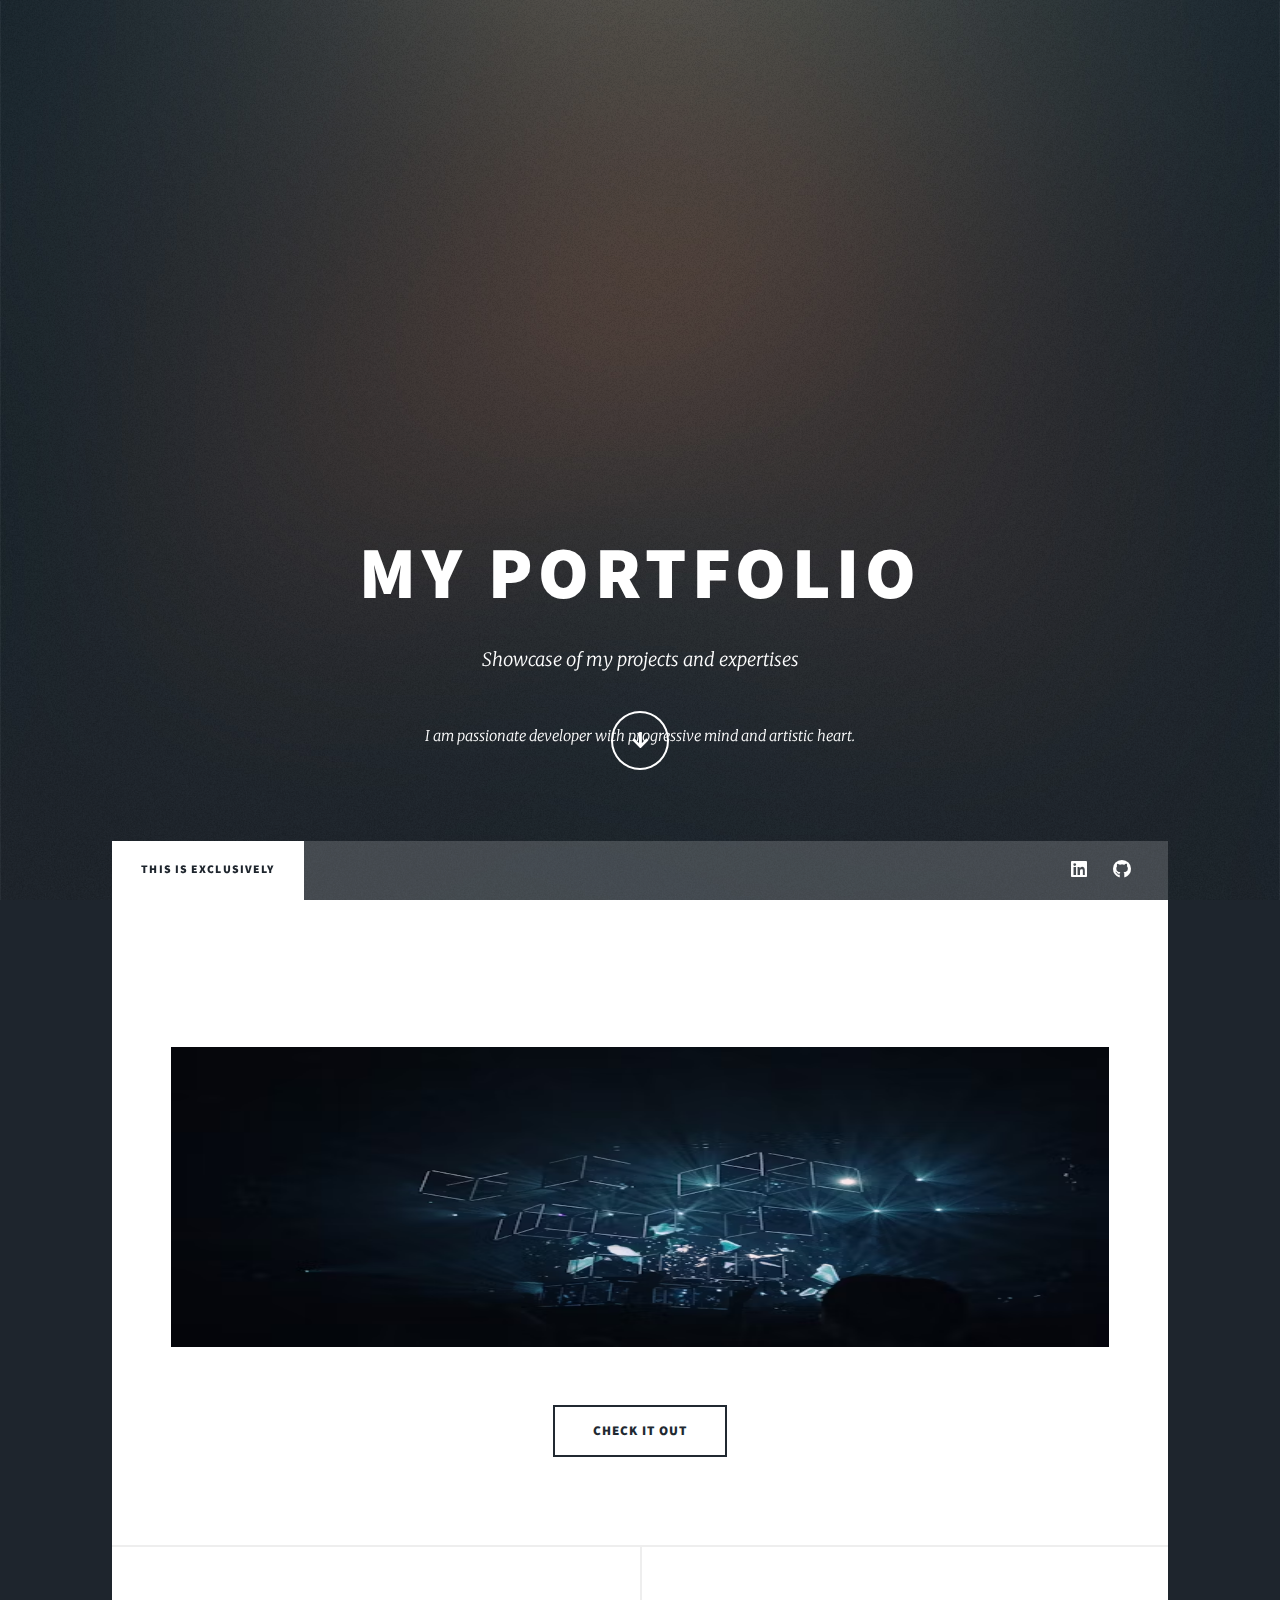
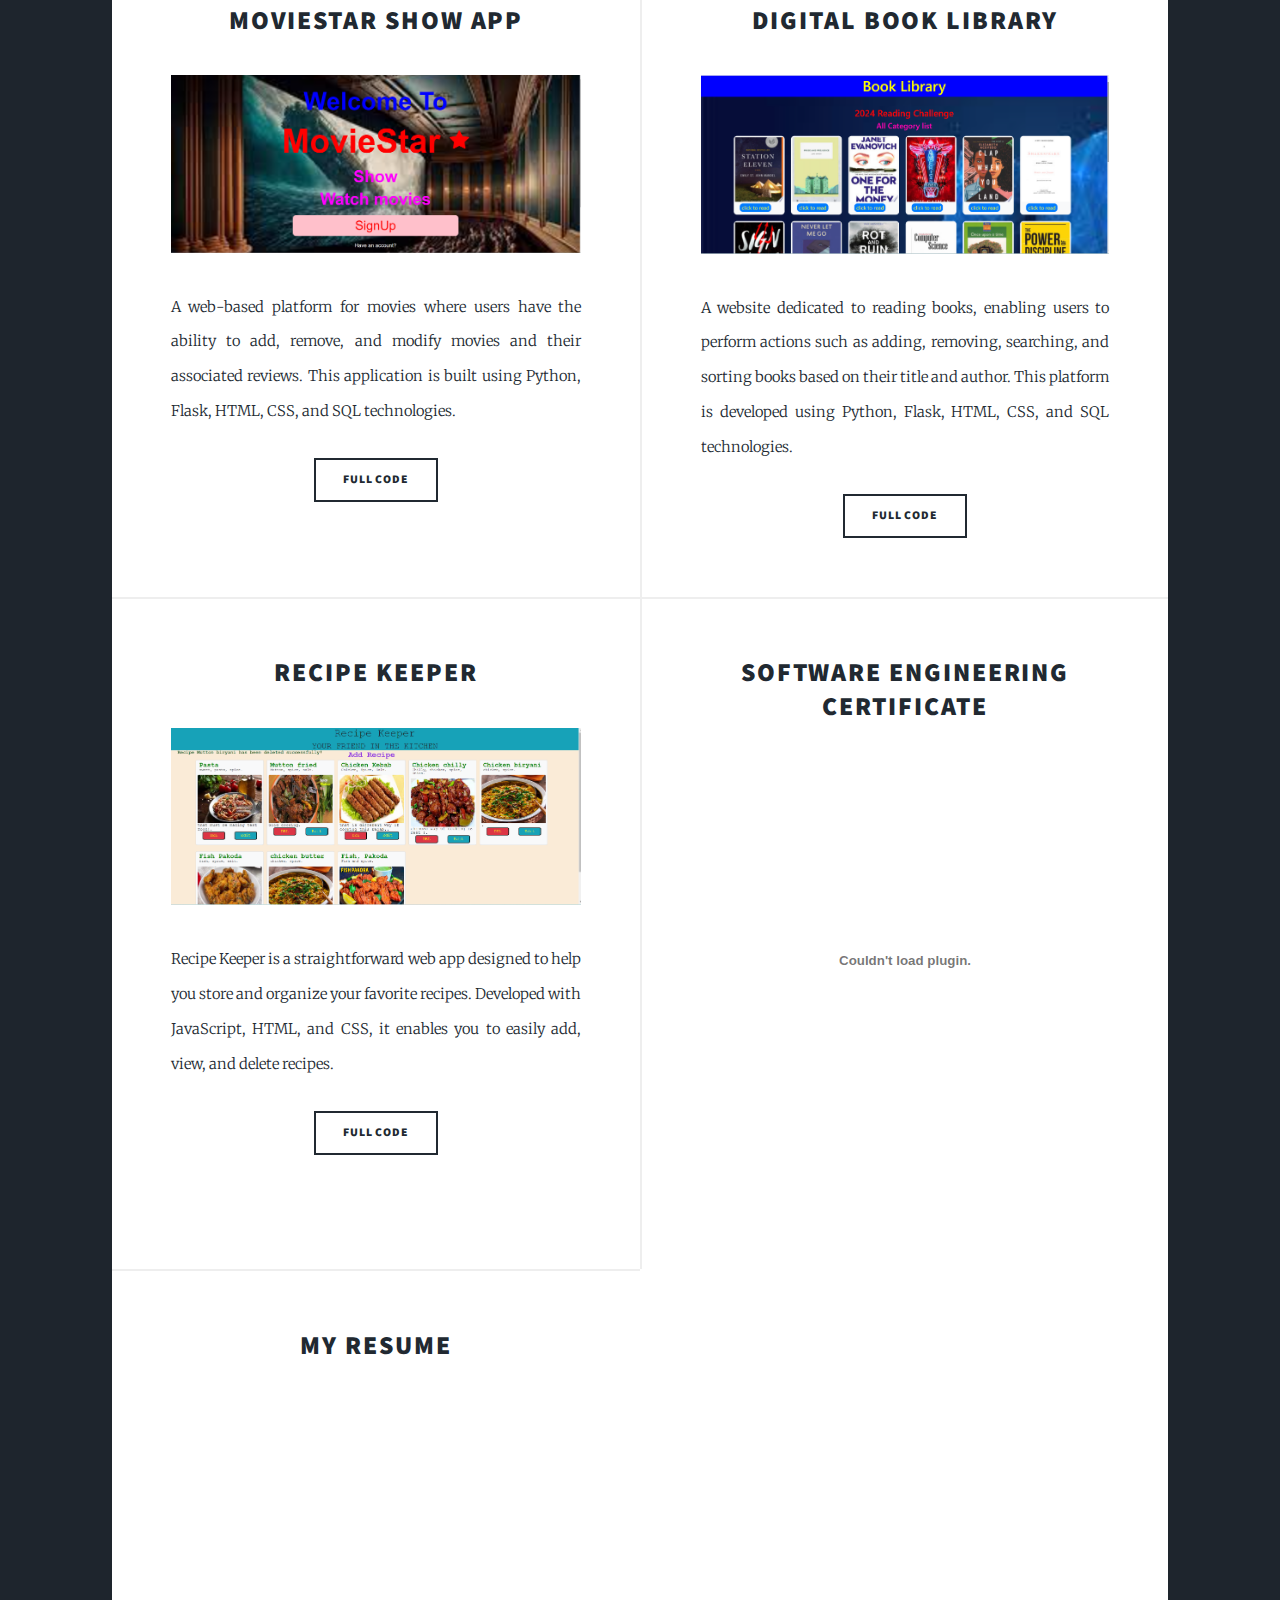
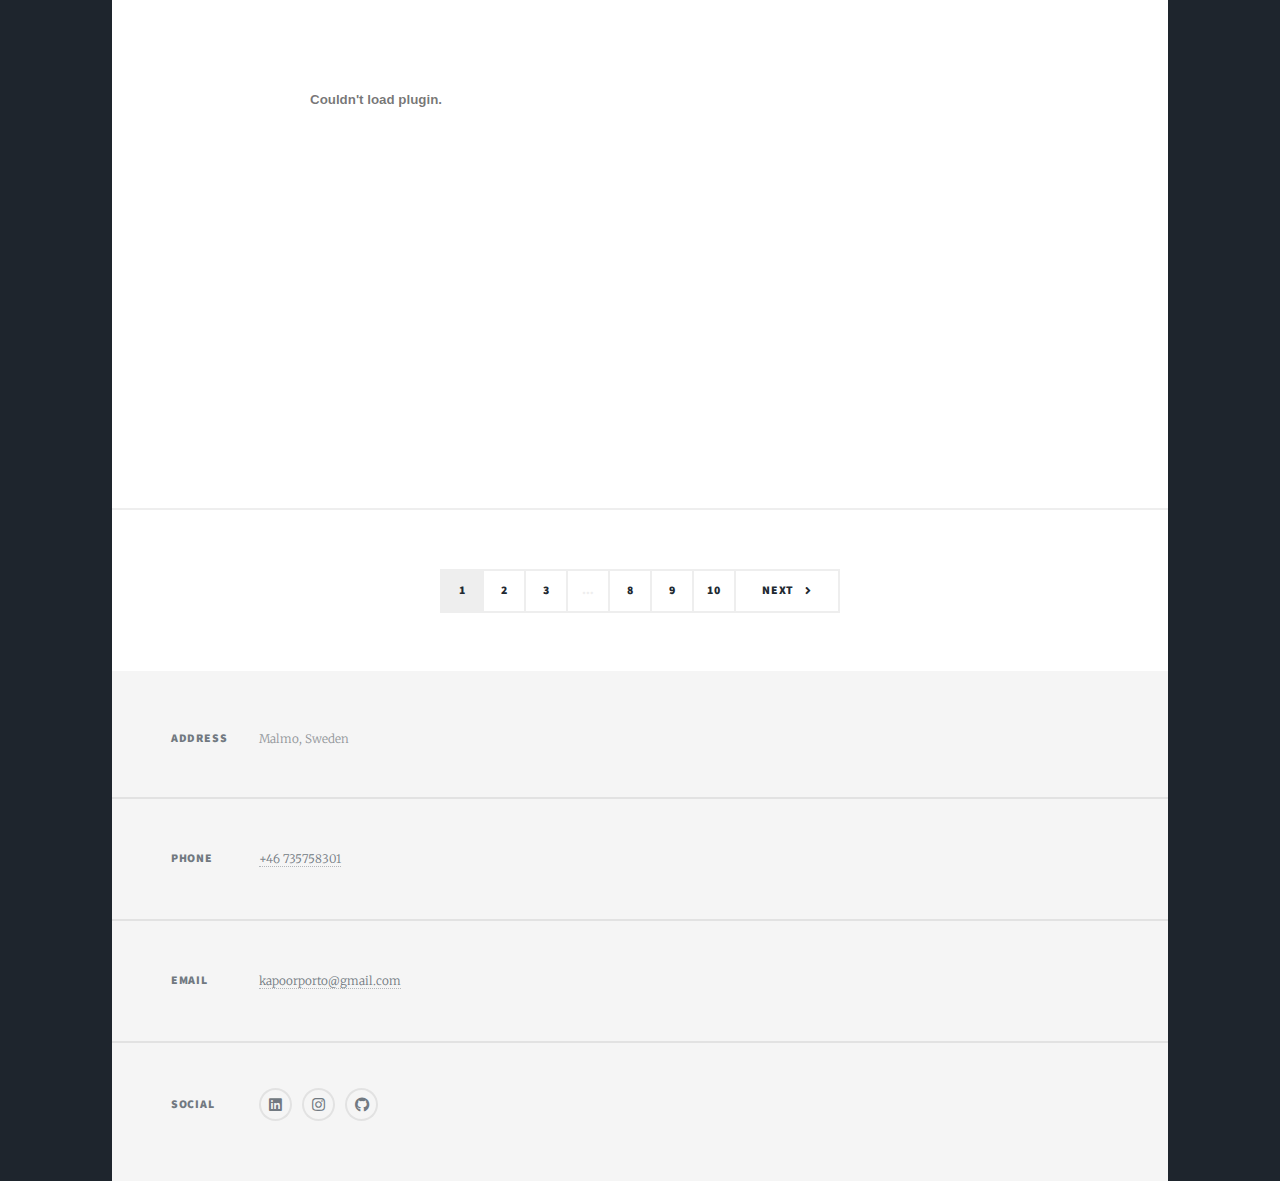
<file: index.html>
<!DOCTYPE HTML>
<!--
	Massively by HTML5 UP
	html5up.net | @ajlkn
	Free for personal and commercial use under the CCA 3.0 license (html5up.net/license)
-->
<html>
	<head>
		<title>Massively by HTML5 UP</title>
		<meta charset="utf-8" />
		<meta name="viewport" content="width=device-width, initial-scale=1, user-scalable=no" />
		<link rel="stylesheet" href="assets/css/main.css" />
		<noscript><link rel="stylesheet" href="assets/css/noscript.css" /></noscript>
	</head>
	<body class="is-preload">

		<!-- Wrapper -->
			<div id="wrapper" class="fade-in">

				<!-- Intro -->
					<div id="intro">
						<h1>My Portfolio </h1>
						<p>Showcase of my projects and expertises</p>
						<ul class="actions">
							<li><a href="#header" class="button icon solid solo fa-arrow-down scrolly">Continue</a></li>
						</ul>
					</div>

				<!-- Header -->
					<header id="header">
						<a href="index.html" class="logo">My name is Ashutosh Kapoor </a>
						<p>I am passionate developer with progressive mind and artistic heart.</p>
					</header>

				<!-- Nav -->
					<nav id="nav">
						<ul class="links">
							<li class="active"><a href="index.html">This is Exclusively</a></li>
							 
						</ul>
						<ul class="icons">
							 
							<li><a href="https://www.linkedin.com/in/ashutosh-kapoor/" class="icon brands fa-linkedin"><span class="label">Linkedin</span></a></li>
							<li><a href="https://github.com/SteffanSingh" class="icon brands fa-github"><span class="label">GitHub</span></a></li>
						</ul>
					</nav>

				<!-- Main -->
					<div id="main">

						<!-- Featured Post -->
							<article class="post featured">
								<header class="major">
									 
									 
								</header>
								<a href="#" class="image main"><img height="300px" width="250px" src="images/technology.jpg" alt="" /></a>
								<ul class="actions special">
									<li><a href="javascript:void(0);" onclick="scrollDown()" 
										class="button large">Check it out</a>

									</li>	</ul>
							</article>

						<!-- Posts -->
							<section class="posts">
								<article>
									<header>
										<!-- <span class="date">April 24, 2017</span> -->
										<h2><a href="https://www.youtube.com/watch?v=aiZVlWMnHu8">MovieStar Show app
										 </a></h2>
									</header>
									<a href="https://moviestarshow.pythonanywhere.com/" class="image fit">
										<img src="images/MovieStarHomepage.png" alt="" /></a>
									<p>A web-based platform for movies where users have the ability to add, remove, 
										and modify movies and their associated reviews.
										 This application is built using Python, Flask, HTML, CSS, and SQL technologies.
									<ul class="actions special">
										<li><a href="https://github.com/SteffanSingh/MovieStar-Show" class="button">Full Code</a></li>
									</ul>
								</article>
								<article>
									<header>
										 
										<h2><a href="https://www.youtube.com/watch?v=gKQUCXWRmWI">Digital Book Library 
										 </a></h2>
									</header>
									<a href="http://steffan.pythonanywhere.com/" class="image fit">
										<img src="images/book-library-home-page.png" alt="" /></a>
									<p>A website dedicated to reading books, enabling users to perform actions 
										such as adding, removing, searching, and sorting books based on their title and author. 
										This platform is developed using Python, Flask, HTML, CSS, and SQL technologies.</p>
									<ul class="actions special">
										<li><a href="https://github.com/SteffanSingh/BookAlchemy" class="button">Full Code</a></li>
									</ul>
								</article>
								<article>
									<header>
										<!-- <span class="date">April 24, 2017</span> -->
										<h2><a href="https://www.youtube.com/watch?v=_8MNUsq_Ako">
											Recipe Keeper
										 </a></h2>
									</header>
									<a href="https://recipe-keeper-livid.vercel.app/" class="image fit">
										<img src="images/RecipeKeeperHome.png"   alt="Recipe keeper home page" />
												</a>
									<p> Recipe Keeper is a straightforward web app designed to help 
										you store and organize your favorite recipes. Developed with JavaScript, HTML, and CSS,
										 it enables you to easily add, view, and delete recipes.
									</p>
									<ul class="actions special">
										<li><a href="https://github.com/SteffanSingh/RecipeKeeper" class="button">Full Code</a></li>
									</ul>
								</article>

								<article>
									<header>
										<!-- <span class="date">April 24, 2017</span> -->
										<h2><a href="https://1drv.ms/b/s!AhoLEc6fClnVv0G4-jiqbJXCIUyh?e=qLmYRy">
											Software Engineering Certificate
										 </a></h2>
									</header>
									<a href="https://1drv.ms/b/s!AhoLEc6fClnVv0G4-jiqbJXCIUyh?e=qLmYRy" class="image fit">
										<embed src="images/Masterschool-certificate.pdf" type="application/pdf" width="100%" height="400px" />
												</a>
									<p> 
									</p>
									 
								</article>
								
								<article>
									<header>
										<!-- <span class="date">April 24, 2017</span> -->
										<h2><a href="https://1drv.ms/b/s!AhoLEc6fClnVv0Lxuw81Tv5ObOb1?e=LJe0fw">
											My Resume
										 </a></h2>
									</header>
									<a href="https://1drv.ms/b/s!AhoLEc6fClnVv0Lxuw81Tv5ObOb1?e=LJe0fw" class="image fit">
										<embed src="images/AshutoshKapoorResume.pdf" type="application/pdf" width="100%" height="600px" />
												</a>
									<p> 
									</p>
									 
								</article>
								 
								 
							</section>

						<!-- Footer -->
							<footer>
								<div class="pagination">
									<!--<a href="#" class="previous">Prev</a>-->
									<a href="#" class="page active">1</a>
									<a href="#" class="page">2</a>
									<a href="#" class="page">3</a>
									<span class="extra">&hellip;</span>
									<a href="#" class="page">8</a>
									<a href="#" class="page">9</a>
									<a href="#" class="page">10</a>
									<a href="#" class="next">Next</a>
								</div>
							</footer>

					</div>

				<!-- Footer -->
					<footer id="footer">
						 
						<section class="split contact">
							<section class="alt">
								<h3>Address</h3>
								<p>Malmo, Sweden </p>
							</section>
							<section>
								<h3>Phone</h3>
								<p><a href="#">+46 735758301</a></p>
							</section>
							<section>
								<h3>Email</h3>
								<p><a href="#">kapoorporto@gmail.com</a></p>
							</section>
							<section>
								<h3>Social</h3>
								<ul class="icons alt">
									<li><a href="https://www.linkedin.com/in/ashutosh-kapoor/" class="icon brands alt fa-linkedin"><span class="label">Linkedin</span></a></li>
									 
									<li><a href="https://www.instagram.com/king.ashutosh_/" class="icon brands alt fa-instagram"><span class="label">Instagram</span></a></li>
									<li><a href="https://github.com/SteffanSingh" class="icon brands alt fa-github"><span class="label">GitHub</span></a></li>
								</ul>
							</section>
						</section>
					</footer>

				<!-- Copyright -->
					 

			</div>

		<!-- Scripts -->
			<script src="assets/js/check.js"></script>
			<script src="assets/js/jquery.min.js"></script>
			<script src="assets/js/jquery.scrollex.min.js"></script>
			<script src="assets/js/jquery.scrolly.min.js"></script>
			<script src="assets/js/browser.min.js"></script>
			<script src="assets/js/breakpoints.min.js"></script>
			<script src="assets/js/util.js"></script>
			<script src="assets/js/main.js"></script>

	</body>
</html>
</file>
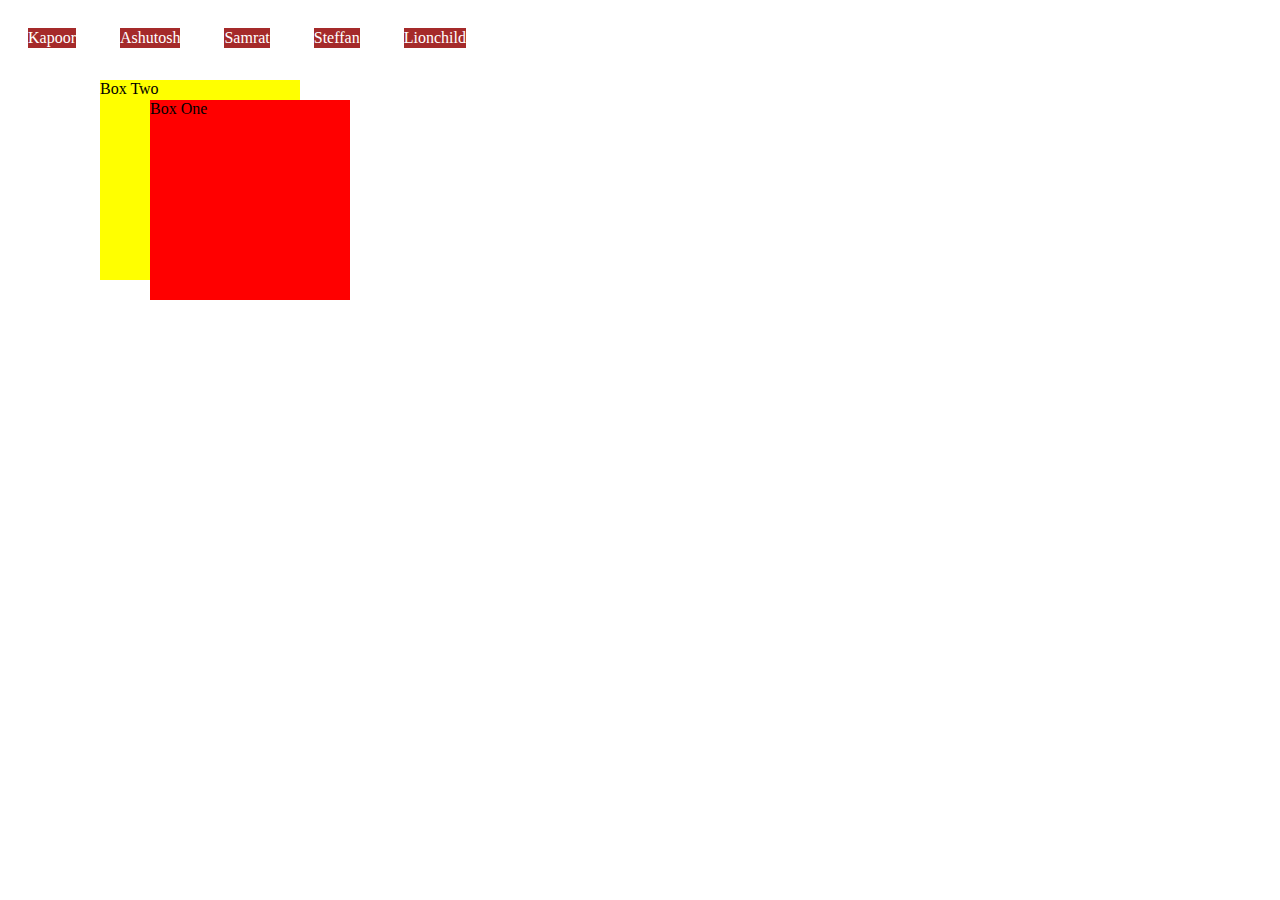
<file: images/HTML-CSS-PRACTICE/index.html>
<!DOCTYPE html>
<html lang="en">
<head>
    <meta charset="UTF-8">
    <meta name="viewport" content="width=device-width, initial-scale=1.0">
    <title>Document</title>
    <style>
    .box{
        margin: 20px;
        background-color:brown;
        color:white;
          display: inline-block;  
         /*display: block; */ 
         /* display: inline;  */
        line-height: 20px;
      }
       
.box1 {
  width: 200px;
   height: 200px;
  position: absolute;
}

#one {
  background: red;
  top: 100px;
  left: 150px;
  z-index:1;
}

#two {
    
  background: yellow;
  top: 80px;
  left: 100px;
  z-index:-1;

}
 

      </style>
</head>
<body>
    
     
        <div id="one" class ="box1"> Box One </div>
        <div id="two" class ="box1"> Box Two </div>
       

    <div class="box">Kapoor</div>
    <div class="box">Ashutosh</div>
    <div class="box">Samrat</div>
    <div class="box">Steffan</div>
    <div class="box">Lionchild</div>
 
</body>
</html>
</file>
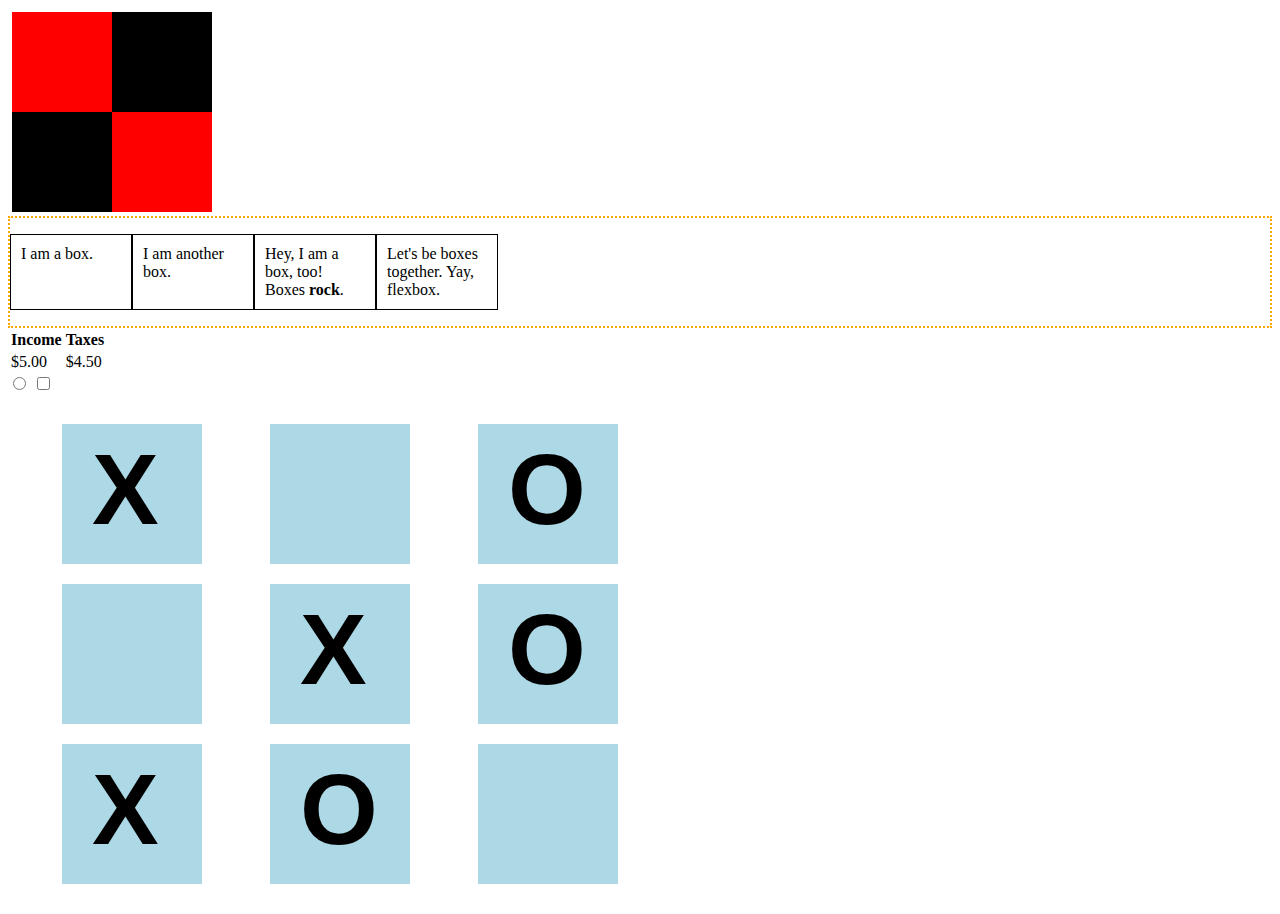
<file: images/HTML-CSS-PRACTICE/Exercises/index.html>
<!DOCTYPE html>
<html lang="en">
<head>
    <meta charset="UTF-8">
    <meta name="viewport" content="width=device-width, initial-scale=1.0">
    <title> Personal Blog  </title>
    <link rel="stylesheet" href="style.css">
    <link rel="stylesheet" href="tictactoe.css">
</head>
<body>

    <div class="container">
        <div class="box red"> </div>

        <div class="box black"> </div>
        <div class="box black"> </div>
        <div class="box red"> </div>

      </div>

      <div class="outer">
        <p class="inner"> I am a box. </p>
        <p class="inner"> I am another box. </p>
        <p class="inner"> Hey, I am a box, too! Boxes <strong>rock</strong>. </p>
        <p class="inner"> Let's be boxes together. Yay, flexbox. </p>
     </div>
    <table>
        <thead>
            <tr>
                <th scope="col">Income</th>
                <th scope="col">Taxes</th>
            </tr>
        </thead>
        <tbody>
            <tr>
                <td>$5.00</td>
                <td>$4.50</td>
            </tr>
        </tbody>
    </table>

    <div>
        <input type="radio" value="choose" >
        <input type="checkbox" value="checkbox">
    </div>


    <ul>
        <div class="container">
            <li>X
            <li>
            <li>X

            </div>

       <div class="container" >
            <li>
            <li>X
            <li>O
                 
       </div>

       <div class="container">
            <li>O
            <li>O
            <li>
       </div>
    </ul>

</body>
</html>
</file>
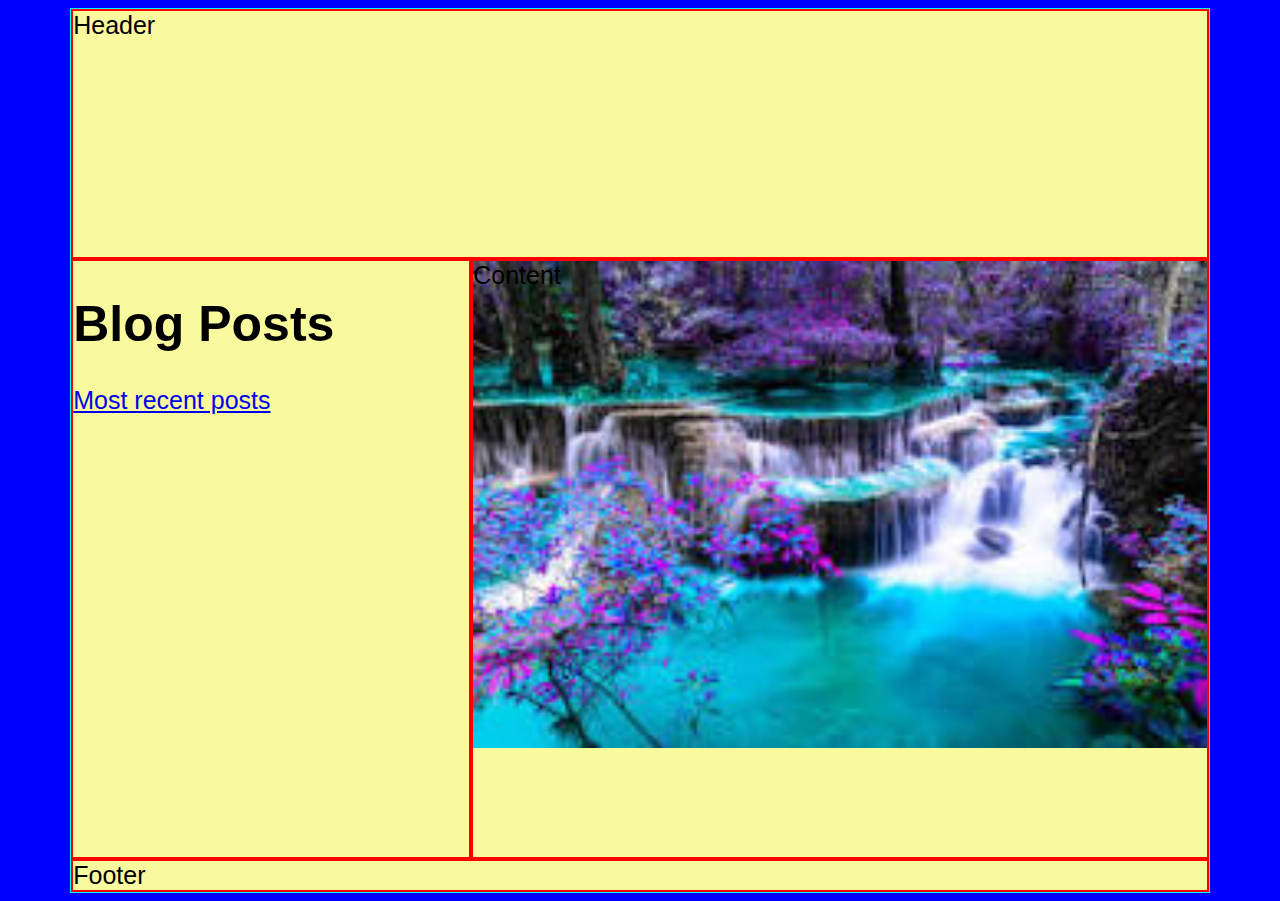
<file: images/HTML-CSS-PRACTICE/MediaQuery/index.html>
<!DOCTYPE html>
<html lang="en">
<head>
    <meta charset="UTF-8">
    <meta name="viewport" content="width=device-width, initial-scale=1.0">
    <title>Personal Blog</title>
    <link rel="stylesheet" href="style.css">
</head>
<body>

    <div class="container">

        <div class="header box"> Header 

        </div>

        <div class="sidebar box">

            <h1>Blog Posts</h1> <a href="post.html">Most recent posts</a>

        </div>

        <div class="content box">
                Content
            
        </div>

        <div class="footer box">
                Footer
        </div>


    </div>


    
</body>
</html>
</file>
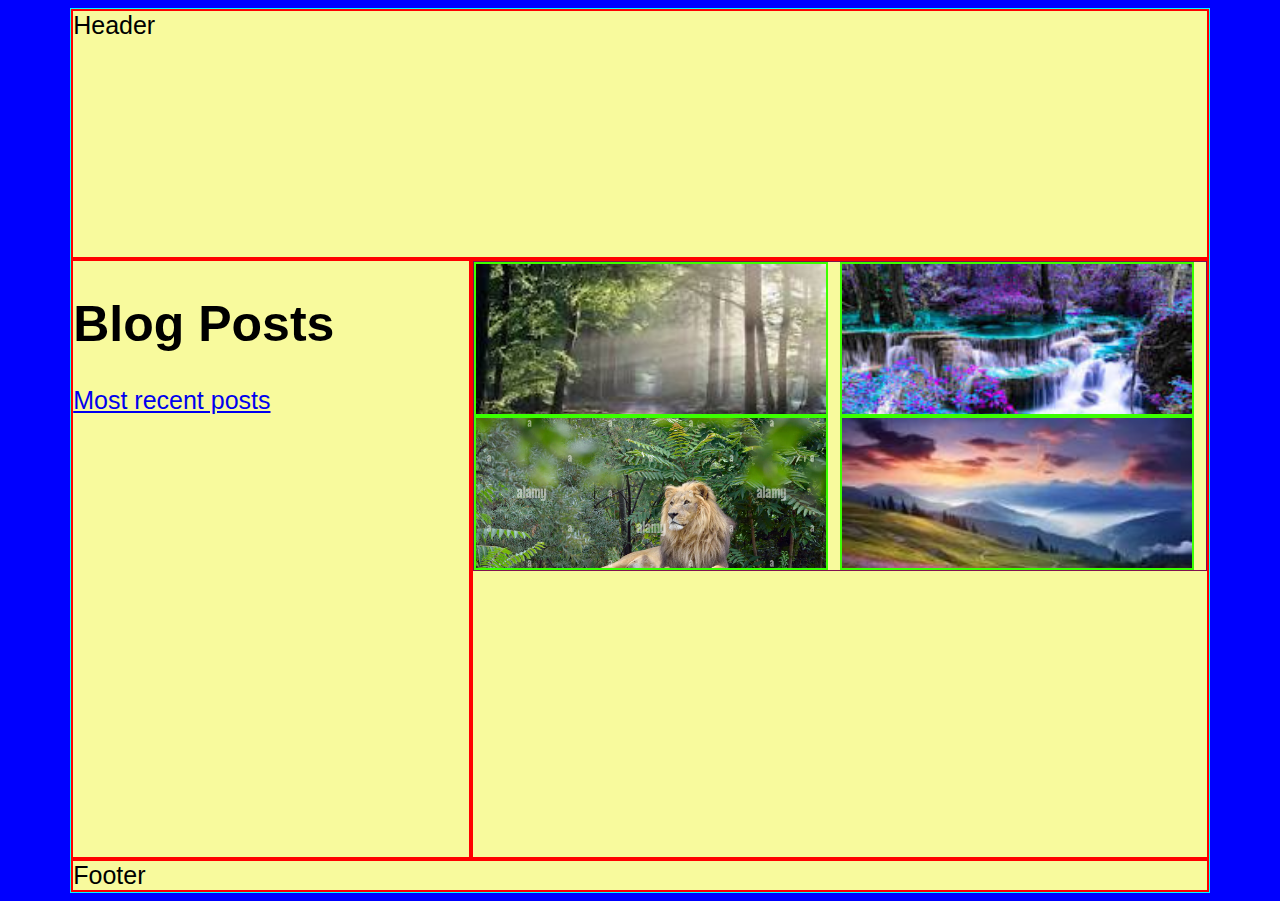
<file: images/HTML-CSS-PRACTICE/NestedGrid/index.html>
<!DOCTYPE html>
<html lang="en">
<head>
    <meta charset="UTF-8">
    <meta name="viewport" content="width=device-width, initial-scale=1.0">
    <title>Personal Blog</title>
    <link rel="stylesheet" href="style.css">
</head>
<body>

    <div class="container">

        <div class="header box"> Header 

        </div>

        <div class="sidebar box">

            <h1>Blog Posts</h1> <a href="post.html">Most recent posts</a>

        </div>

        <div class="content box">
                 

                <div class="nestedGrid" >


                    <div id="one" class="photoBox"></div>
                    <div id="three" class="photoBox"></div>

                    <div id="two" class="photoBox"></div>

                    <div id="four" class="photoBox"></div>

                </div>
            
        </div>

        <div class="footer box">
                Footer
        </div>


    </div>


    
</body>
</html>
</file>
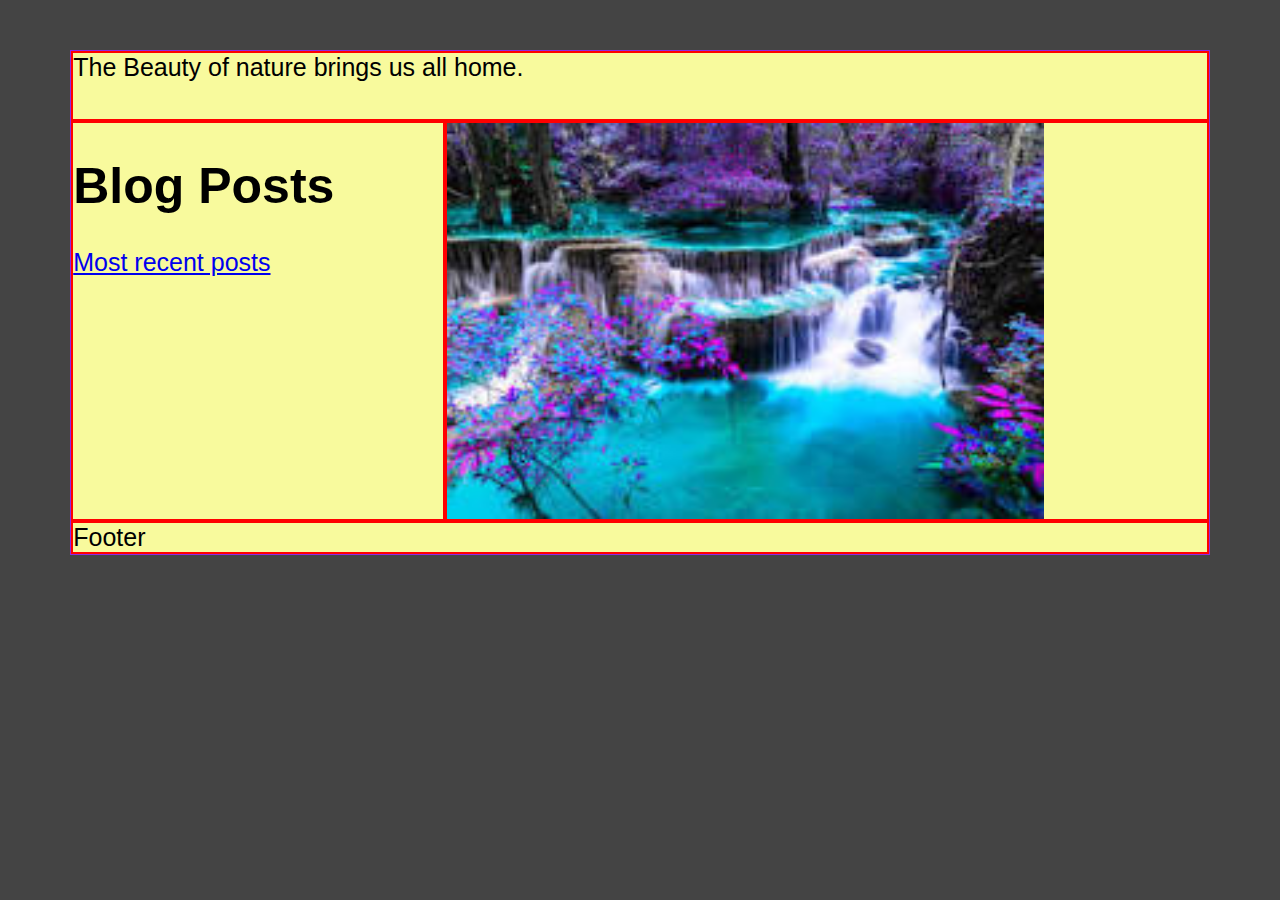
<file: images/HTML-CSS-PRACTICE/Responsive/index.html>
<!DOCTYPE html>
<html lang="en">
<head>
    <meta charset="UTF-8">
    <meta name="viewport" content="width=device-width, initial-scale=1.0">
    <title>Personal Blog</title>
    <link rel="stylesheet" href="style.css">
</head>
<body>

    <div class="container">

        <div class="header box"> The Beauty of nature brings us all home. 

        </div>

        <div class="sidebar box">

            <h1>Blog Posts</h1> <a href="post.html">Most recent posts</a>

        </div>

        <div class="content box">

            
        </div>

        <div class="footer box">
                Footer
        </div>


    </div>


    
</body>
</html>
</file>
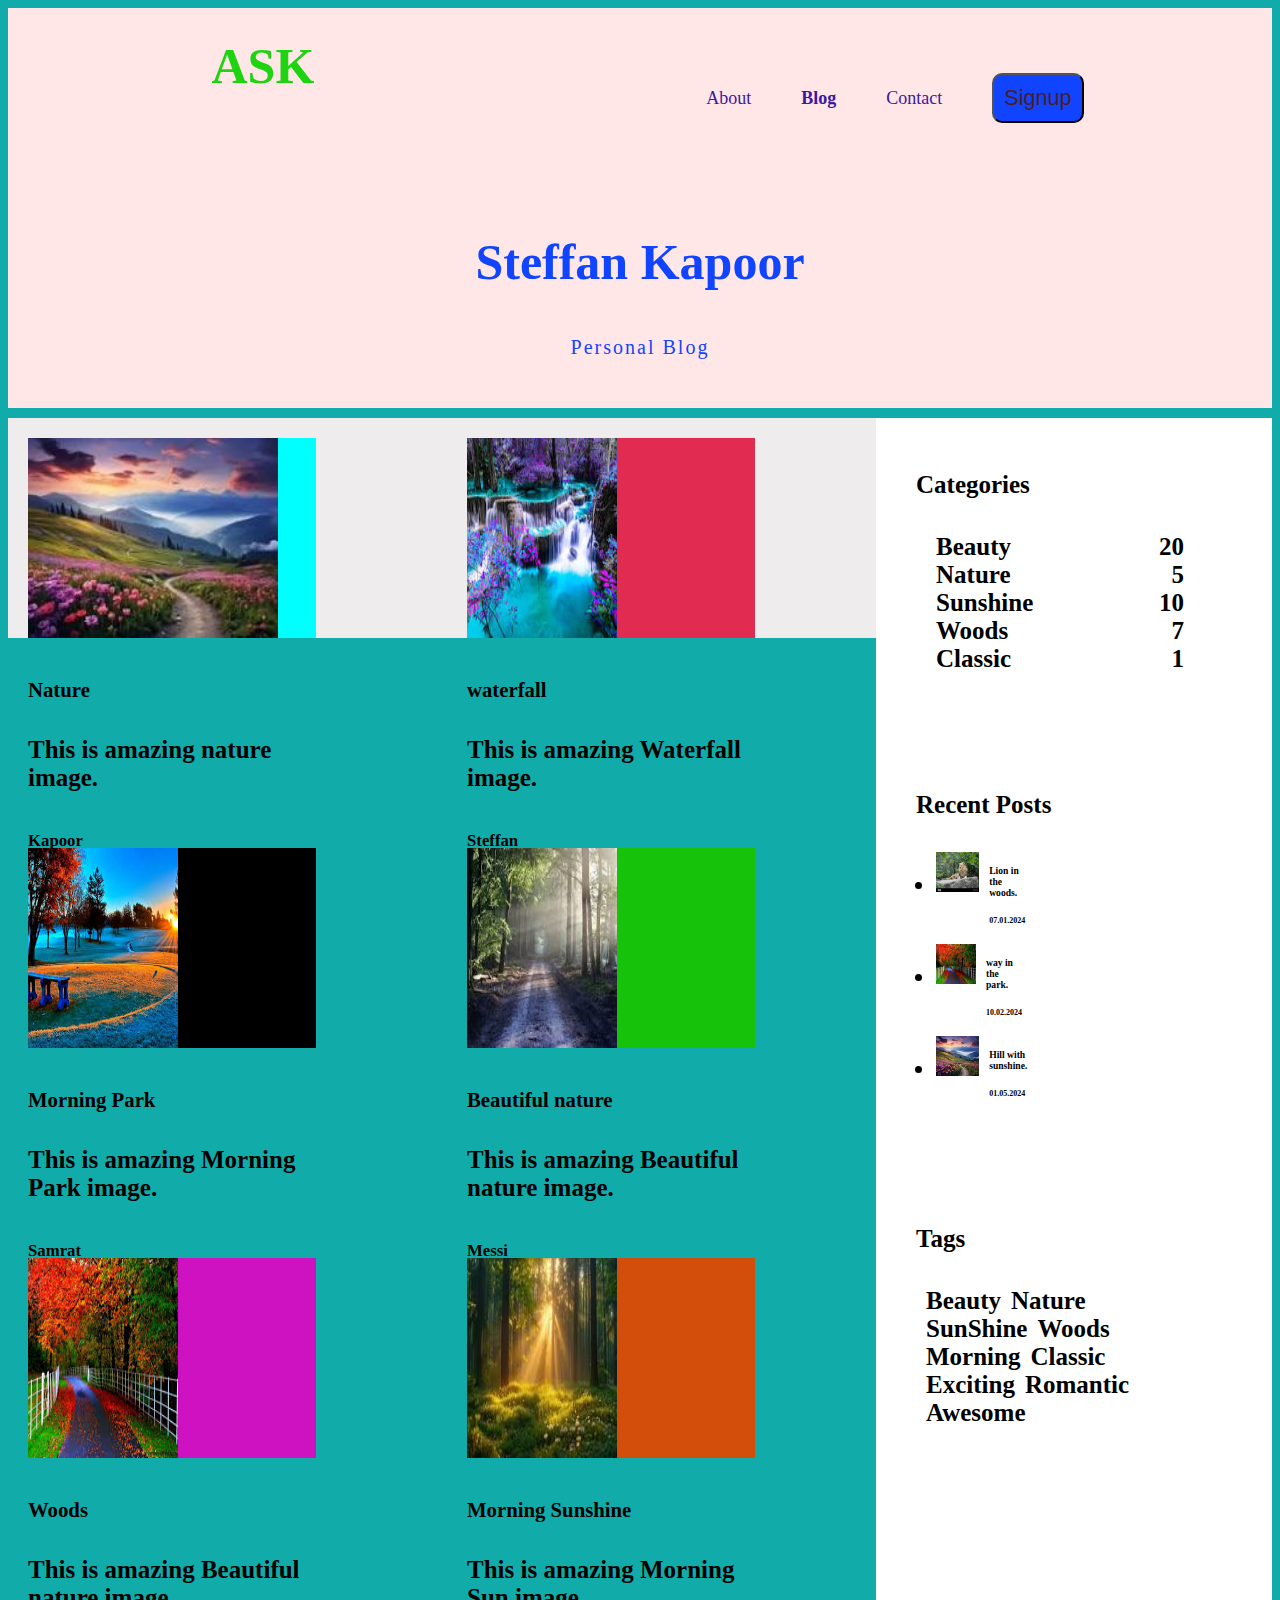
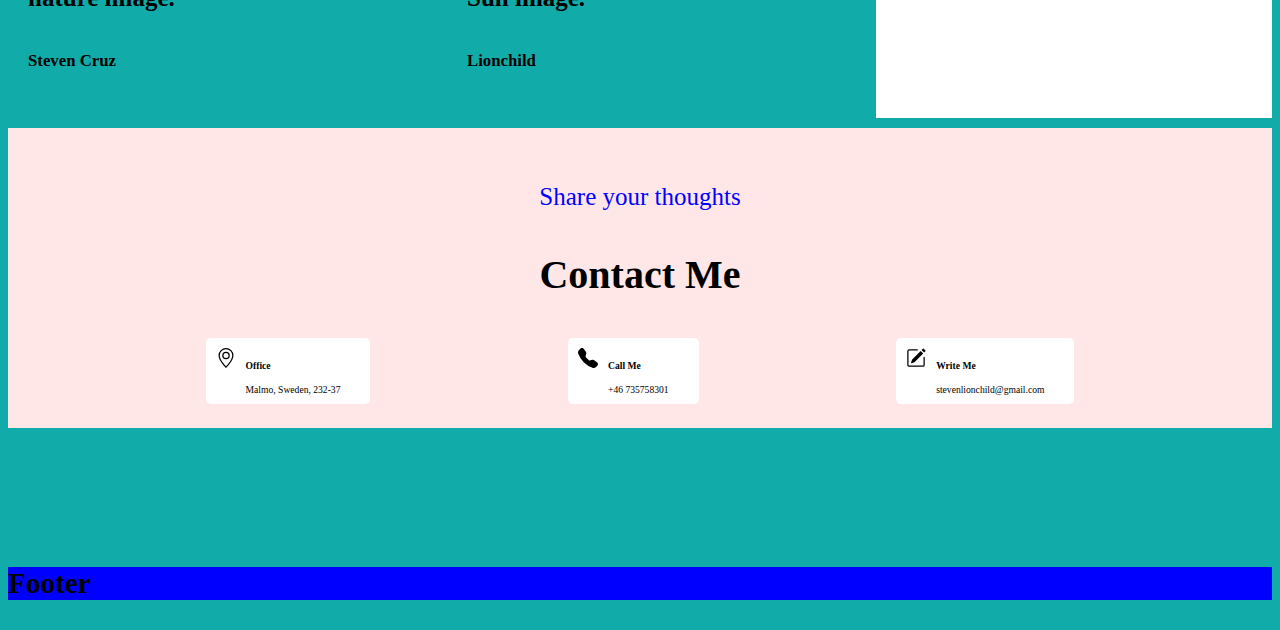
<file: images/HTML-CSS-PRACTICE/PersonalBlog/Blog-website/index.html>
<!DOCTYPE html>
<html lang="en">

<head>
    <meta charset="UTF-8">
    <meta name="viewport" content="width=device-width, initial-scale=1.0">
    <title>Personal Blog</title>
    <link rel="stylesheet" href="../CSS/style.css">
    <link rel="stylesheet" href="https://cdn.jsdelivr.net/npm/bootstrap@4.6.2/dist/css/bootstrap.min.css"
        integrity="sha384-xOolHFLEh07PJGoPkLv1IbcEPTNtaed2xpHsD9ESMhqIYd0nLMwNLD69Npy4HI+N" crossorigin="anonymous">

</head>

<body>

    <div class="container">
        <header class="header">

            <nav id="nav-bar">
                <h3 class="logo"> <a href="#">ASK</a> </h3>
                <div class="navigation">
                    <input type="checkbox" class="toggle-menu">
                    <div class="hamburger"> </div>
                    <ul class="menu">
                        <li> <a href="#">About </a></li>
                        <li id="blog"><a href="#">Blog</a></li>
                        <li><a href="#">Contact</a></li>
                        <li><a href="#"><button id="signup">Signup</button></a></li>
                    </ul>

                </div>
            </nav>

            <h1 class="name"> Steffan Kapoor </h1>
            <h3 id="personal"> Personal Blog </h3>

        </header>

        <article class="article">

            <!-- <h1>Images Section</h1> -->


            <div class="card" style="width: 18rem; margin-bottom: 250px;" id="image1">
                <img src="../images/nature.jpeg" class="card-img-top" alt="..." width="250px" height="200px">
                <div class="card-body">
                    <h5 class="card-title">Nature</h5>
                    <h4 class="card-text">This is amazing nature image.</h4>
                    <h6>Kapoor</h6>
                </div>
            </div>

            <div class="card" style="width: 18rem; margin-bottom: 250px;" id="image2">
                <img src="../images/waterfall.jpeg" class="card-img-top" alt="..." width="150px" height="200px">
                <div class="card-body">
                    <h5 class="card-title">waterfall</h5>
                    <h4 class="card-text">This is amazing Waterfall image.</h4>

                    <h6>Steffan</h6>

                </div>
            </div>
            <div class="card" style="width: 18rem;margin-bottom: 250px;" id="image3">
                <img src="../images/morningPArk.jpeg" class="card-img-top" alt="..." width="150px" height="200px">
                <div class="card-body">
                    <h5 class="card-title">Morning Park</h5>
                    <h4 class="card-text">This is amazing Morning Park image.</h4>

                    <h6>Samrat</h6>
                </div>
            </div>
            <div class="card" style="width: 18rem;margin-bottom: 250px;" id="image4">
                <img src="../images/beautifulNature.jpeg" class="card-img-top" alt="..." width="150px" height="200px">
                <div class="card-body">
                    <h5 class="card-title">Beautiful nature</h5>
                    <h4 class="card-text">This is amazing Beautiful nature image.</h4>

                    <h6>Messi</h6>
                </div>
            </div>
            <div class="card" style="width: 18rem;margin-bottom: 250px; " id="image5">
                <img src="../images/woods.jpeg" class="card-img-top" alt="..." width="150px" height="200px">
                <div class="card-body">
                    <h5 class="card-title">Woods</h5>
                    <h4 class="card-text">This is amazing Beautiful nature image.</h4>

                    <h6>Steven Cruz</h6>
                </div>
            </div>
            <div class="card" style="width: 18rem;margin-bottom: 250px; " id="image6">
                <img src="../images/mornnigSun.jpeg" class="card-img-top" alt="..." width="150px" height="200px">
                <div class="card-body">
                    <h5 class="card-title">Morning Sunshine</h5>
                    <h4 class="card-text">This is amazing Morning Sun image.</h4>

                    <h6>Lionchild</h6>
                </div>
            </div>

        </article>

        <main class="content-menu">
            <div class="card" style="width: 18rem; padding: 20px;">
                <h4 style="margin-left: 20px;">Categories</h4>

                <ul class="list-group list-group-flush">
                    <li class="list-group-item" style="font-weight: 700;display: flex; justify-content: space-between;">
                        <div>Beauty</div>
                        <div>20</div>
                    </li>
                    <li class="list-group-item" style="font-weight: 700;display: flex; justify-content: space-between;">
                        <div>Nature</div>
                        <div>5</div>
                    </li>
                    <li class="list-group-item" style="font-weight: 700;display: flex; justify-content: space-between;">
                        <div>Sunshine</div>
                        <div>10</div>
                    </li>
                    <li class="list-group-item" style="font-weight: 700;display: flex; justify-content: space-between;">
                        <div>Woods</div>
                        <div>7</div>
                    </li>
                    <li class="list-group-item" style="font-weight: 700;display: flex; justify-content: space-between;">
                        <div>Classic</div>
                        <div>1</div>
                    </li>

                </ul>

            </div>

            <div class="card" style="width: 18rem;margin-top: 20px;padding: 20px;  ">
                <h4 style="margin-left: 20px;">Recent Posts</h4>

                <ul class="list-group list-group-flush" style="width: 100%;">
                    <li class="list-group-item">
                        <div style="width: 30%;display: flex;flex-direction: row;">
                            <img src="../images/lion.jpg" class="card-img-top" alt="..." width="50%" height="40rem">
                            <div style="margin-left: 10px;">

                                <h4 style="font-size: .6rem;width: 100%; ">Lion in the woods.</h4>

                                <h6 style="font-size: .5rem;width: 100%;">07.01.2024</h6>
                            </div>
                    </li>
                    <li class="list-group-item">
                        <div style="width: 30%;display: flex;flex-direction: row;">
                            <img src="../images/woods.jpeg" class="card-img-top" alt="..." width="40rem" height="40rem">
                            <div style="margin-left: 10px;">

                                <h4 style="font-size: .6rem;width: 100%; ">way in the park.</h4>

                                <h6 style="font-size: .5rem;width: 100%;">10.02.2024</h6>
                            </div>
                    </li>
                    <li class="list-group-item">
                        <div style="width: 30%;display: flex;flex-direction: row;">
                            <img src="../images/nature.jpeg" class="card-img-top" alt="..." width="50%" height="40rem">
                            <div style="margin-left: 10px;">

                                <h4 style="font-size: .6rem;  ">Hill with sunshine.</h4>

                                <h6 style="font-size: .5rem; ">01.05.2024</h6>
                            </div>
                    </li>


                </ul>

            </div>

            <div class="card" style="width: 18rem;margin-top: 20px; padding: 10px;">
                <h4 style="margin-left: 30px;">Tags</h4>

                <ul style="display: flex;flex-wrap: wrap;list-style: none; ">
                    <li style="margin-right: 10px; font-weight: 700;">Beauty </li>
                    <li style="margin-right: 10px;font-weight: 700;">Nature </li>
                    <li style="margin-right: 10px;font-weight: 700;">SunShine </li>
                    <li style="margin-right: 10px;font-weight: 700;">Woods </li>
                    <li style="margin-right: 10px;font-weight: 700;">Morning </li>
                    <li style="margin-right: 10px;font-weight: 700;">Classic</li>
                    <li style="margin-right: 10px;font-weight: 700;">Exciting </li>
                    <li style="margin-right: 10px;font-weight: 700;">Romantic</li>
                    <li style="margin-right: 10px;font-weight: 700;">Awesome</li>

                </ul>

            </div>


        </main>


        <section class="section">
            <div class="contact-heading">
                <p>Share your thoughts</p>
                <h3>Contact Me</h3>

            </div>
            <div class="contact-mode">

                <div class="contact">
                    <svg xmlns="http://www.w3.org/2000/svg" width="16" height="16" fill="currentColor"
                        class="bi bi-geo-alt" viewBox="0 0 16 16">
                        <path
                            d="M12.166 8.94c-.524 1.062-1.234 2.12-1.96 3.07A32 32 0 0 1 8 14.58a32 32 0 0 1-2.206-2.57c-.726-.95-1.436-2.008-1.96-3.07C3.304 7.867 3 6.862 3 6a5 5 0 0 1 10 0c0 .862-.305 1.867-.834 2.94M8 16s6-5.686 6-10A6 6 0 0 0 2 6c0 4.314 6 10 6 10" />
                        <path d="M8 8a2 2 0 1 1 0-4 2 2 0 0 1 0 4m0 1a3 3 0 1 0 0-6 3 3 0 0 0 0 6" />
                    </svg>
                    <div class="office">
                        <h4>Office</h4>
                        <p>Malmo, Sweden, 232-37</p>
                    </div>
                </div>
                <div class="contact">

                    <svg xmlns="http://www.w3.org/2000/svg" width="16" height="16" fill="currentColor"
                        class="bi bi-telephone-fill" viewBox="0 0 16 16">
                        <path fill-rule="evenodd"
                            d="M1.885.511a1.745 1.745 0 0 1 2.61.163L6.29 2.98c.329.423.445.974.315 1.494l-.547 2.19a.68.68 0 0 0 .178.643l2.457 2.457a.68.68 0 0 0 .644.178l2.189-.547a1.75 1.75 0 0 1 1.494.315l2.306 1.794c.829.645.905 1.87.163 2.611l-1.034 1.034c-.74.74-1.846 1.065-2.877.702a18.6 18.6 0 0 1-7.01-4.42 18.6 18.6 0 0 1-4.42-7.009c-.362-1.03-.037-2.137.703-2.877z" />
                    </svg>
                    <div class="call">
                        <h4>Call Me</h4>
                        <p>+46 735758301</p>
                    </div>
                </div>

                <div class="contact ">
                    <svg xmlns="http://www.w3.org/2000/svg" width="16" height="16" fill="currentColor"
                        class="bi bi-pencil-square" viewBox="0 0 16 16">
                        <path
                            d="M15.502 1.94a.5.5 0 0 1 0 .706L14.459 3.69l-2-2L13.502.646a.5.5 0 0 1 .707 0l1.293 1.293zm-1.75 2.456-2-2L4.939 9.21a.5.5 0 0 0-.121.196l-.805 2.414a.25.25 0 0 0 .316.316l2.414-.805a.5.5 0 0 0 .196-.12l6.813-6.814z" />
                        <path fill-rule="evenodd"
                            d="M1 13.5A1.5 1.5 0 0 0 2.5 15h11a1.5 1.5 0 0 0 1.5-1.5v-6a.5.5 0 0 0-1 0v6a.5.5 0 0 1-.5.5h-11a.5.5 0 0 1-.5-.5v-11a.5.5 0 0 1 .5-.5H9a.5.5 0 0 0 0-1H2.5A1.5 1.5 0 0 0 1 2.5z" />
                    </svg>
                    <div class="write">
                        <h4>Write Me</h4>
                        <p>stevenlionchild@gmail.com</p>
                    </div>
                </div>
            </div>
    </div>
    </section>







    <footer class="footer">
        <h3>Footer</h3>

    </footer>
    </div>

</body>

</html>
</file>
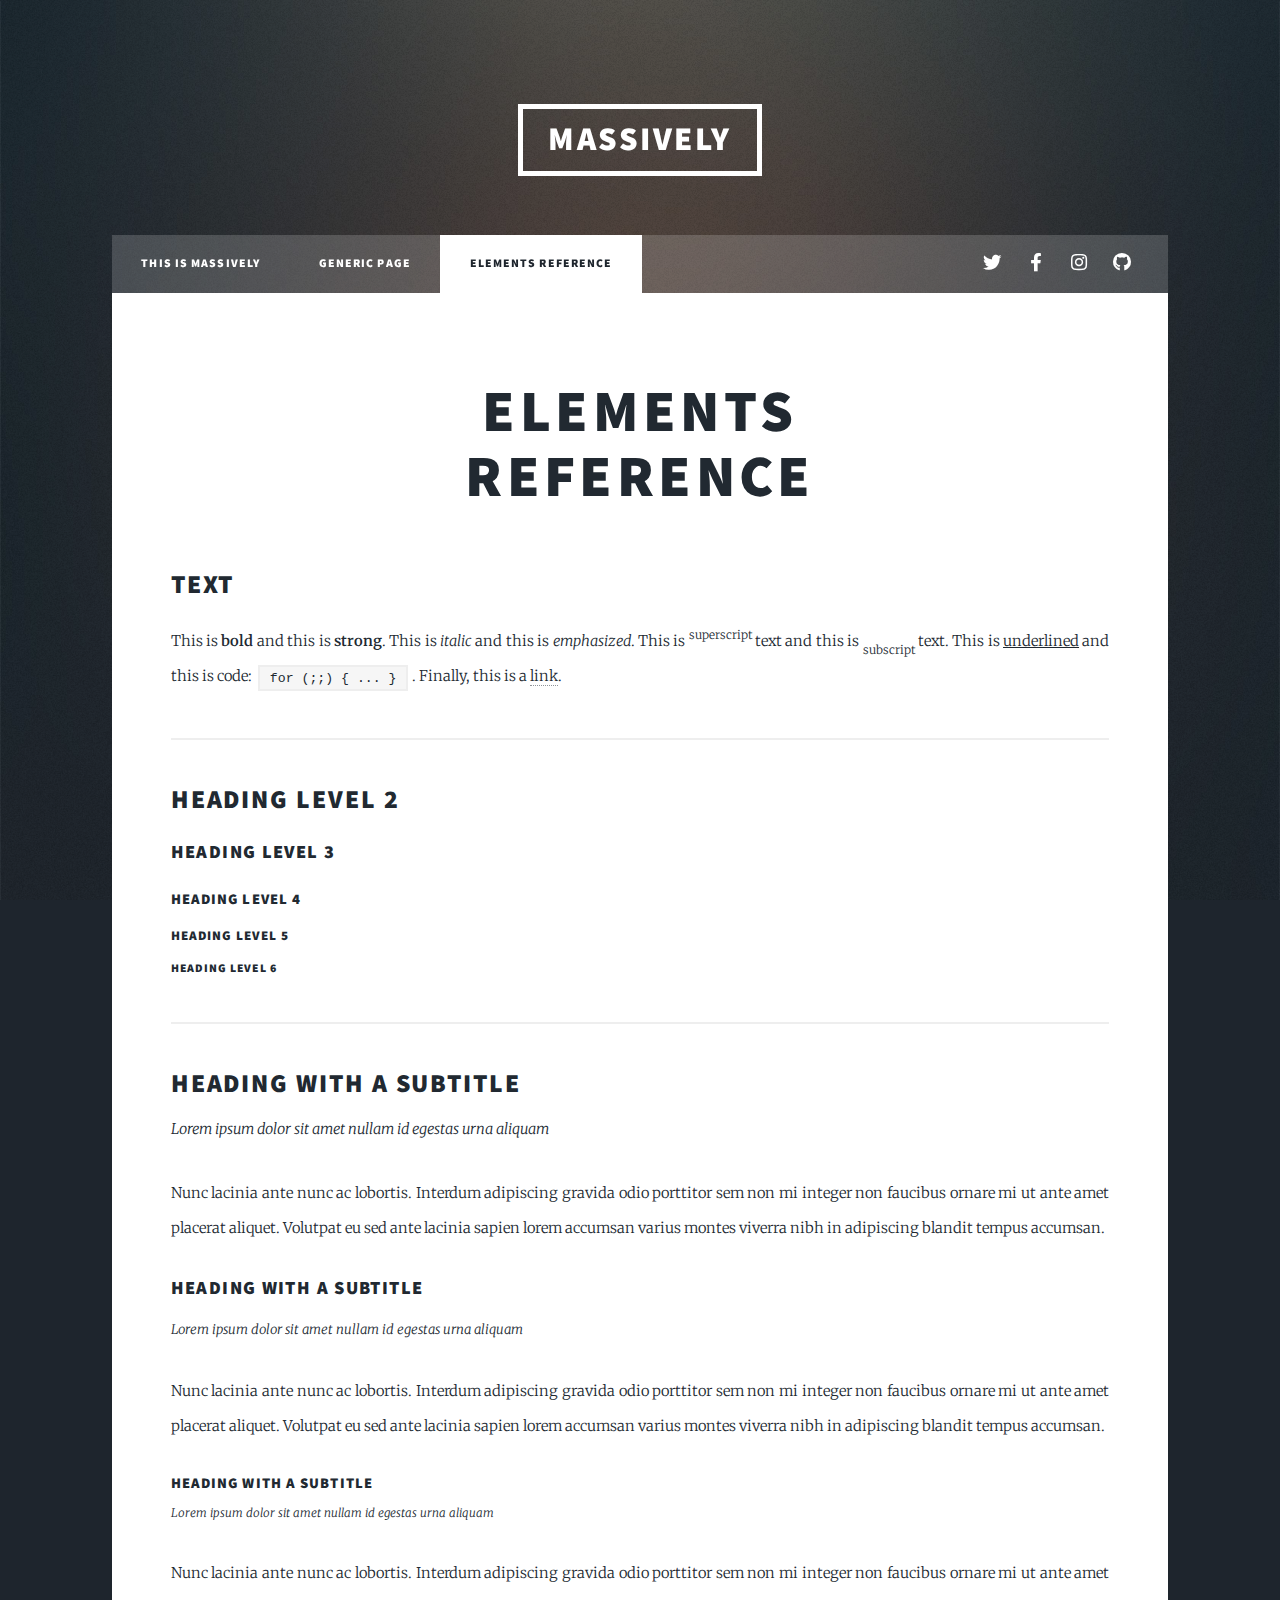
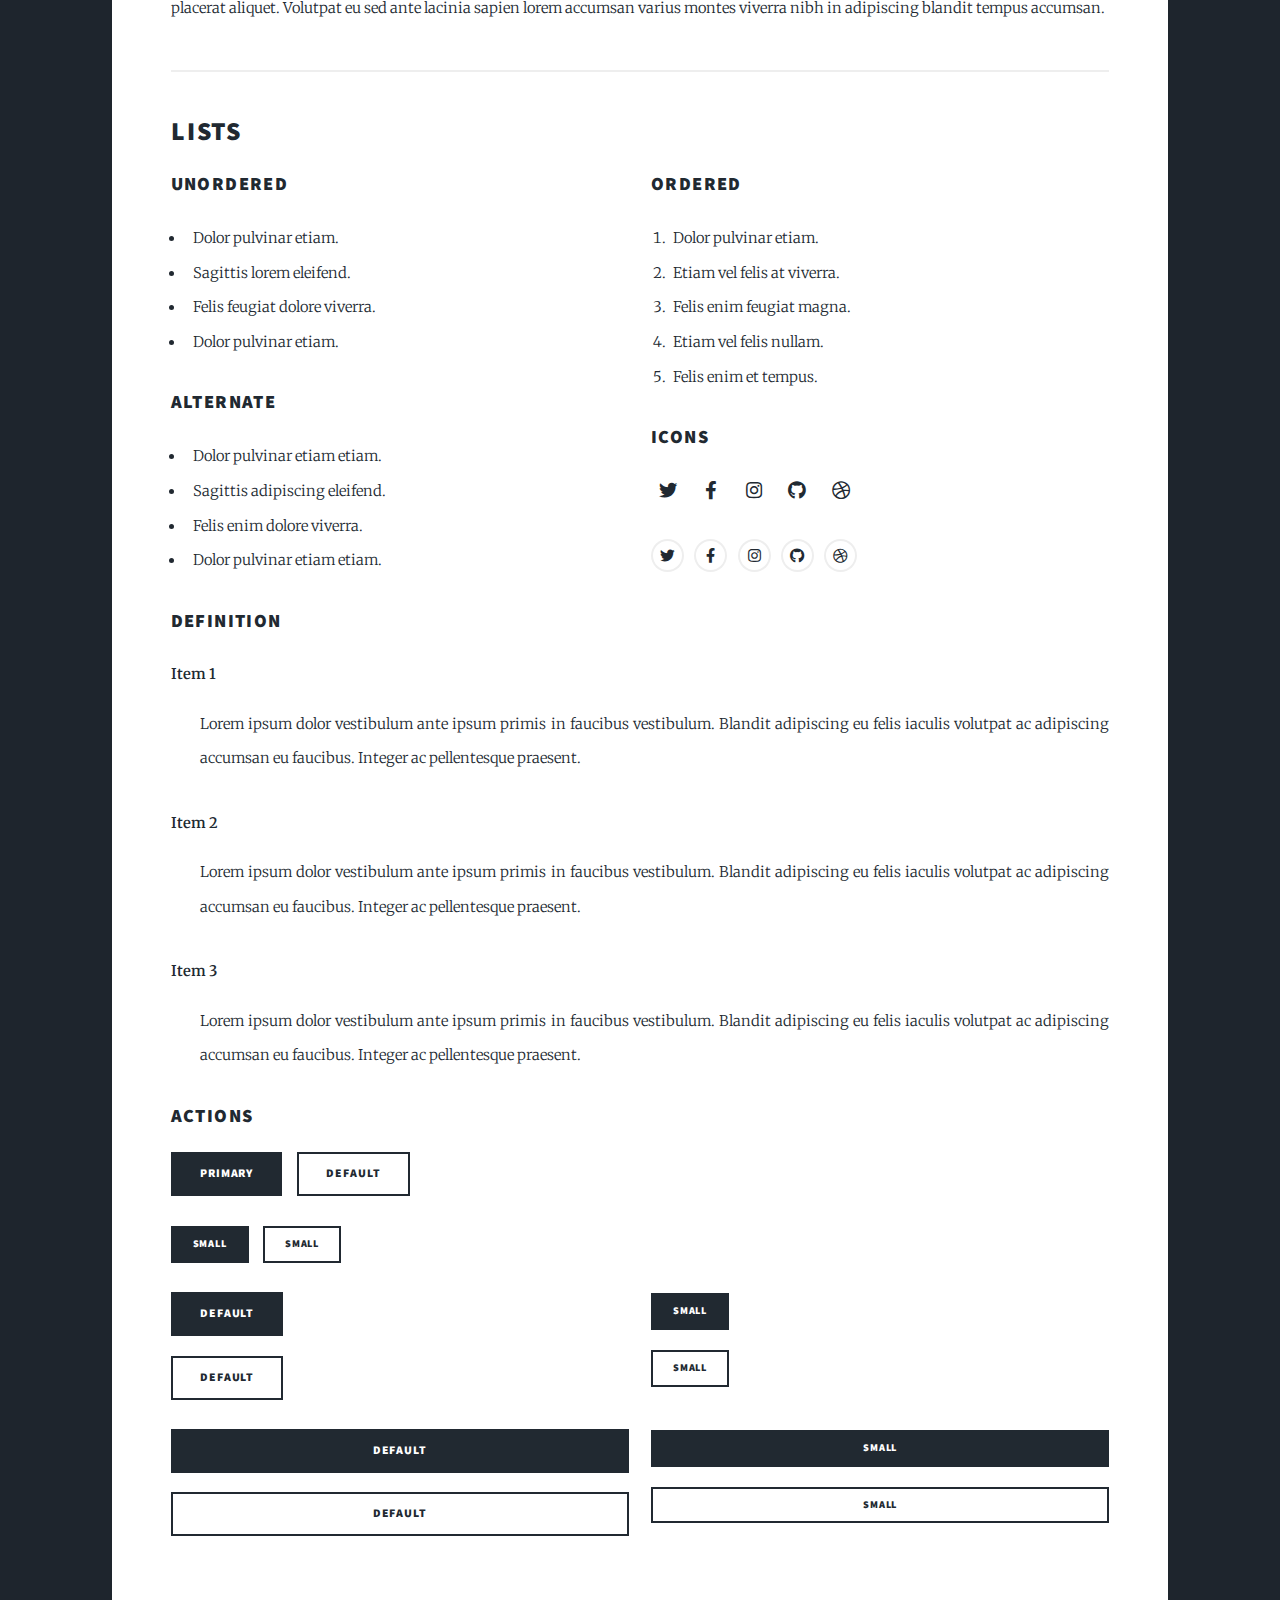
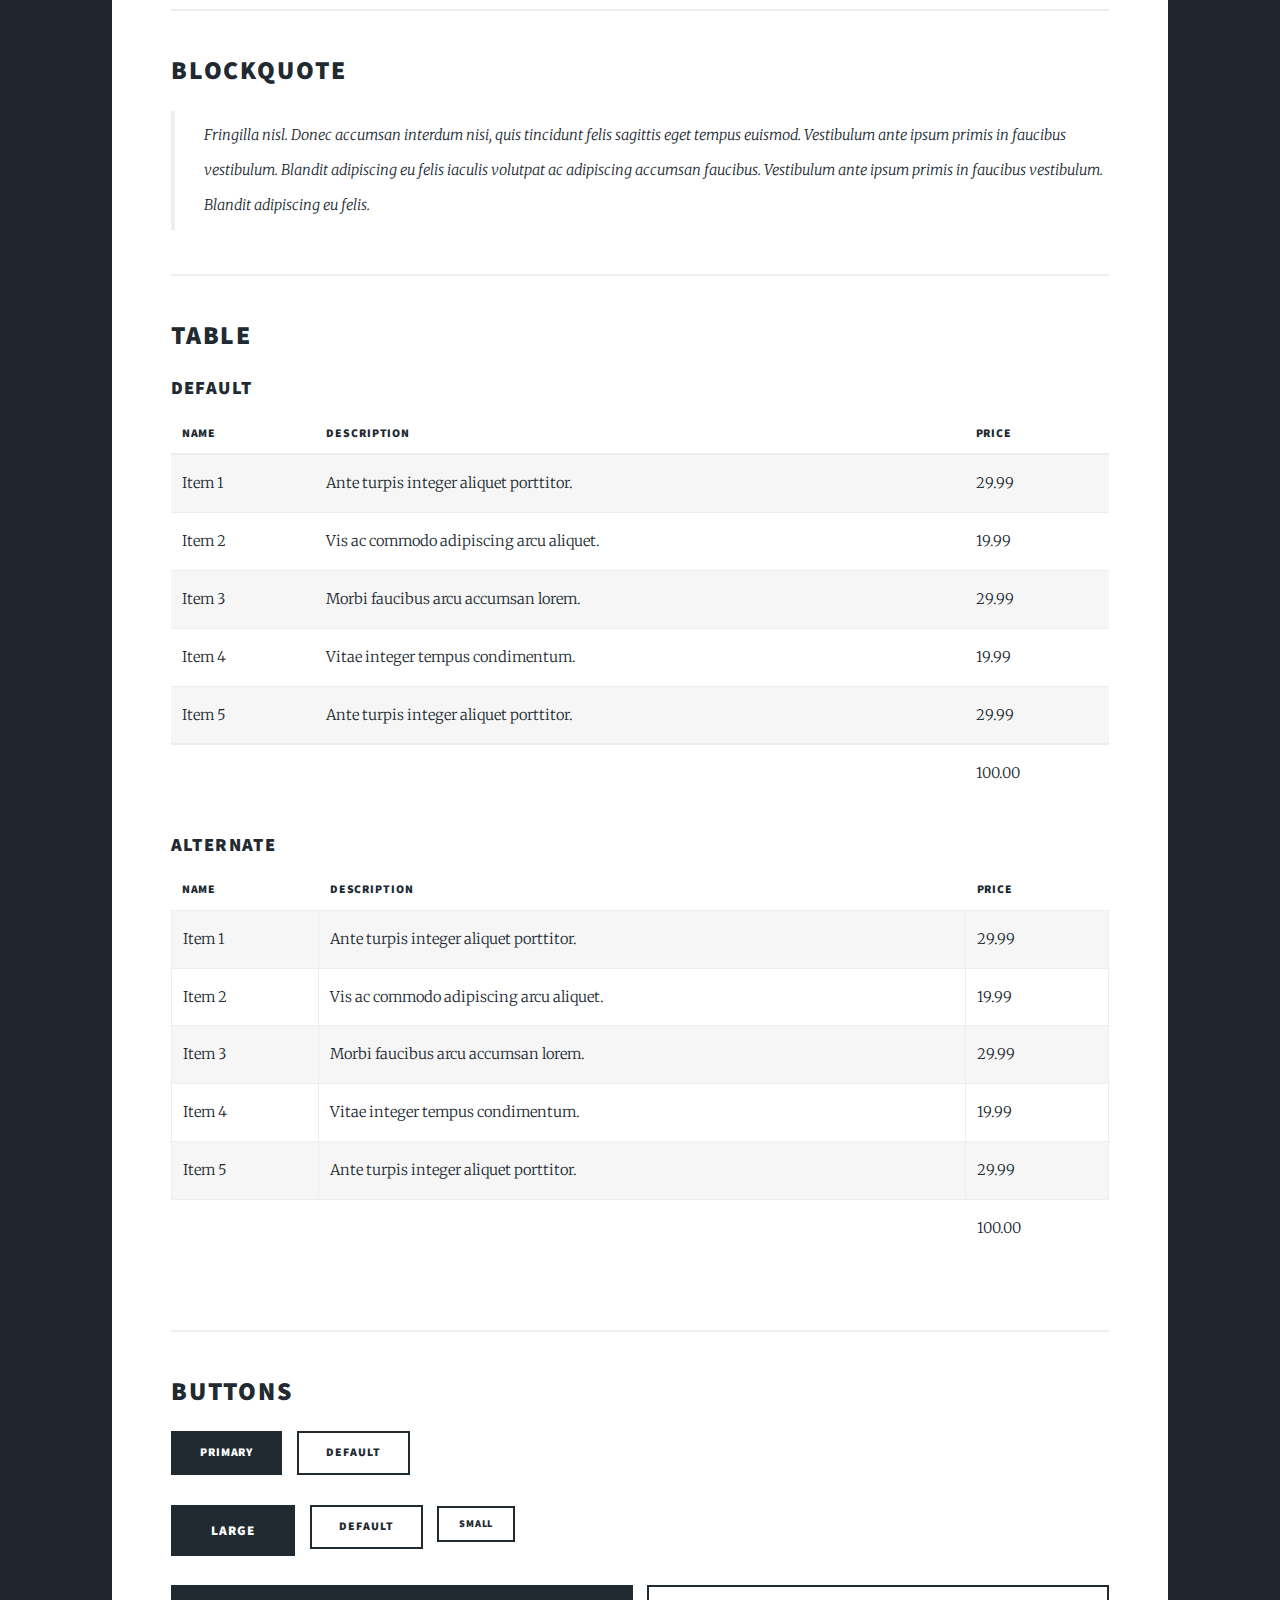
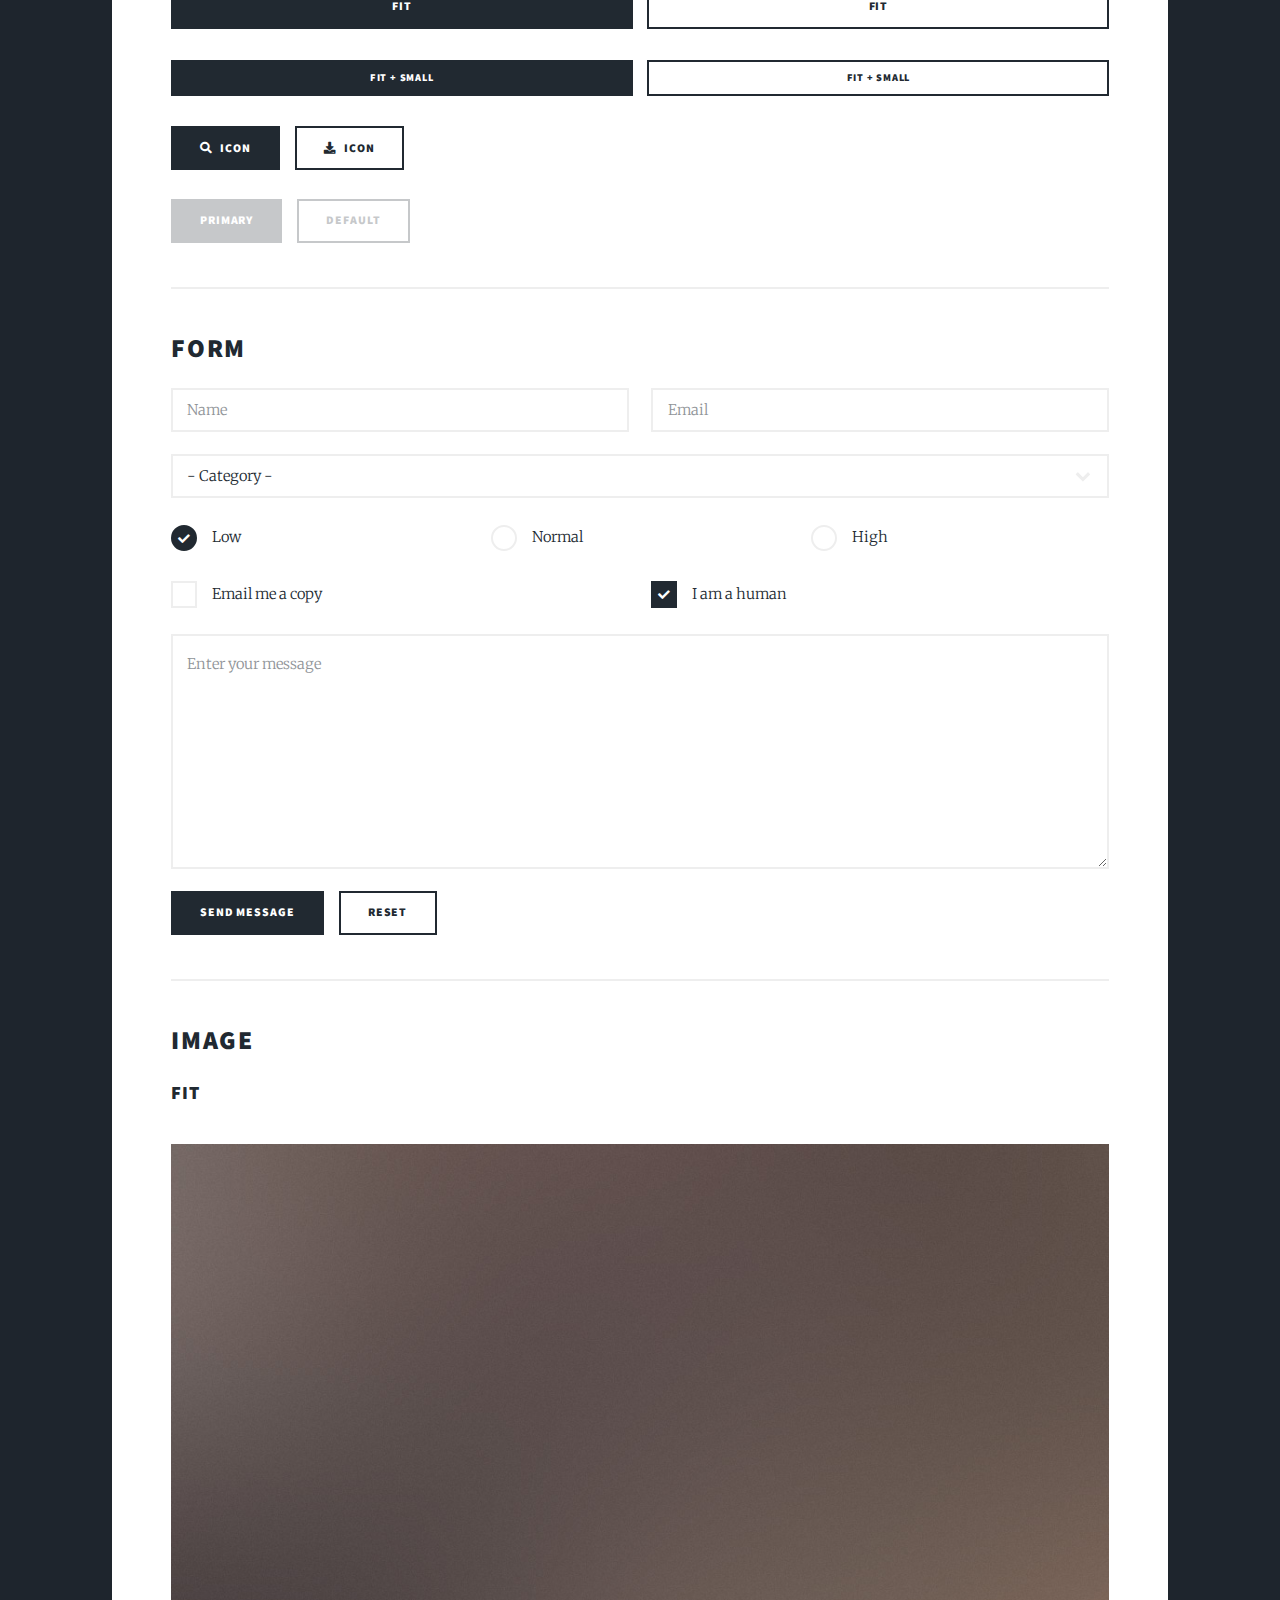
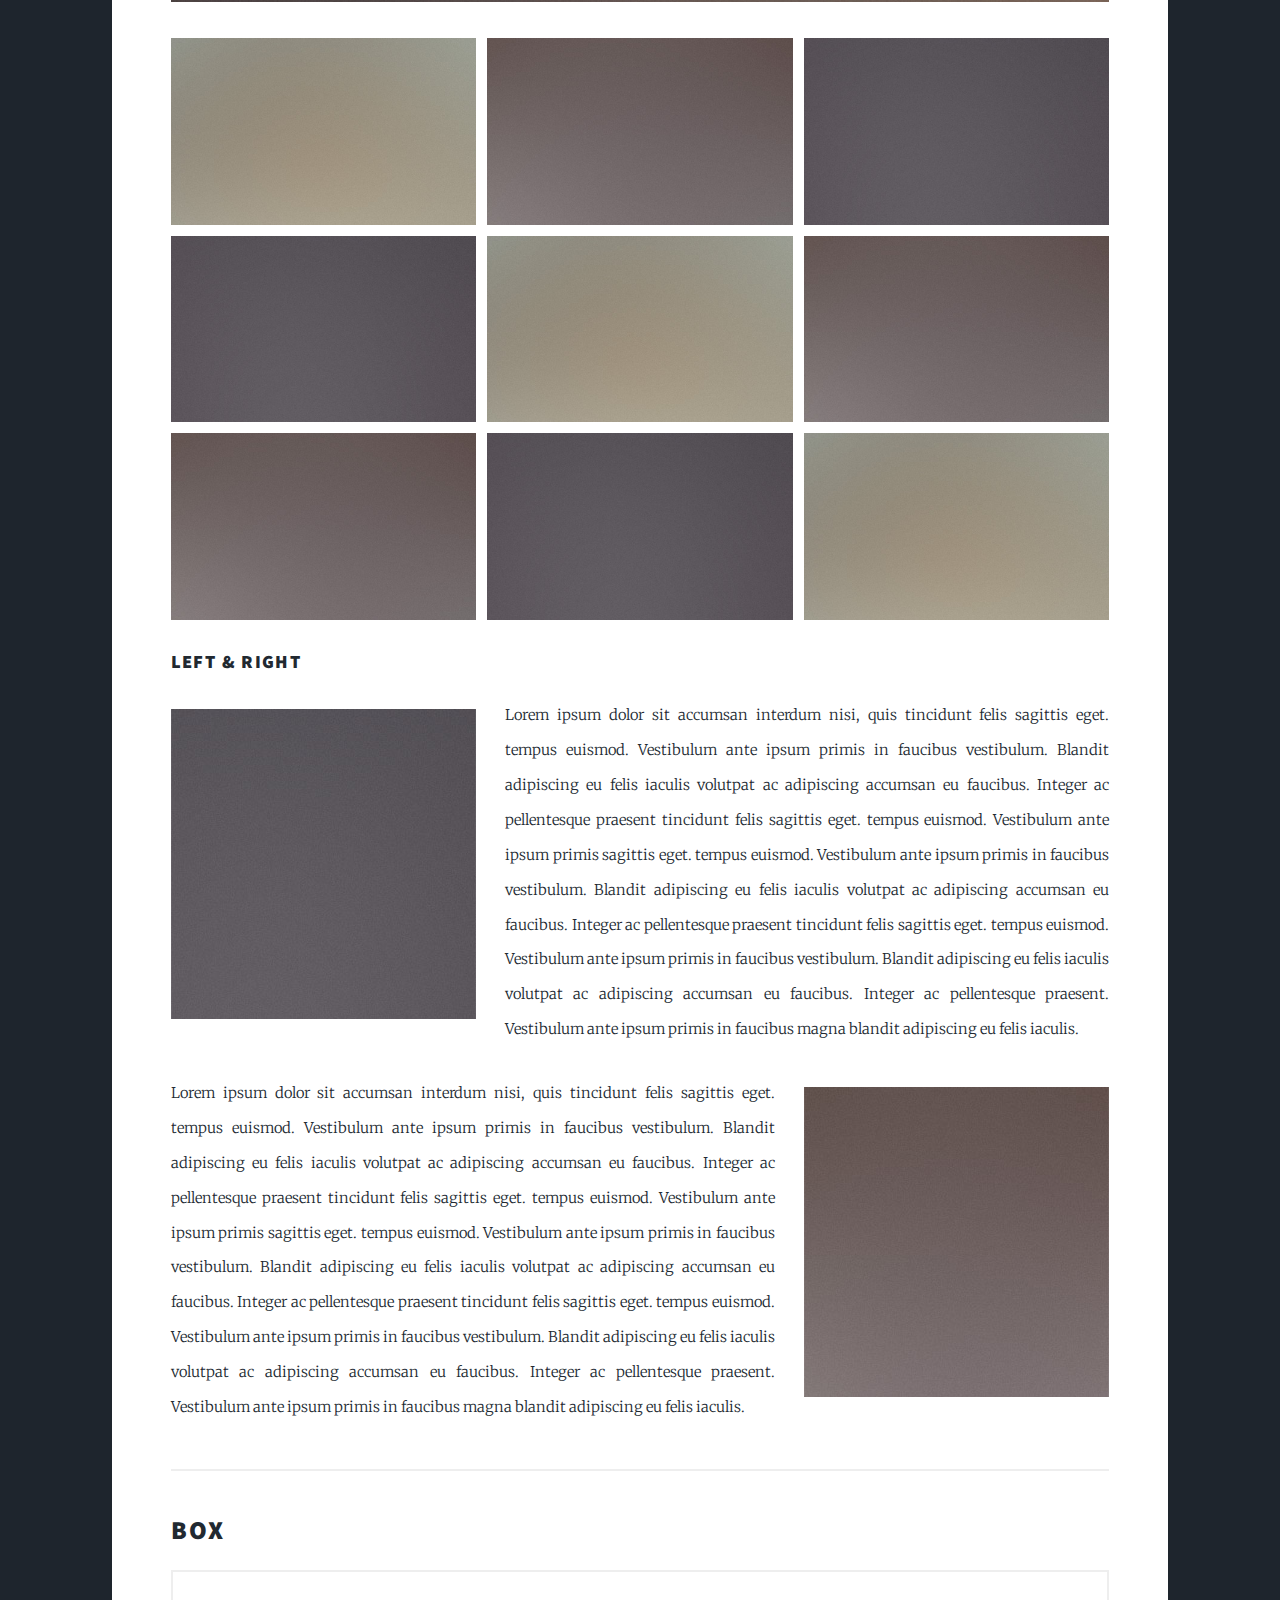
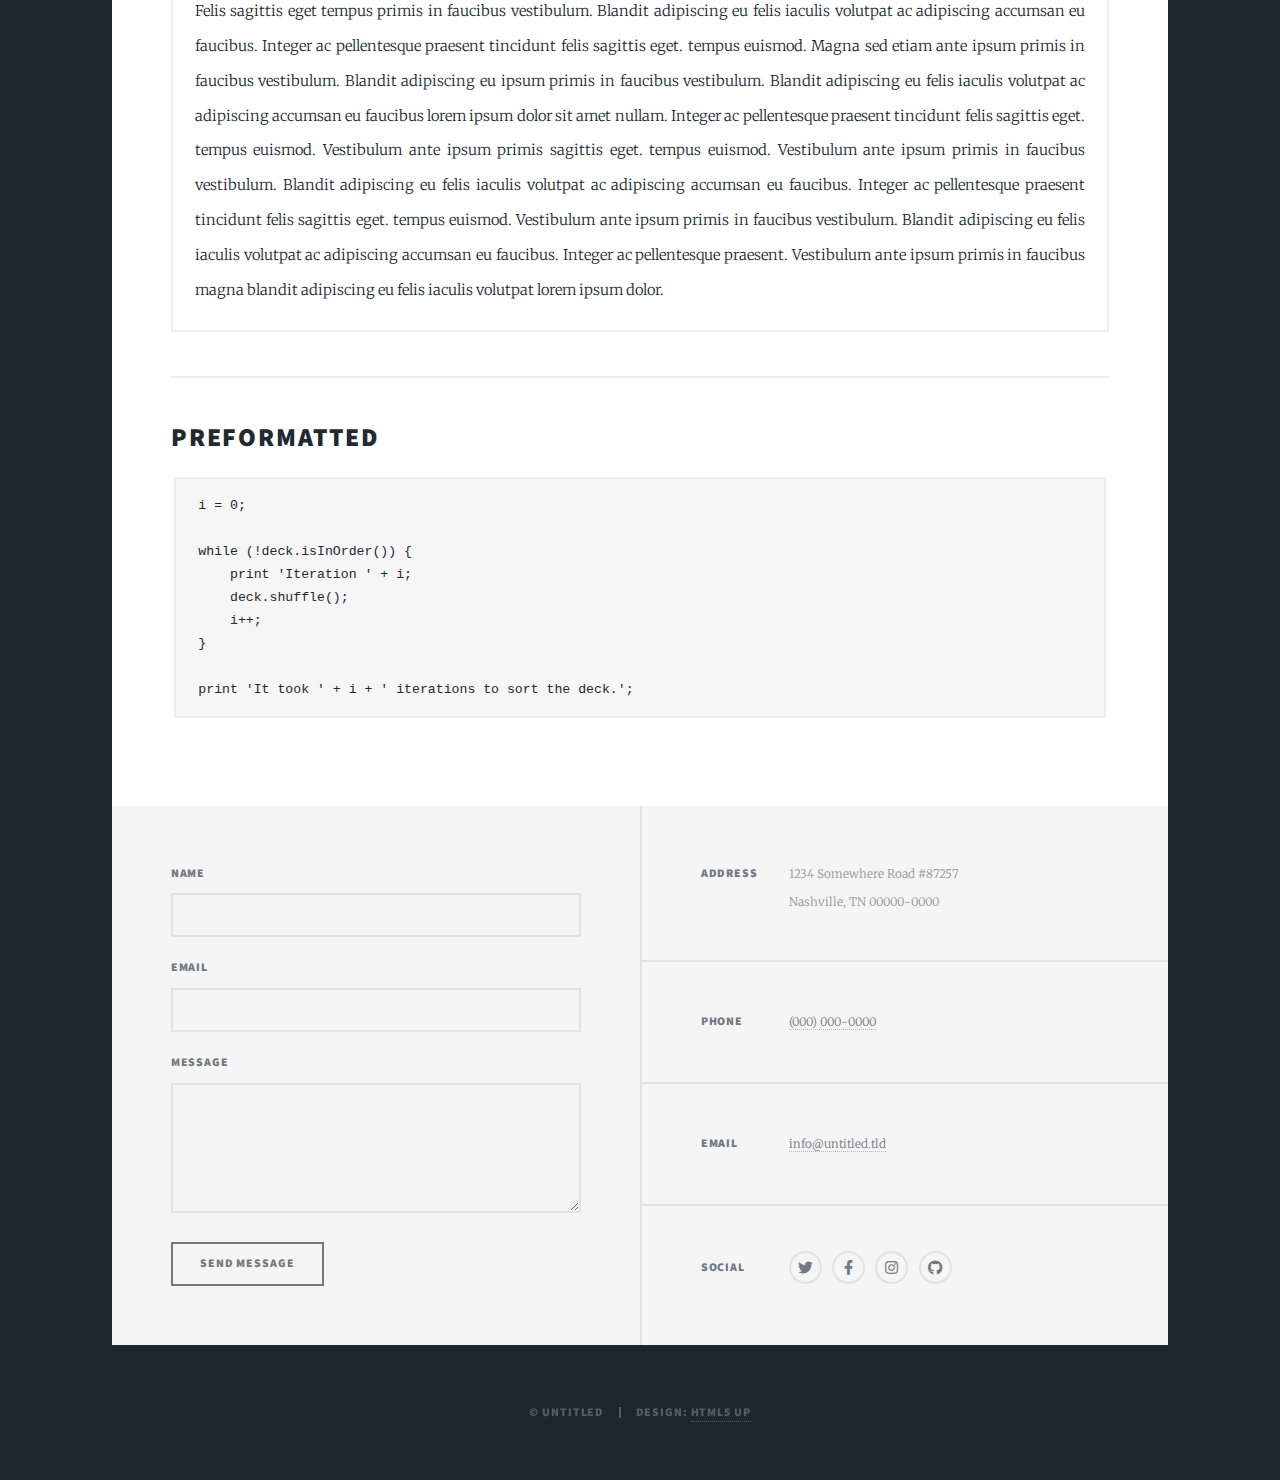
<file: elements.html>
<!DOCTYPE HTML>
<!--
	Massively by HTML5 UP
	html5up.net | @ajlkn
	Free for personal and commercial use under the CCA 3.0 license (html5up.net/license)
-->
<html>
	<head>
		<title>Elements Reference - Massively by HTML5 UP</title>
		<meta charset="utf-8" />
		<meta name="viewport" content="width=device-width, initial-scale=1, user-scalable=no" />
		<link rel="stylesheet" href="assets/css/main.css" />
		<noscript><link rel="stylesheet" href="assets/css/noscript.css" /></noscript>
	</head>
	<body class="is-preload">

		<!-- Wrapper -->
			<div id="wrapper">

				<!-- Header -->
					<header id="header">
						<a href="index.html" class="logo">Massively</a>
					</header>

				<!-- Nav -->
					<nav id="nav">
						<ul class="links">
							<li><a href="index.html">This is Massively</a></li>
							<li><a href="generic.html">Generic Page</a></li>
							<li class="active"><a href="elements.html">Elements Reference</a></li>
						</ul>
						<ul class="icons">
							<li><a href="#" class="icon brands fa-twitter"><span class="label">Twitter</span></a></li>
							<li><a href="#" class="icon brands fa-facebook-f"><span class="label">Facebook</span></a></li>
							<li><a href="#" class="icon brands fa-instagram"><span class="label">Instagram</span></a></li>
							<li><a href="#" class="icon brands fa-github"><span class="label">GitHub</span></a></li>
						</ul>
					</nav>

				<!-- Main -->
					<div id="main">

						<!-- Post -->
							<section class="post">
								<header class="major">
									<h1>Elements<br />
									Reference</h1>
								</header>

								<!-- Text stuff -->
									<h2>Text</h2>
									<p>This is <b>bold</b> and this is <strong>strong</strong>. This is <i>italic</i> and this is <em>emphasized</em>.
									This is <sup>superscript</sup> text and this is <sub>subscript</sub> text.
									This is <u>underlined</u> and this is code: <code>for (;;) { ... }</code>.
									Finally, this is a <a href="#">link</a>.</p>
									<hr />
									<h2>Heading Level 2</h2>
									<h3>Heading Level 3</h3>
									<h4>Heading Level 4</h4>
									<h5>Heading Level 5</h5>
									<h6>Heading Level 6</h6>
									<hr />
									<header>
										<h2>Heading with a Subtitle</h2>
										<p>Lorem ipsum dolor sit amet nullam id egestas urna aliquam</p>
									</header>
									<p>Nunc lacinia ante nunc ac lobortis. Interdum adipiscing gravida odio porttitor sem non mi integer non faucibus ornare mi ut ante amet placerat aliquet. Volutpat eu sed ante lacinia sapien lorem accumsan varius montes viverra nibh in adipiscing blandit tempus accumsan.</p>
									<header>
										<h3>Heading with a Subtitle</h3>
										<p>Lorem ipsum dolor sit amet nullam id egestas urna aliquam</p>
									</header>
									<p>Nunc lacinia ante nunc ac lobortis. Interdum adipiscing gravida odio porttitor sem non mi integer non faucibus ornare mi ut ante amet placerat aliquet. Volutpat eu sed ante lacinia sapien lorem accumsan varius montes viverra nibh in adipiscing blandit tempus accumsan.</p>
									<header>
										<h4>Heading with a Subtitle</h4>
										<p>Lorem ipsum dolor sit amet nullam id egestas urna aliquam</p>
									</header>
									<p>Nunc lacinia ante nunc ac lobortis. Interdum adipiscing gravida odio porttitor sem non mi integer non faucibus ornare mi ut ante amet placerat aliquet. Volutpat eu sed ante lacinia sapien lorem accumsan varius montes viverra nibh in adipiscing blandit tempus accumsan.</p>

									<hr />

								<!-- Lists -->
									<h2>Lists</h2>
									<div class="row">
										<div class="col-6 col-12-small">

											<h3>Unordered</h3>
											<ul>
												<li>Dolor pulvinar etiam.</li>
												<li>Sagittis lorem eleifend.</li>
												<li>Felis feugiat dolore viverra.</li>
												<li>Dolor pulvinar etiam.</li>
											</ul>

											<h3>Alternate</h3>
											<ul class="alt">
												<li>Dolor pulvinar etiam etiam.</li>
												<li>Sagittis adipiscing eleifend.</li>
												<li>Felis enim dolore viverra.</li>
												<li>Dolor pulvinar etiam etiam.</li>
											</ul>

										</div>
										<div class="col-6 col-12-small">

											<h3>Ordered</h3>
											<ol>
												<li>Dolor pulvinar etiam.</li>
												<li>Etiam vel felis at viverra.</li>
												<li>Felis enim feugiat magna.</li>
												<li>Etiam vel felis nullam.</li>
												<li>Felis enim et tempus.</li>
											</ol>

											<h3>Icons</h3>
											<ul class="icons">
												<li><a href="#" class="icon brands fa-twitter"><span class="label">Twitter</span></a></li>
												<li><a href="#" class="icon brands fa-facebook-f"><span class="label">Facebook</span></a></li>
												<li><a href="#" class="icon brands fa-instagram"><span class="label">Instagram</span></a></li>
												<li><a href="#" class="icon brands fa-github"><span class="label">Github</span></a></li>
												<li><a href="#" class="icon brands fa-dribbble"><span class="label">Dribbble</span></a></li>
											</ul>
											<ul class="icons alt">
												<li><a href="#" class="icon brands alt fa-twitter"><span class="label">Twitter</span></a></li>
												<li><a href="#" class="icon brands alt fa-facebook-f"><span class="label">Facebook</span></a></li>
												<li><a href="#" class="icon brands alt fa-instagram"><span class="label">Instagram</span></a></li>
												<li><a href="#" class="icon brands alt fa-github"><span class="label">Github</span></a></li>
												<li><a href="#" class="icon brands alt fa-dribbble"><span class="label">Dribbble</span></a></li>
											</ul>

										</div>
									</div>
									<h3>Definition</h3>
									<dl>
										<dt>Item 1</dt>
										<dd>
											<p>Lorem ipsum dolor vestibulum ante ipsum primis in faucibus vestibulum. Blandit adipiscing eu felis iaculis volutpat ac adipiscing accumsan eu faucibus. Integer ac pellentesque praesent.</p>
										</dd>
										<dt>Item 2</dt>
										<dd>
											<p>Lorem ipsum dolor vestibulum ante ipsum primis in faucibus vestibulum. Blandit adipiscing eu felis iaculis volutpat ac adipiscing accumsan eu faucibus. Integer ac pellentesque praesent.</p>
										</dd>
										<dt>Item 3</dt>
										<dd>
											<p>Lorem ipsum dolor vestibulum ante ipsum primis in faucibus vestibulum. Blandit adipiscing eu felis iaculis volutpat ac adipiscing accumsan eu faucibus. Integer ac pellentesque praesent.</p>
										</dd>
									</dl>

									<h3>Actions</h3>
									<ul class="actions">
										<li><a href="#" class="button primary">Primary</a></li>
										<li><a href="#" class="button">Default</a></li>
									</ul>
									<ul class="actions small">
										<li><a href="#" class="button primary small">Small</a></li>
										<li><a href="#" class="button small">Small</a></li>
									</ul>
									<div class="row">
										<div class="col-6 col-12-small">
											<ul class="actions stacked">
												<li><a href="#" class="button primary">Default</a></li>
												<li><a href="#" class="button">Default</a></li>
											</ul>
										</div>
										<div class="col-6 col-12-small">
											<ul class="actions stacked">
												<li><a href="#" class="button primary small">Small</a></li>
												<li><a href="#" class="button small">Small</a></li>
											</ul>
										</div>
									</div>
									<div class="row">
										<div class="col-6 col-12-small">
											<ul class="actions stacked">
												<li><a href="#" class="button primary fit">Default</a></li>
												<li><a href="#" class="button fit">Default</a></li>
											</ul>
										</div>
										<div class="col-6 col-12-small">
											<ul class="actions stacked">
												<li><a href="#" class="button primary small fit">Small</a></li>
												<li><a href="#" class="button small fit">Small</a></li>
											</ul>
										</div>
									</div>

									<hr />

								<!-- Blockquote -->
									<h2>Blockquote</h2>
									<blockquote>Fringilla nisl. Donec accumsan interdum nisi, quis tincidunt felis sagittis eget tempus euismod. Vestibulum ante ipsum primis in faucibus vestibulum. Blandit adipiscing eu felis iaculis volutpat ac adipiscing accumsan faucibus. Vestibulum ante ipsum primis in faucibus vestibulum. Blandit adipiscing eu felis.</blockquote>

									<hr />

								<!-- Table -->
									<h2>Table</h2>

									<h3>Default</h3>
									<div class="table-wrapper">
										<table>
											<thead>
												<tr>
													<th>Name</th>
													<th>Description</th>
													<th>Price</th>
												</tr>
											</thead>
											<tbody>
												<tr>
													<td>Item 1</td>
													<td>Ante turpis integer aliquet porttitor.</td>
													<td>29.99</td>
												</tr>
												<tr>
													<td>Item 2</td>
													<td>Vis ac commodo adipiscing arcu aliquet.</td>
													<td>19.99</td>
												</tr>
												<tr>
													<td>Item 3</td>
													<td> Morbi faucibus arcu accumsan lorem.</td>
													<td>29.99</td>
												</tr>
												<tr>
													<td>Item 4</td>
													<td>Vitae integer tempus condimentum.</td>
													<td>19.99</td>
												</tr>
												<tr>
													<td>Item 5</td>
													<td>Ante turpis integer aliquet porttitor.</td>
													<td>29.99</td>
												</tr>
											</tbody>
											<tfoot>
												<tr>
													<td colspan="2"></td>
													<td>100.00</td>
												</tr>
											</tfoot>
										</table>
									</div>

									<h3>Alternate</h3>
									<div class="table-wrapper">
										<table class="alt">
											<thead>
												<tr>
													<th>Name</th>
													<th>Description</th>
													<th>Price</th>
												</tr>
											</thead>
											<tbody>
												<tr>
													<td>Item 1</td>
													<td>Ante turpis integer aliquet porttitor.</td>
													<td>29.99</td>
												</tr>
												<tr>
													<td>Item 2</td>
													<td>Vis ac commodo adipiscing arcu aliquet.</td>
													<td>19.99</td>
												</tr>
												<tr>
													<td>Item 3</td>
													<td> Morbi faucibus arcu accumsan lorem.</td>
													<td>29.99</td>
												</tr>
												<tr>
													<td>Item 4</td>
													<td>Vitae integer tempus condimentum.</td>
													<td>19.99</td>
												</tr>
												<tr>
													<td>Item 5</td>
													<td>Ante turpis integer aliquet porttitor.</td>
													<td>29.99</td>
												</tr>
											</tbody>
											<tfoot>
												<tr>
													<td colspan="2"></td>
													<td>100.00</td>
												</tr>
											</tfoot>
										</table>
									</div>

									<hr />

								<!-- Buttons -->
									<h2>Buttons</h2>
									<ul class="actions">
										<li><a href="#" class="button primary">Primary</a></li>
										<li><a href="#" class="button">Default</a></li>
									</ul>
									<ul class="actions">
										<li><a href="#" class="button primary large">Large</a></li>
										<li><a href="#" class="button">Default</a></li>
										<li><a href="#" class="button small">Small</a></li>
									</ul>
									<ul class="actions fit">
										<li><a href="#" class="button primary fit">Fit</a></li>
										<li><a href="#" class="button fit">Fit</a></li>
									</ul>
									<ul class="actions fit small">
										<li><a href="#" class="button primary fit small">Fit + Small</a></li>
										<li><a href="#" class="button fit small">Fit + Small</a></li>
									</ul>
									<ul class="actions">
										<li><a href="#" class="button primary icon solid fa-search">Icon</a></li>
										<li><a href="#" class="button icon solid fa-download">Icon</a></li>
									</ul>
									<ul class="actions">
										<li><span class="button primary disabled">Primary</span></li>
										<li><span class="button disabled">Default</span></li>
									</ul>

									<hr />

								<!-- Form -->
									<h2>Form</h2>

									<form method="post" action="#">
										<div class="row gtr-uniform">
											<div class="col-6 col-12-xsmall">
												<input type="text" name="demo-name" id="demo-name" value="" placeholder="Name" />
											</div>
											<div class="col-6 col-12-xsmall">
												<input type="email" name="demo-email" id="demo-email" value="" placeholder="Email" />
											</div>
											<!-- Break -->
											<div class="col-12">
												<select name="demo-category" id="demo-category">
													<option value="">- Category -</option>
													<option value="1">Manufacturing</option>
													<option value="1">Shipping</option>
													<option value="1">Administration</option>
													<option value="1">Human Resources</option>
												</select>
											</div>
											<!-- Break -->
											<div class="col-4 col-12-small">
												<input type="radio" id="demo-priority-low" name="demo-priority" checked>
												<label for="demo-priority-low">Low</label>
											</div>
											<div class="col-4 col-12-small">
												<input type="radio" id="demo-priority-normal" name="demo-priority">
												<label for="demo-priority-normal">Normal</label>
											</div>
											<div class="col-4 col-12-small">
												<input type="radio" id="demo-priority-high" name="demo-priority">
												<label for="demo-priority-high">High</label>
											</div>
											<!-- Break -->
											<div class="col-6 col-12-small">
												<input type="checkbox" id="demo-copy" name="demo-copy">
												<label for="demo-copy">Email me a copy</label>
											</div>
											<div class="col-6 col-12-small">
												<input type="checkbox" id="demo-human" name="demo-human" checked>
												<label for="demo-human">I am a human</label>
											</div>
											<!-- Break -->
											<div class="col-12">
												<textarea name="demo-message" id="demo-message" placeholder="Enter your message" rows="6"></textarea>
											</div>
											<!-- Break -->
											<div class="col-12">
												<ul class="actions">
													<li><input type="submit" value="Send Message" class="primary" /></li>
													<li><input type="reset" value="Reset" /></li>
												</ul>
											</div>
										</div>
									</form>

									<hr />

								<!-- Image -->
									<h2>Image</h2>

									<h3>Fit</h3>
									<span class="image fit"><img src="images/pic01.jpg" alt="" /></span>
									<div class="box alt">
										<div class="row gtr-50 gtr-uniform">
											<div class="col-4"><span class="image fit"><img src="images/pic02.jpg" alt="" /></span></div>
											<div class="col-4"><span class="image fit"><img src="images/pic03.jpg" alt="" /></span></div>
											<div class="col-4"><span class="image fit"><img src="images/pic04.jpg" alt="" /></span></div>
											<!-- Break -->
											<div class="col-4"><span class="image fit"><img src="images/pic04.jpg" alt="" /></span></div>
											<div class="col-4"><span class="image fit"><img src="images/pic02.jpg" alt="" /></span></div>
											<div class="col-4"><span class="image fit"><img src="images/pic03.jpg" alt="" /></span></div>
											<!-- Break -->
											<div class="col-4"><span class="image fit"><img src="images/pic03.jpg" alt="" /></span></div>
											<div class="col-4"><span class="image fit"><img src="images/pic04.jpg" alt="" /></span></div>
											<div class="col-4"><span class="image fit"><img src="images/pic02.jpg" alt="" /></span></div>
										</div>
									</div>

									<h3>Left &amp; Right</h3>
									<p><span class="image left"><img src="images/pic08.jpg" alt="" /></span>Lorem ipsum dolor sit accumsan interdum nisi, quis tincidunt felis sagittis eget. tempus euismod. Vestibulum ante ipsum primis in faucibus vestibulum. Blandit adipiscing eu felis iaculis volutpat ac adipiscing accumsan eu faucibus. Integer ac pellentesque praesent tincidunt felis sagittis eget. tempus euismod. Vestibulum ante ipsum primis sagittis eget. tempus euismod. Vestibulum ante ipsum primis in faucibus vestibulum. Blandit adipiscing eu felis iaculis volutpat ac adipiscing accumsan eu faucibus. Integer ac pellentesque praesent tincidunt felis sagittis eget. tempus euismod. Vestibulum ante ipsum primis in faucibus vestibulum. Blandit adipiscing eu felis iaculis volutpat ac adipiscing accumsan eu faucibus. Integer ac pellentesque praesent. Vestibulum ante ipsum primis in faucibus magna blandit adipiscing eu felis iaculis.</p>
									<p><span class="image right"><img src="images/pic09.jpg" alt="" /></span>Lorem ipsum dolor sit accumsan interdum nisi, quis tincidunt felis sagittis eget. tempus euismod. Vestibulum ante ipsum primis in faucibus vestibulum. Blandit adipiscing eu felis iaculis volutpat ac adipiscing accumsan eu faucibus. Integer ac pellentesque praesent tincidunt felis sagittis eget. tempus euismod. Vestibulum ante ipsum primis sagittis eget. tempus euismod. Vestibulum ante ipsum primis in faucibus vestibulum. Blandit adipiscing eu felis iaculis volutpat ac adipiscing accumsan eu faucibus. Integer ac pellentesque praesent tincidunt felis sagittis eget. tempus euismod. Vestibulum ante ipsum primis in faucibus vestibulum. Blandit adipiscing eu felis iaculis volutpat ac adipiscing accumsan eu faucibus. Integer ac pellentesque praesent. Vestibulum ante ipsum primis in faucibus magna blandit adipiscing eu felis iaculis.</p>

									<hr />

								<!-- Box -->
									<h2>Box</h2>
									<div class="box">
										<p>Felis sagittis eget tempus primis in faucibus vestibulum. Blandit adipiscing eu felis iaculis volutpat ac adipiscing accumsan eu faucibus. Integer ac pellentesque praesent tincidunt felis sagittis eget. tempus euismod. Magna sed etiam ante ipsum primis in faucibus vestibulum. Blandit adipiscing eu ipsum primis in faucibus vestibulum. Blandit adipiscing eu felis iaculis volutpat ac adipiscing accumsan eu faucibus lorem ipsum dolor sit amet nullam. Integer ac pellentesque praesent tincidunt felis sagittis eget. tempus euismod. Vestibulum ante ipsum primis sagittis eget. tempus euismod. Vestibulum ante ipsum primis in faucibus vestibulum. Blandit adipiscing eu felis iaculis volutpat ac adipiscing accumsan eu faucibus. Integer ac pellentesque praesent tincidunt felis sagittis eget. tempus euismod. Vestibulum ante ipsum primis in faucibus vestibulum. Blandit adipiscing eu felis iaculis volutpat ac adipiscing accumsan eu faucibus. Integer ac pellentesque praesent. Vestibulum ante ipsum primis in faucibus magna blandit adipiscing eu felis iaculis volutpat lorem ipsum dolor.</p>
									</div>

									<hr />

								<!-- Preformatted Code -->
									<h2>Preformatted</h2>
									<pre><code>i = 0;

while (!deck.isInOrder()) {
    print 'Iteration ' + i;
    deck.shuffle();
    i++;
}

print 'It took ' + i + ' iterations to sort the deck.';
</code></pre>

							</section>

					</div>

				<!-- Footer -->
					<footer id="footer">
						<section>
							<form method="post" action="#">
								<div class="fields">
									<div class="field">
										<label for="name">Name</label>
										<input type="text" name="name" id="name" />
									</div>
									<div class="field">
										<label for="email">Email</label>
										<input type="text" name="email" id="email" />
									</div>
									<div class="field">
										<label for="message">Message</label>
										<textarea name="message" id="message" rows="3"></textarea>
									</div>
								</div>
								<ul class="actions">
									<li><input type="submit" value="Send Message" /></li>
								</ul>
							</form>
						</section>
						<section class="split contact">
							<section class="alt">
								<h3>Address</h3>
								<p>1234 Somewhere Road #87257<br />
								Nashville, TN 00000-0000</p>
							</section>
							<section>
								<h3>Phone</h3>
								<p><a href="#">(000) 000-0000</a></p>
							</section>
							<section>
								<h3>Email</h3>
								<p><a href="#">info@untitled.tld</a></p>
							</section>
							<section>
								<h3>Social</h3>
								<ul class="icons alt">
									<li><a href="#" class="icon brands alt fa-twitter"><span class="label">Twitter</span></a></li>
									<li><a href="#" class="icon brands alt fa-facebook-f"><span class="label">Facebook</span></a></li>
									<li><a href="#" class="icon brands alt fa-instagram"><span class="label">Instagram</span></a></li>
									<li><a href="#" class="icon brands alt fa-github"><span class="label">GitHub</span></a></li>
								</ul>
							</section>
						</section>
					</footer>

				<!-- Copyright -->
					<div id="copyright">
						<ul><li>&copy; Untitled</li><li>Design: <a href="https://html5up.net">HTML5 UP</a></li></ul>
					</div>

			</div>

		<!-- Scripts -->
			<script src="assets/js/jquery.min.js"></script>
			<script src="assets/js/jquery.scrollex.min.js"></script>
			<script src="assets/js/jquery.scrolly.min.js"></script>
			<script src="assets/js/browser.min.js"></script>
			<script src="assets/js/breakpoints.min.js"></script>
			<script src="assets/js/util.js"></script>
			<script src="assets/js/main.js"></script>

	</body>
</html>
</file>
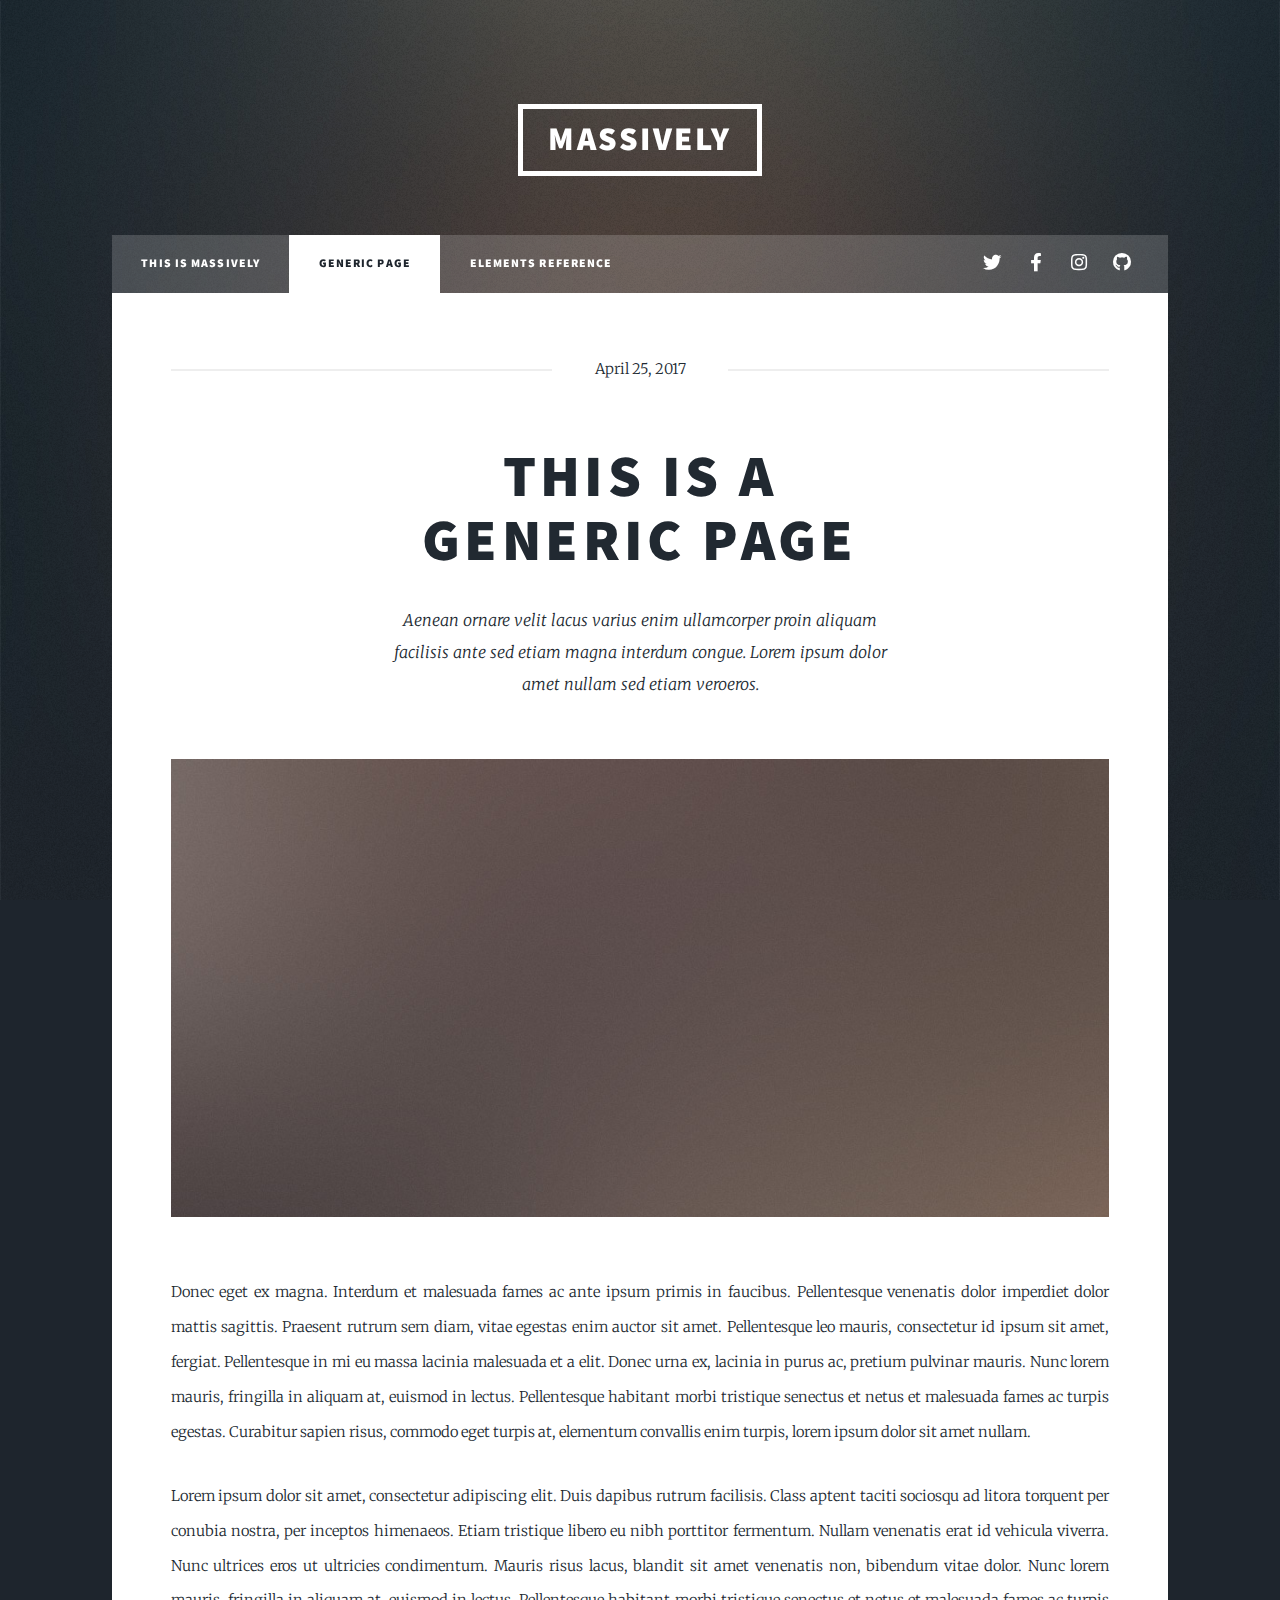
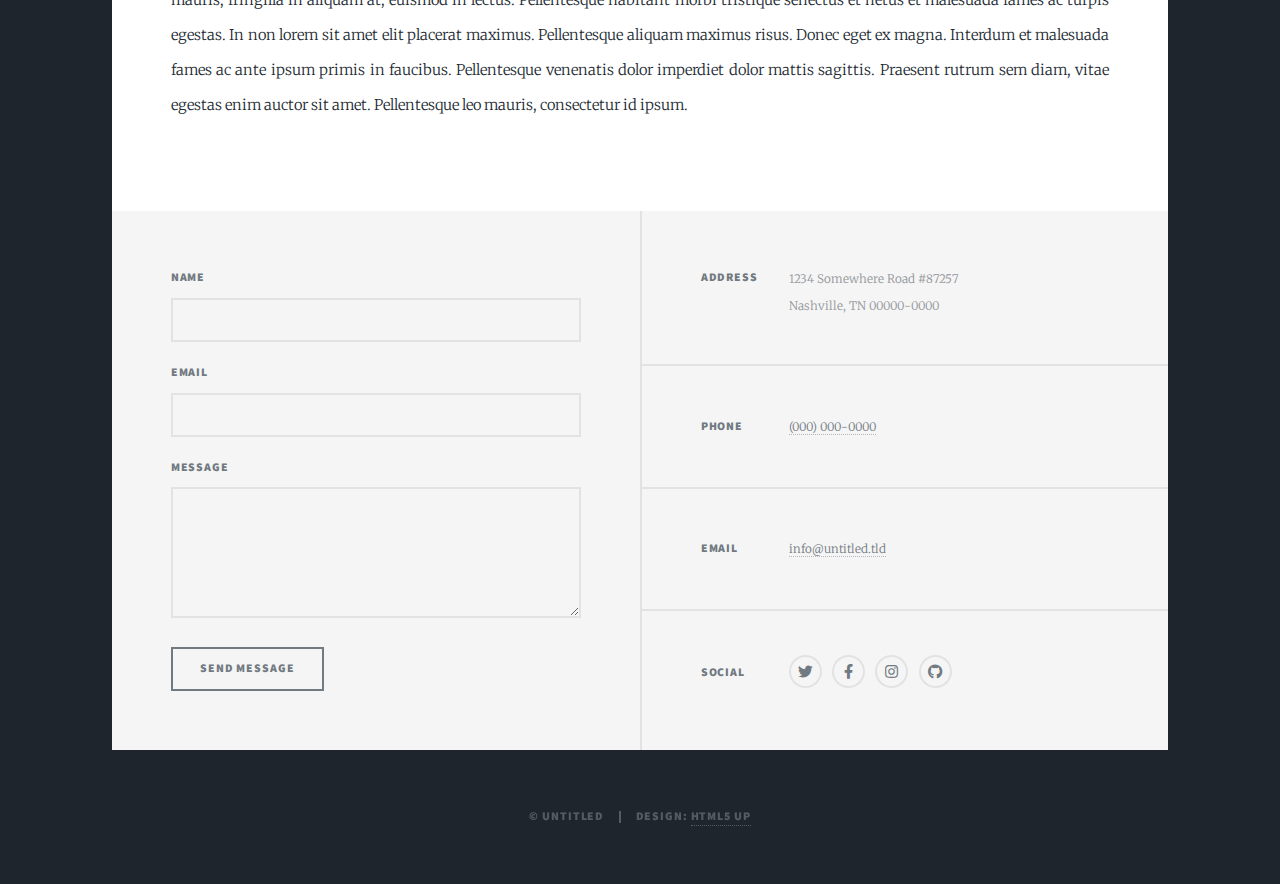
<file: generic.html>
<!DOCTYPE HTML>
<!--
	Massively by HTML5 UP
	html5up.net | @ajlkn
	Free for personal and commercial use under the CCA 3.0 license (html5up.net/license)
-->
<html>
	<head>
		<title>Generic Page - Massively by HTML5 UP</title>
		<meta charset="utf-8" />
		<meta name="viewport" content="width=device-width, initial-scale=1, user-scalable=no" />
		<link rel="stylesheet" href="assets/css/main.css" />
		<noscript><link rel="stylesheet" href="assets/css/noscript.css" /></noscript>
	</head>
	<body class="is-preload">

		<!-- Wrapper -->
			<div id="wrapper">

				<!-- Header -->
					<header id="header">
						<a href="index.html" class="logo">Massively</a>
					</header>

				<!-- Nav -->
					<nav id="nav">
						<ul class="links">
							<li><a href="index.html">This is Massively</a></li>
							<li class="active"><a href="generic.html">Generic Page</a></li>
							<li><a href="elements.html">Elements Reference</a></li>
						</ul>
						<ul class="icons">
							<li><a href="#" class="icon brands fa-twitter"><span class="label">Twitter</span></a></li>
							<li><a href="#" class="icon brands fa-facebook-f"><span class="label">Facebook</span></a></li>
							<li><a href="#" class="icon brands fa-instagram"><span class="label">Instagram</span></a></li>
							<li><a href="#" class="icon brands fa-github"><span class="label">GitHub</span></a></li>
						</ul>
					</nav>

				<!-- Main -->
					<div id="main">

						<!-- Post -->
							<section class="post">
								<header class="major">
									<span class="date">April 25, 2017</span>
									<h1>This is a<br />
									Generic Page</h1>
									<p>Aenean ornare velit lacus varius enim ullamcorper proin aliquam<br />
									facilisis ante sed etiam magna interdum congue. Lorem ipsum dolor<br />
									amet nullam sed etiam veroeros.</p>
								</header>
								<div class="image main"><img src="images/pic01.jpg" alt="" /></div>
								<p>Donec eget ex magna. Interdum et malesuada fames ac ante ipsum primis in faucibus. Pellentesque venenatis dolor imperdiet dolor mattis sagittis. Praesent rutrum sem diam, vitae egestas enim auctor sit amet. Pellentesque leo mauris, consectetur id ipsum sit amet, fergiat. Pellentesque in mi eu massa lacinia malesuada et a elit. Donec urna ex, lacinia in purus ac, pretium pulvinar mauris. Nunc lorem mauris, fringilla in aliquam at, euismod in lectus. Pellentesque habitant morbi tristique senectus et netus et malesuada fames ac turpis egestas. Curabitur sapien risus, commodo eget turpis at, elementum convallis enim turpis, lorem ipsum dolor sit amet nullam.</p>
								<p>Lorem ipsum dolor sit amet, consectetur adipiscing elit. Duis dapibus rutrum facilisis. Class aptent taciti sociosqu ad litora torquent per conubia nostra, per inceptos himenaeos. Etiam tristique libero eu nibh porttitor fermentum. Nullam venenatis erat id vehicula viverra. Nunc ultrices eros ut ultricies condimentum. Mauris risus lacus, blandit sit amet venenatis non, bibendum vitae dolor. Nunc lorem mauris, fringilla in aliquam at, euismod in lectus. Pellentesque habitant morbi tristique senectus et netus et malesuada fames ac turpis egestas. In non lorem sit amet elit placerat maximus. Pellentesque aliquam maximus risus. Donec eget ex magna. Interdum et malesuada fames ac ante ipsum primis in faucibus. Pellentesque venenatis dolor imperdiet dolor mattis sagittis. Praesent rutrum sem diam, vitae egestas enim auctor sit amet. Pellentesque leo mauris, consectetur id ipsum.</p>
							</section>

					</div>

				<!-- Footer -->
					<footer id="footer">
						<section>
							<form method="post" action="#">
								<div class="fields">
									<div class="field">
										<label for="name">Name</label>
										<input type="text" name="name" id="name" />
									</div>
									<div class="field">
										<label for="email">Email</label>
										<input type="text" name="email" id="email" />
									</div>
									<div class="field">
										<label for="message">Message</label>
										<textarea name="message" id="message" rows="3"></textarea>
									</div>
								</div>
								<ul class="actions">
									<li><input type="submit" value="Send Message" /></li>
								</ul>
							</form>
						</section>
						<section class="split contact">
							<section class="alt">
								<h3>Address</h3>
								<p>1234 Somewhere Road #87257<br />
								Nashville, TN 00000-0000</p>
							</section>
							<section>
								<h3>Phone</h3>
								<p><a href="#">(000) 000-0000</a></p>
							</section>
							<section>
								<h3>Email</h3>
								<p><a href="#">info@untitled.tld</a></p>
							</section>
							<section>
								<h3>Social</h3>
								<ul class="icons alt">
									<li><a href="#" class="icon brands alt fa-twitter"><span class="label">Twitter</span></a></li>
									<li><a href="#" class="icon brands alt fa-facebook-f"><span class="label">Facebook</span></a></li>
									<li><a href="#" class="icon brands alt fa-instagram"><span class="label">Instagram</span></a></li>
									<li><a href="#" class="icon brands alt fa-github"><span class="label">GitHub</span></a></li>
								</ul>
							</section>
						</section>
					</footer>

				<!-- Copyright -->
					<div id="copyright">
						<ul><li>&copy; Untitled</li><li>Design: <a href="https://html5up.net">HTML5 UP</a></li></ul>
					</div>

			</div>

		<!-- Scripts -->
			<script src="assets/js/jquery.min.js"></script>
			<script src="assets/js/jquery.scrollex.min.js"></script>
			<script src="assets/js/jquery.scrolly.min.js"></script>
			<script src="assets/js/browser.min.js"></script>
			<script src="assets/js/breakpoints.min.js"></script>
			<script src="assets/js/util.js"></script>
			<script src="assets/js/main.js"></script>

	</body>
</html>
</file>
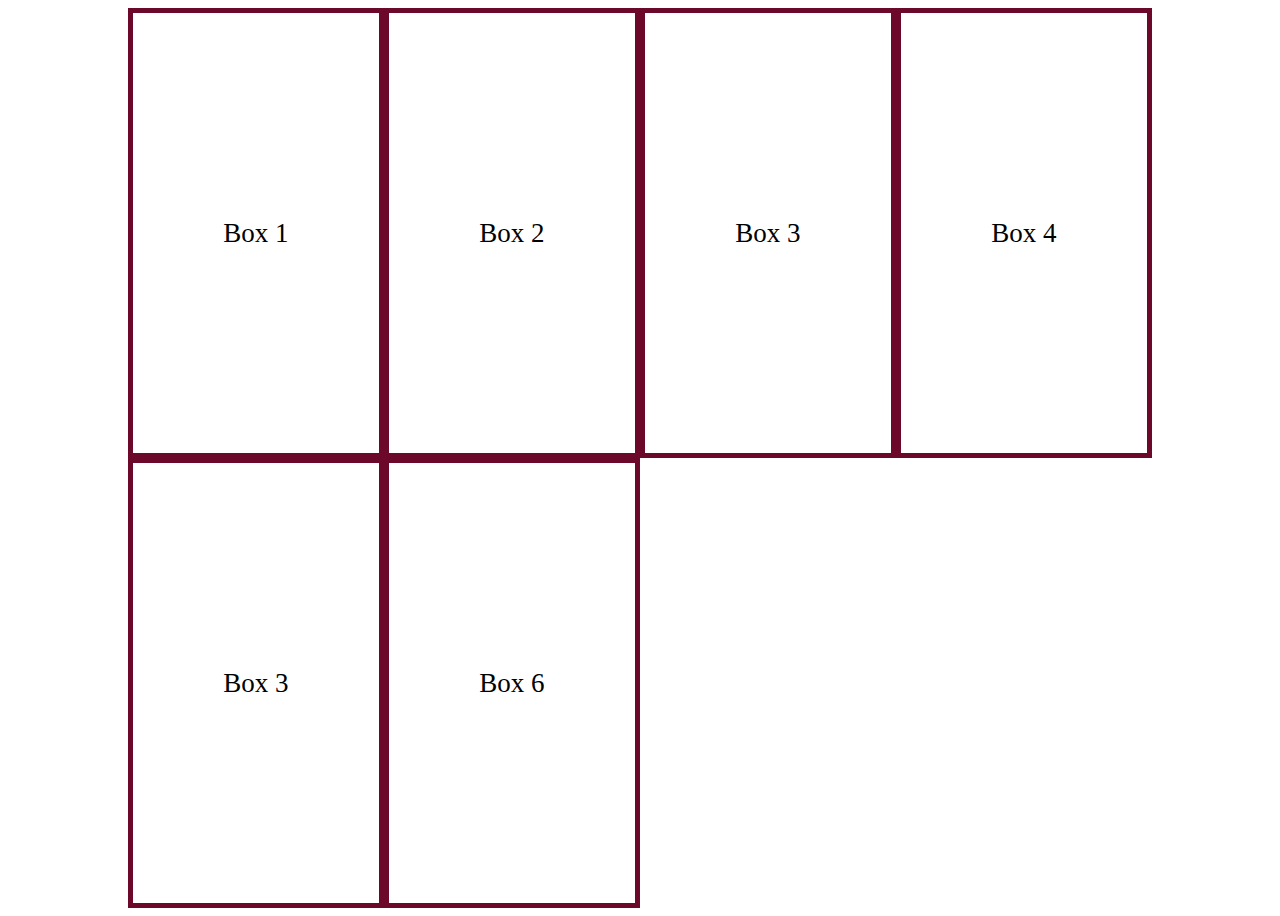
<file: images/HTML-CSS-PRACTICE/advance-grid.html>
<!DOCTYPE html>
<html lang="en">
  <head>
    <meta charset="utf-8" />
    <title>Advance Grid</title>
    <meta
      content="width=device-width, initial-scale=1, maximum-scale=1"
      name="viewport"
    />
    <link href="https://fonts.googleapis.com/css?family=Montserrat&display=swap" rel="stylesheet">
    <style>
        
        body {

            font-size: 27px;

        }
        /*  Edit z-index properties below */
     

  #typography 
  {
    text-align: center;
    font-family: 'Montserrat', sans-serif;
    
     
    position: relative;

    
   }
    



 
   .container {

      display:grid;
      width: 80vw;
      height: 100vh;
      margin: auto;
      grid-template-columns: 80vw;
      /* */ 
      
      grid-template-columns: repeat(4, 1fr);
      grid-auto-rows: minmax(100px, auto);

      justify-content: center;


  }

  

.box{
             
            padding: 20px;
            border: 5px solid rgb(108, 8, 41);
            display: flex;
            align-items: center;
            justify-content: center;
            

        }
     
#one{
        
    }

    #two{
        
   }

   #three {

     

   }


  </style>
</head>
  <body>
    


    <div class="container">

        <div id="one" class="box"> Box 1</div>
        <div id = "two" class="box"> Box 2</div>
        <div id="three" class="box"> Box 3</div> 
        <div id="four" class="box"> Box 4</div> 
        <div id="five" class="box"> Box 3</div> 
        <div id="six" class="box"> Box 6</div> 
    
        </div>
    
 




 

</body>
</html>
</file>
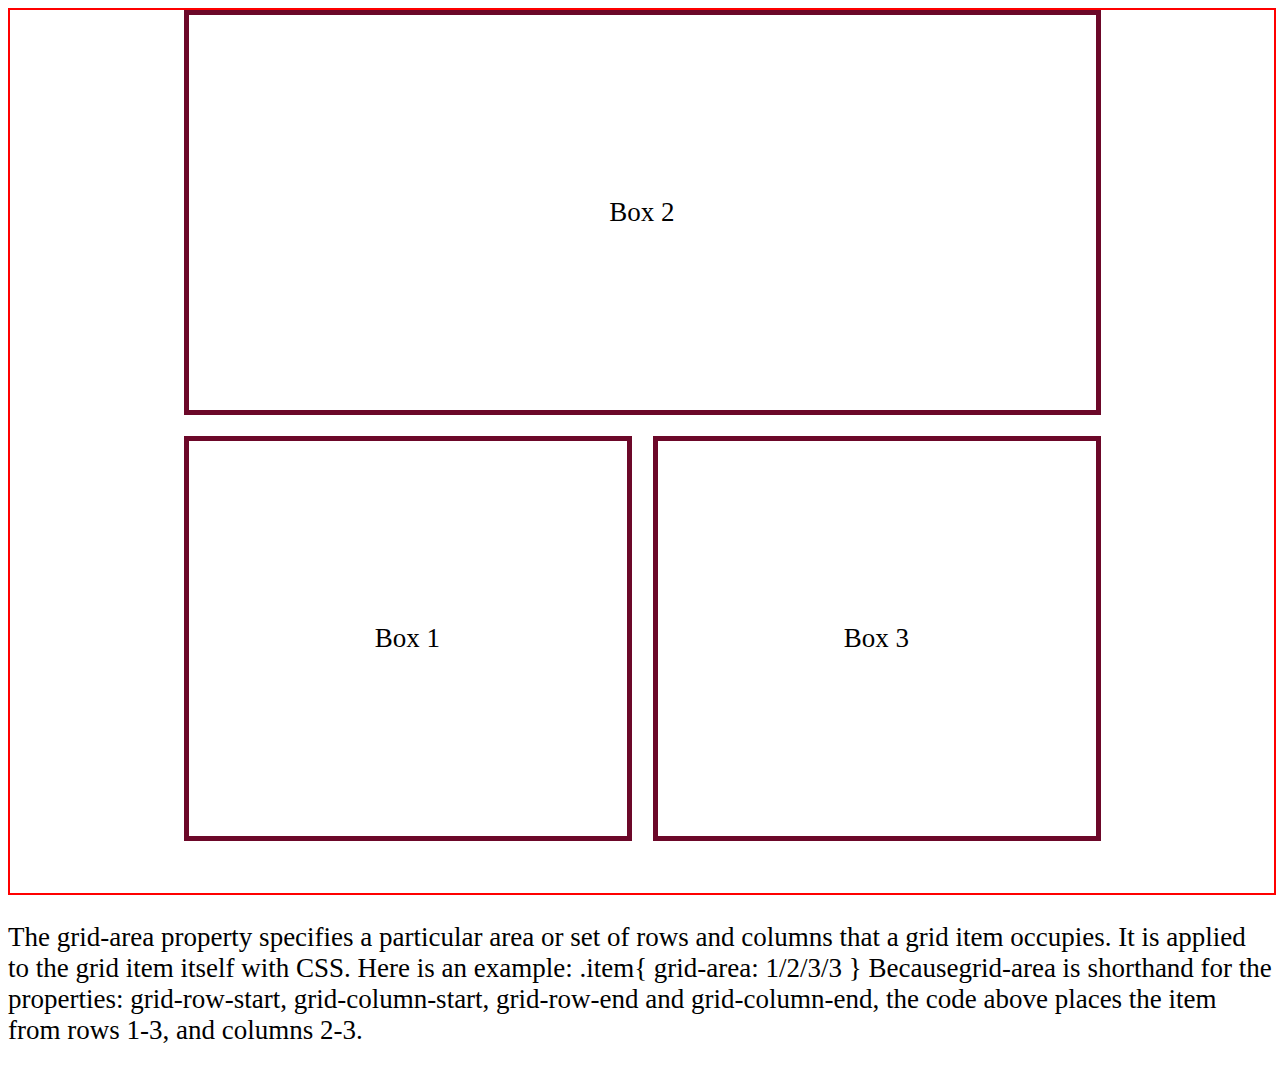
<file: images/HTML-CSS-PRACTICE/grid.html>
<!DOCTYPE html>
<html lang="en">
  <head>
    <meta charset="utf-8" />
    <title>Grid</title>
    <meta
      content="width=device-width, initial-scale=1, maximum-scale=1"
      name="viewport"
    />
    <link href="https://fonts.googleapis.com/css?family=Montserrat&display=swap" rel="stylesheet">
    <style>
        
        body {

            font-size: 27px;

        }
        /*  Edit z-index properties below */
     
  #typography{
    text-align: center;
    font-family: 'Montserrat', sans-serif;
    
     
    position: relative;

    
   }
   #flexbox{

    
   }



.container
{
display: grid;
width: 100%;
grid-template-rows: 45vh 45vh;
grid-template-columns: 35vw 35vw;

grid-gap: 21px;

grid-template-areas: "top top"
                    "bottomLeft bottomRight";
/*grid-template-columns: 100px 150px 200px;  */
justify-content: center;
border: 2px solid red;
margin: auto;


} 
.box{
             
            padding: 20px;
            border: 5px solid rgb(108, 8, 41);
            display: flex;
            align-items: center;
            justify-content: center;
            

        }
#one{
      grid-area: bottomLeft;
    }
    #two{
       grid-area: top;
   }
   #three{

    grid-area: bottomRight;
   }
  </style>
</head>
  <body>
    


    <div class="container">

    <div id="one" class="box"> Box 1</div>
    <div id = "two" class="box"> Box 2</div>
    <div id="three" class="box"> Box 3</div><br>

    </div>
    
<div>
    
     
</div>




<div id="flexbox">
 <p>
    The grid-area property specifies a particular area or set of rows and columns that a grid item occupies. It is applied to the grid item itself with CSS. Here is an example:

.item{
  grid-area: 1/2/3/3
}
Becausegrid-area is shorthand for the properties: grid-row-start, grid-column-start, grid-row-end and grid-column-end, the code above places the item from rows 1-3, and columns 2-3.


 </p>
                     
</div>

</body>
</html>
</file>
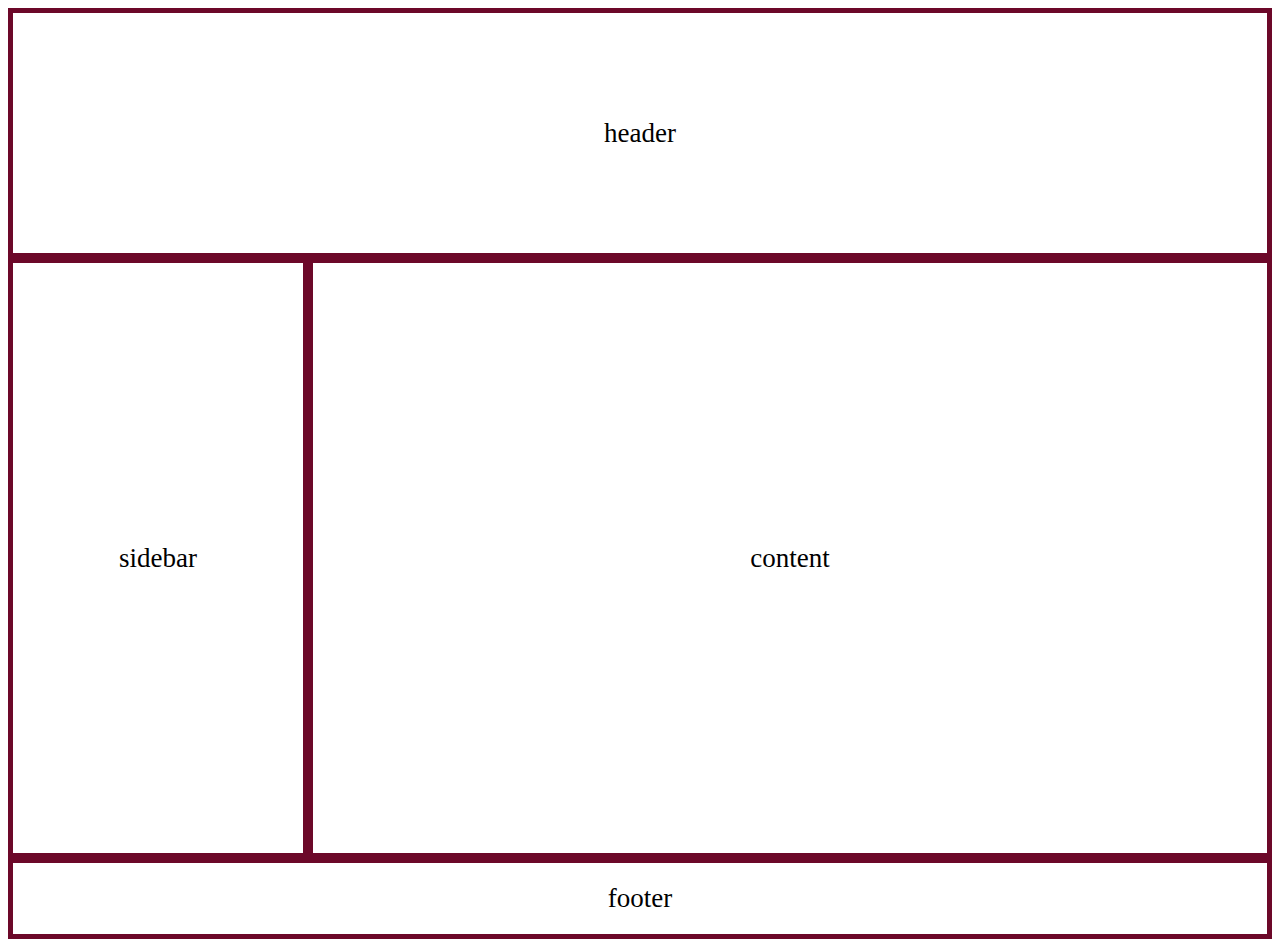
<file: images/HTML-CSS-PRACTICE/grid1.html>
<!DOCTYPE html>
<html lang="en">
  <head>
    <meta charset="utf-8" />
    <title>grid1</title>
    <meta
      content="width=device-width, initial-scale=1, maximum-scale=1"
      name="viewport"
    />
    <link href="https://fonts.googleapis.com/css?family=Montserrat&display=swap" rel="stylesheet">
    <style>
        
        body {

            font-size: 27px;

        }
        /*  Edit z-index properties below */
     
  #typography{
    text-align: center;
    font-family: 'Montserrat', sans-serif;
    
     
    position: relative;

    
   }
   #flexbox{

    
   }



 
   .container {
      display:grid;
      grid-template-columns: 300px 300px 300px;
      grid-template-rows: 250px 600px;
      grid-template-areas: 
      "hd hd hd hd hd hd hd hd"
      "sd main main main main main main main"
      "ft ft ft ft ft ft ft ft";
  }

  
.box{
             
            padding: 20px;
            border: 5px solid rgb(108, 8, 41);
            display: flex;
            align-items: center;
            justify-content: center;
            

        }
#header{
      grid-area: hd;
    }
    #sidebar{
       grid-area:sd  ;
   }
   #content{

    grid-area: main ;
   }
   #footer{

        grid-area: ft ;
}

  </style>
</head>
  <body>
    


    <div class="container">

    <div id="header" class="box"> header</div>
    <div id = "sidebar" class="box"> sidebar</div>
    <div id="content" class="box"> content</div> 
    <div id="footer" class="box"> footer</div> 

    </div>
    
 




 

</body>
</html>
</file>
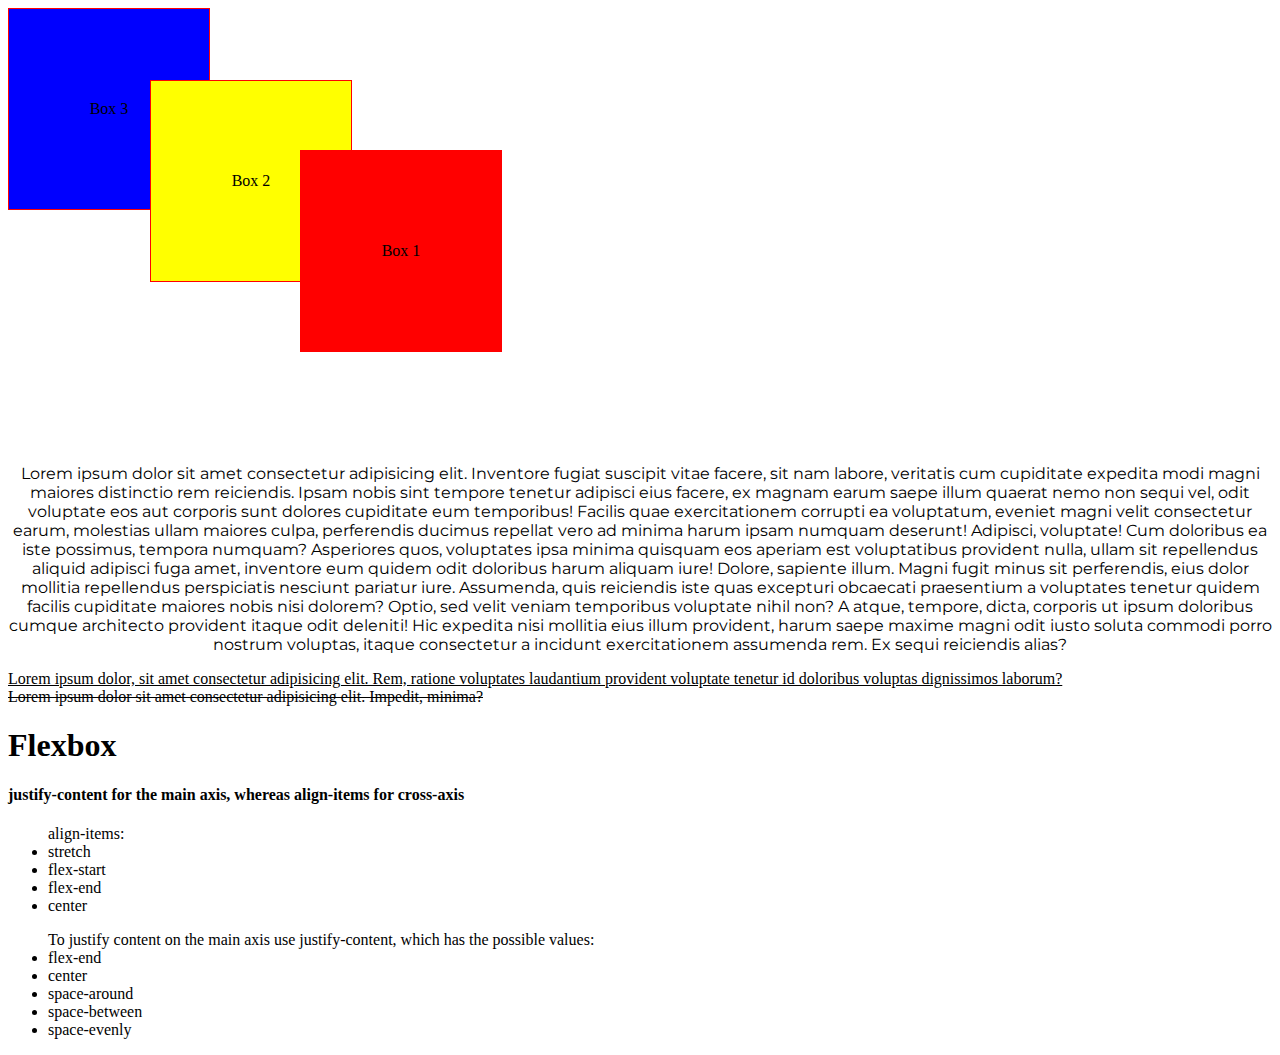
<file: images/HTML-CSS-PRACTICE/z-axis.html>
<!DOCTYPE html>
<html lang="en">
  <head>
    <meta charset="utf-8" />
    <title>Exercise 1</title>
    <meta
      content="width=device-width, initial-scale=1, maximum-scale=1"
      name="viewport"
    />
    <link href="https://fonts.googleapis.com/css?family=Montserrat&display=swap" rel="stylesheet">
    <style>
        .box{
            width: 200px;
            height: 200px;
            position: absolute;
            border: 1px solid red;
            display: flex;
            align-items: center;
            justify-content: center;
        }
        
        /*  Edit z-index properties below */
        
    #one{
      background: red;
      top: 150px;
      left: 300px;
      z-index:2;
    }
    #two{
      background: yellow;
      top: 80px;
      left: 150px;
      z-index: 1;
   }
   #three{

    margin-bottom: 200px;

      background: blue;
      z-index: -1;
      position: relative;
   }
  #typography{
    text-align: center;
    font-family: 'Montserrat', sans-serif;
    
     
    position: relative;

    
   }
   #flexbox{

    position: relative;
   }



.container{

display: grid;
grid-gap: 20px;

} 
  
  </style>
</head>
  <body>
    


    <div class="container">

      <div id="one" class="box"> Box 1</div>
    <div id = "two" class="box"> Box 2</div>
    <div id="three" class="box"> Box 3</div><br>

    </div>
    
<div>
    
    <p id="typography">Lorem ipsum dolor sit amet consectetur adipisicing elit. Inventore fugiat suscipit vitae facere, sit nam labore, veritatis cum cupiditate expedita modi magni maiores distinctio rem reiciendis. Ipsam nobis sint tempore tenetur adipisci eius facere, ex magnam earum saepe illum quaerat nemo non sequi vel, odit voluptate eos aut corporis sunt dolores cupiditate eum temporibus! Facilis quae exercitationem corrupti ea voluptatum, eveniet magni velit consectetur earum, molestias ullam maiores culpa, perferendis ducimus repellat vero ad minima harum ipsam numquam deserunt! Adipisci, voluptate! Cum doloribus ea iste possimus, tempora numquam? Asperiores quos, voluptates ipsa minima quisquam eos aperiam est voluptatibus provident nulla, ullam sit repellendus aliquid adipisci fuga amet, inventore eum quidem odit doloribus harum aliquam iure! Dolore, sapiente illum. Magni fugit minus sit perferendis, eius dolor mollitia repellendus perspiciatis nesciunt pariatur iure. Assumenda, quis reiciendis iste quas excepturi obcaecati praesentium a voluptates tenetur quidem facilis cupiditate maiores nobis nisi dolorem? Optio, sed velit veniam temporibus voluptate nihil non? A atque, tempore, dicta, corporis ut ipsum doloribus cumque architecto provident itaque odit deleniti! Hic expedita nisi mollitia eius illum provident, harum saepe maxime magni odit iusto soluta commodi porro nostrum voluptas, itaque consectetur a incidunt exercitationem assumenda rem. Ex sequi reiciendis alias? </p>
  
</div>


<div>
<ins>
    Lorem ipsum dolor, sit amet consectetur adipisicing elit. Rem, ratione voluptates laudantium provident voluptate tenetur id doloribus voluptas dignissimos laborum?

</ins>
<br>

<del>
Lorem ipsum dolor sit amet consectetur adipisicing elit. Impedit, minima?

</del>
</div>




<div id="flexbox">

    <h1>Flexbox</h1>
            <h4>justify-content for the main axis, whereas align-items for cross-axis</h4>
                <ul>align-items:
                    <li>stretch</li>
                    <li>flex-start</li>
                    <li>flex-end </li>
                    <li>center</li>
                </ul>
                    <ul>
                        To justify content on the main axis use justify-content, which has the possible values:
                            <li>flex-end</li>
                            <li>center</li>
                            <li>space-around</li>
                            <li>space-between</li>
                            <li>space-evenly</li>




                    </ul>
</div>

</body>
</html>
</file>
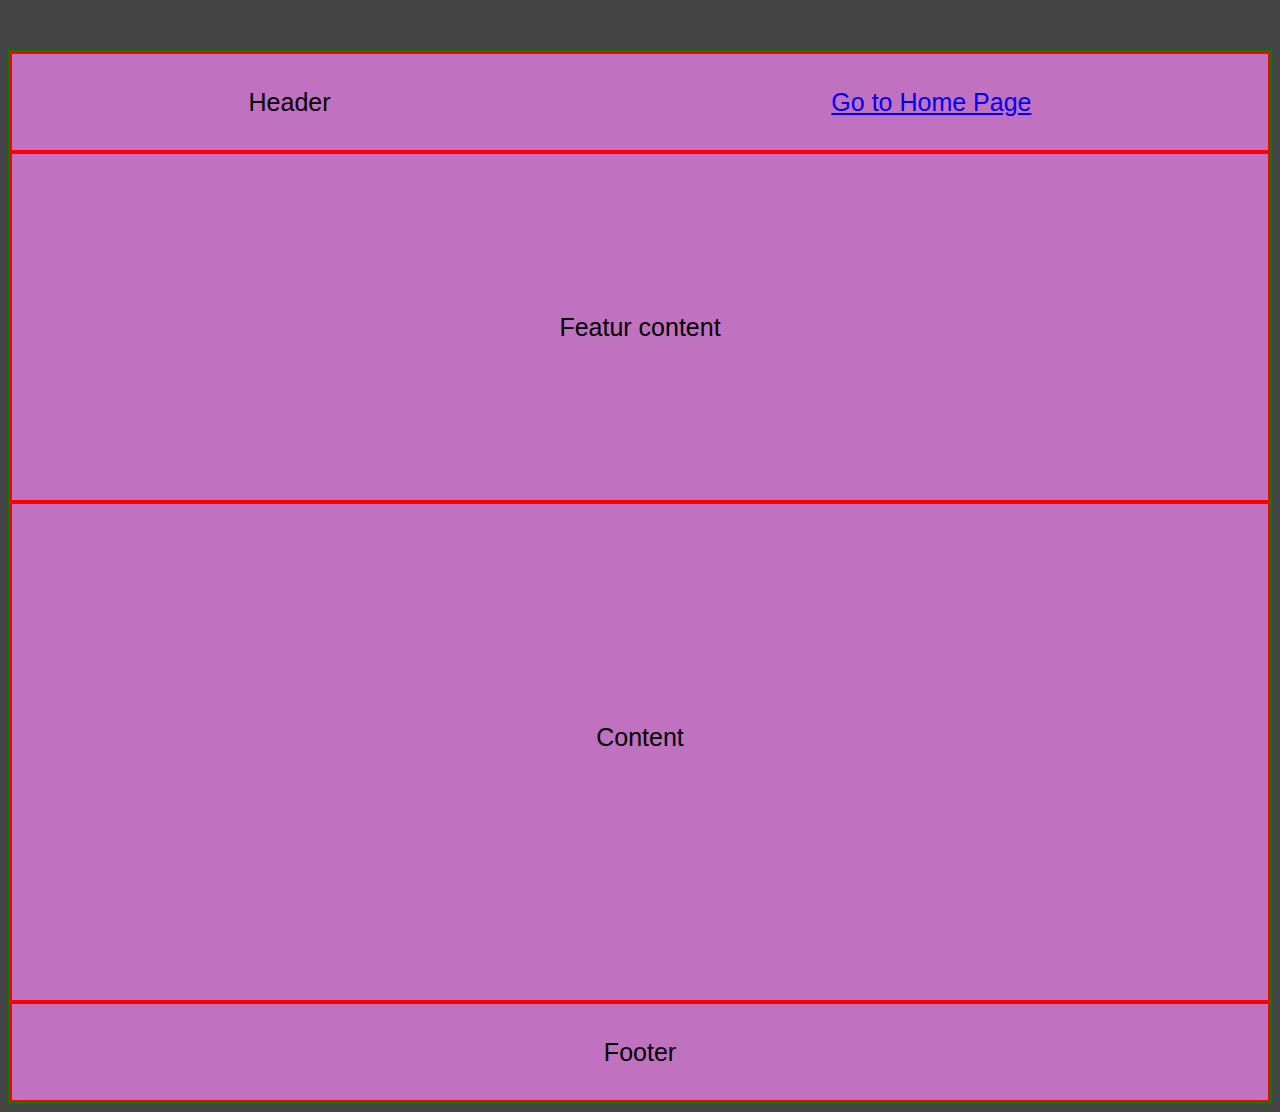
<file: images/HTML-CSS-PRACTICE/MediaQuery/post.html>
<!DOCTYPE html>
<html lang="en">
<head>
    <meta charset="UTF-8">
    <meta name="viewport" content="width=device-width, initial-scale=1.0">
    <title>Personal Blog</title>
    <link rel="stylesheet" href="blog.css">

</head>
<body>
    
    <div class="container">
        <div class="header box">Header  &nbsp; &nbsp;

            <a href="index.html"> Go to Home Page </a>

        </div>
        <div class="feature box">Featur content</div>
        <div class="content box">Content 
            
            <br><br>


        </div>
        <div class="footer box">Footer

        </div>
    </div>


</body>
</html>
</file>
<file: images/HTML-CSS-PRACTICE/Exercises/style.css>
.container{
    /* float: left; */
    width: 200px;
  display: flex;
  flex-wrap: wrap;
  background-color: black;
  padding: 4px;
  }
  
  .box{
    width: 100px;
    height: 100px;
    text-align: center;
    font-size: 30px;
    font-weight: bold;
    font-family: sans-serif;
  }
  
  .red{
    background-color: red;
  }
  
  .black{
    background-color:black;
  }
  

  .outer {
    display: flex;
    border: 2px dotted orange;
}


.inner {
    width: 100px;
    border: 1px solid black;
    padding: 10px;
}
</file>
<file: images/HTML-CSS-PRACTICE/Exercises/tictactoe.css>
/* Add CSS rules here! */

li{
    width:80px;
    height:80px;
    background-color: lightblue;
    padding: 30px;
    
    margin: 10px;
    font-weight: bold;
     line-height: 70px;
    font-size: 100px;
    font-family: sans-serif;
    list-style: none;
}

ul{
    
    display: flex;
    flex-wrap: wrap;
     
}

.container{
    display: flex;
    background-color: white;
}
</file>
<file: images/HTML-CSS-PRACTICE/MediaQuery/style.css>
body {
background-color: #444;
font-size: 25px;
font-family: sans-serif;
}

.container{
    display: grid;

    height: 100%;

    grid-template-columns: 850px;

    grid-template-rows: 200px 1fr 1fr;

    grid-template-areas: "hd"
                        "sd"
                        "main"
                        "ft";
    
        border: 1px solid blueviolet;

}


.box{

    border: 2px solid red;
    background: #F8FA9D;

}

.header{
    /*row-start column-start row-end column-end */
    grid-area: hd;

}

.sidebar{
    /*row-start column-start row-end column-end */
    grid-area: sd;


}

.content{
    /*row-start column-start row-end column-end */
grid-area: main;
 background-image: url("images/waterfall.jpeg");
background-size: contain;
background-repeat: no-repeat;  


}

.footer{
    /*row-start column-start row-end column-end */
grid-area: ft;

}

@media(min-width:600px) and (max-width:900px){
    
 body{
        background-color: red;
    }


.container{
    display: grid;
    width: 90%;
    margin: auto;
    margin-top: 50px;
    grid-template-columns:   100px 300px 300px;

    grid-template-rows: 200px 600px;
    grid-template-areas: "hd hd hd hd hd hd hd hd"
                        "sd sd  main main main main main main"
                        "ft ft ft ft ft ft ft ft";
    
        border: 1px solid blueviolet;
    }
}



@media(min-width:900px){
    
    body{
           background-color: blue;
       }
   
   
   .container{
       display: grid;
       width: 90%;
       margin: auto;
       margin-top: auto;
       grid-template-columns:  repeat(3, 200px);
    grid-template-rows: 250px 600px;
       grid-template-areas: "hd hd hd hd hd hd hd hd"
                           "sd sd  main main main main main main"
                           "ft ft ft ft ft ft ft ft";
       
           border: 1px solid aqua;
           background-color: purple;
       }
   }
</file>
<file: images/HTML-CSS-PRACTICE/NestedGrid/style.css>
body {
background-color: #444;
font-size: 25px;
font-family: sans-serif;
}

.container{
    display: grid;

    height: 100%;

    grid-template-columns: 850px;

    grid-template-rows: 200px 1fr 1fr;

    grid-template-areas: "hd"
                        "sd"
                        "main"
                        "ft";
    
        border: 1px solid blueviolet;

}


.box{

    border: 2px solid red;
    background: #F8FA9D;

}

.header{
    /*row-start column-start row-end column-end */
    grid-area: hd;

}

.sidebar{
    /*row-start column-start row-end column-end */
    grid-area: sd;


}

.content{
    /*row-start column-start row-end column-end */
grid-area: main;
 /* background-image: url("images/waterfall.jpeg");
background-size: contain;
background-repeat: no-repeat;  */ 


}

.footer{
    /*row-start column-start row-end column-end */
grid-area: ft;

}


.nestedGrid{
    display: grid;
    
    grid-template-columns:   50% 50%;

    grid-template-rows: 50% 50%;
     
    border: 1px solid rgb(130, 17, 79);

}



.photoBox{
    height: 150px;
    width: 350px;

    border: 2px solid rgb(60, 255, 0);
    background: #F8FA9D;

}

#one{
    /*row-start column-start row-end column-end */
    background-image: url("images/beautifulNature.jpeg");
    background-size: cover;

}

#two{
    /*row-start column-start row-end column-end */
    background-image: url("images/lion.jpg");
    background-size: cover;


}

#three{
    /*row-start column-start row-end column-end */
 
   background-image: url("images/waterfall.jpeg");
background-size: cover;
   


}

#four{
    /*row-start column-start row-end column-end */
    background-image: url("images/nature.jpeg");
    background-size: cover;

}




@media(min-width:600px) and (max-width:900px){
    
 body{
        background-color: red;
    }


.container{
    display: grid;
    width: 90%;
    margin: auto;
    margin-top: 50px;
    grid-template-columns:   100px 300px 300px;

    grid-template-rows: 200px 600px;
    grid-template-areas: "hd hd hd hd hd hd hd hd"
                        "sd sd  main main main main main main"
                        "ft ft ft ft ft ft ft ft";
    
        border: 1px solid blueviolet;
    }
}



@media(min-width:900px){
    
    body{
           background-color: blue;
       }
   
   
   .container{
       display: grid;
       width: 90%;
       margin: auto;
       margin-top: auto;
       grid-template-columns:  repeat(3, 200px);
    grid-template-rows: 250px 600px;
       grid-template-areas: "hd hd hd hd hd hd hd hd"
                           "sd sd  main main main main main main"
                           "ft ft ft ft ft ft ft ft";
       
           border: 1px solid aqua;
           background-color: purple;
       }
   }
</file>
<file: images/HTML-CSS-PRACTICE/Responsive/style.css>
body {
background-color: #444;
font-size: 25px;
font-family: sans-serif;
}


.container{
display: grid;
width: 90%;
margin: auto;
margin-top: 50px;
grid-template-columns: 30x repeat(7, 1fr);
grid-template-rows: 70px 400px 1fr;
grid-template-areas: "hd hd hd hd hd hd hd hd"
                    "sd main main main main main main main"
                    "ft ft ft ft ft ft ft ft";

    border: 1px solid blueviolet;
}


.box{

    border: 2px solid red;
    background: #F8FA9D;

}

.header{
    /*row-start column-start row-end column-end */
    grid-area: hd;

}

.sidebar{
    /*row-start column-start row-end column-end */
    grid-area: sd;


}

.content{
    /*row-start column-start row-end column-end */
grid-area: main;
background-image: url("images/waterfall.jpeg");
background-size: contain;
background-repeat: no-repeat;


}

.footer{
    /*row-start column-start row-end column-end */
grid-area: ft;

}
</file>
<file: images/HTML-CSS-PRACTICE/PersonalBlog/CSS/style.css>
@import "../CSS/header.css";
@import "../CSS/article.css";
@import "../CSS/contact.css";



body {
    font-size: 25px;
}

.container {
    display: grid;
    grid-gap: 50px;
    width: 100vw;
    grid-template-columns: 850px;

    /* grid-template-rows: 200px 1fr 1fr; */
    grid-auto-rows: 400px 2200px 1200px 400px 100px;
    grid-template-areas: "hd  "
                        "art"
                        "main  "
                         "sect "
                        "ft";

}

#nav-bar {

    background: #FFE7E7;
    display: flex;
    justify-content: space-around;
    margin: 0px;

}

.navigation {

    display: flex;
    justify-content: space-evenly;
    align-items: center;


}


.menu {
    display: flex;
    justify-content: center;
    flex-direction: row;
    align-items: center;
    z-index: 1;
    transition: 0.5s;
    list-style: none;
    font-family: Source Sans Pro;


}

.menu li {
    list-style-type: none;
}

.menu li a {
    color: #3b18a4;
    text-decoration: none;
    display: block;
    padding: 40px 25px;
    font-size: 18px;
    line-height: 1;
    transition: 0.3s;

}

.menu li a:hover {
    box-shadow: 0 -5px 0px #bf7f7f inset,
        500px 0 0 rgba(255, 255, 255, 0.03) inset;
    padding: 35px 25px 45px 25px;
}

.hamburger {

    position: relative;
    width: 30px;
    height: 4px;
    background: #8d8787;
    border-radius: 10px;
    cursor: pointer;
    z-index: 2;
    transition: 0.3s;

}

.hamburger{
    background: #9f1919;
}
.hamburger::before,
.hamburger::after {
    content: "";
    position: absolute;
    height: 4px;
    right: 0;
    background: #9f1919;
    border-radius: 10px;
    transition: 0.3s;

}

.hamburger::before {
    top: -10px;
    width: 20px;
}

.hamburger::after {

    top: 10px;
    width: 25px;

}


.toggle-menu {
    position: absolute;
    width: 30px;
    height: 100%;
    cursor: pointer;
    z-index: 3;
    opacity: 0;

}

.hamburger,
.toggle-menu {
    display: none;

}

.navigation input:checked~.hamburger {

    background: transparent;

}

.navigation input:checked~.hamburger::before {
    top: 0;
    transform: rotate(-45deg);
    width: 30px;


}


.navigation input:checked~.hamburger::after {
    top: 0;
    transform: rotate(45deg);
    width: 30px;

}


.navigation input:checked~.menu {

    right: 0;

}


.header {
    grid-area: hd;
    background: #FFE7E7;


}

.article {

    background:  #eeecec;
    grid-area: art;
    padding-top: 20px;
}

.content-menu {
    grid-area: main;
    background: #fff;

}

.section {
    grid-area: sect;
    background:  #FFE7E7;

}

.footer {

    grid-area: ft;
    background: blue;

}



@media screen and (max-width:600px) {
    

.name {
     
    text-align: left;
    margin-left: 60px;

}

#personal {
     
    text-align: left;
    margin-left: 100px;
     
}

    .hamburger,
    .toggle-menu {
        display: block;

    }


    #nav-bar {
        background-color: #627ac7fd;
        padding: 2px 20px;
    }

    .menu {
        justify-content: start;
        flex-direction: column;
        align-items: center;
        position: fixed;
        top: 0;
        right: -300px;
        background: #627ac7fd;
        width: 300px;
        height: 100%;
        padding-top: 65px;

    }

    .menu li a {
        color: #fff;
        font-size: 2.5rem;
    }

    .menu li a,
    .menu li a:hover {
        padding: 30px;

        box-shadow: 0 1px 0 rgba(255, 255, 255, 0.1) inset;
    }


}



@media  (min-width:600px) and (max-width:1280px){
    
.container {

    display: grid;
   
    width: 100%;
    grid-gap: 5px;
    grid-template-columns: 200px 250px 250px;
    /* grid-template-rows: 200px 1fr 1fr; */
    grid-template-rows: 400px 1300px 300px 100px;
    grid-template-areas: "hd hd hd hd hd hd  "
            "art art art art  main  main  "
            "sect sect sect sect sect sect  "
            "ft ft ft ft ft ft  " ;

                }


body{

    background: #11acaa;

}
}


@media  (min-width:1280px)   {
    
    .container {
    
        display: grid;
        width: 100%;
        grid-gap: 10px;

        grid-template-columns: 250px 250px 250px;
        /* grid-template-rows: 200px 1fr 1fr; */
        grid-auto-rows: 300px 600px 300px 100px;
        grid-template-areas: "hd hd hd hd hd hd hd"
        "art art art art art  main  main"
        "sect sect sect sect sect sect sect"
        "ft ft ft ft ft ft ft";
        
    
    }}
</file>
<file: images/HTML-CSS-PRACTICE/MediaQuery/blog.css>
body {
    background-color: #444;
    font-size: 25px;
    font-family: sans-serif;
    }
    
    
    .container{
    display: grid;
     
    margin: auto;
    margin-top: 50px;
    grid-template-columns:  repeat(3, 300px);
    grid-template-rows: 100px 350px 500px 100px;
    grid-template-areas: " hd hd hd hd hd hd hd hd"
                        "feat feat feat feat feat feat feat feat"
                        "main main main main main main main main"
                        " ft ft ft ft ft ft ft  ft";
    border: 2px solid green;
    
    }
    
    
    .box{
        border: 2px solid red;
        background: #F8FA;
        display: flex;
        align-items: center;
        justify-content: space-around;
        
    }
    
    .header{
        /*row-start column-start row-end column-end */
        grid-area: hd;

    }
    
    .feature{
        /*row-start column-start row-end column-end */
        grid-area: feat;
    
    
    }
    
    .content{
        /*row-start column-start row-end column-end */
    grid-area: main;
    
    }
    
    .footer{
        /*row-start column-start row-end column-end */
    grid-area: ft;
    
    }
</file>
<file: assets/css/main.css>
@import url(fontawesome-all.min.css);
@import url("https://fonts.googleapis.com/css?family=Merriweather:300,700,300italic,700italic|Source+Sans+Pro:900");

/*
	Massively by HTML5 UP
	html5up.net | @ajlkn
	Free for personal and commercial use under the CCA 3.0 license (html5up.net/license)
*/

html, body, div, span, applet, object,
iframe, h1, h2, h3, h4, h5, h6, p, blockquote,
pre, a, abbr, acronym, address, big, cite,
code, del, dfn, em, img, ins, kbd, q, s, samp,
small, strike, strong, sub, sup, tt, var, b,
u, i, center, dl, dt, dd, ol, ul, li, fieldset,
form, label, legend, table, caption, tbody,
tfoot, thead, tr, th, td, article, aside,
canvas, details, embed, figure, figcaption,
footer, header, hgroup, menu, nav, output, ruby,
section, summary, time, mark, audio, video {
	margin: 0;
	padding: 0;
	border: 0;
	font-size: 100%;
	font: inherit;
	vertical-align: baseline;}

article, aside, details, figcaption, figure,
footer, header, hgroup, menu, nav, section {
	display: block;}

body {
	line-height: 1;
}

ol, ul {
	list-style: none;
}

blockquote, q {
	quotes: none;
}

	blockquote:before, blockquote:after, q:before, q:after {
		content: '';
		content: none;
	}

table {
	border-collapse: collapse;
	border-spacing: 0;
}

body {
	-webkit-text-size-adjust: none;
}

mark {
	background-color: transparent;
	color: inherit;
}

input::-moz-focus-inner {
	border: 0;
	padding: 0;
}

input, select, textarea {
	-moz-appearance: none;
	-webkit-appearance: none;
	-ms-appearance: none;
	appearance: none;
}

/* Basic */

	@-ms-viewport {
		width: device-width;
	}

	body {
		-ms-overflow-style: scrollbar;
	}

	@media screen and (max-width: 480px) {

		html, body {
			min-width: 320px;
		}

	}

	html {
		box-sizing: border-box;
	}

	*, *:before, *:after {
		box-sizing: inherit;
	}

	body {
		background-color: #1e252d;
	}

		body.is-preload *, body.is-preload *:before, body.is-preload *:after {
			-moz-animation: none !important;
			-webkit-animation: none !important;
			-ms-animation: none !important;
			animation: none !important;
			-moz-transition: none !important;
			-webkit-transition: none !important;
			-ms-transition: none !important;
			transition: none !important;
		}

/* Type */

	html {
		font-size: 16pt;
	}

		@media screen and (max-width: 1680px) {

			html {
				font-size: 12pt;
			}

		}

		@media screen and (max-width: 1280px) {

			html {
				font-size: 11pt;
			}

		}

		@media screen and (max-width: 360px) {

			html {
				font-size: 10pt;
			}

		}

	body {
		color: #212931;
	}

	body, input, select, textarea {
		font-family: "Merriweather", Georgia, serif;
		font-weight: 300;
		font-size: 1rem;
		line-height: 2.375;
	}

	a {
		-moz-transition: color 0.2s ease-in-out, background-color 0.2s ease-in-out, border-color 0.2s ease-in-out, box-shadow 0.2s ease-in-out;
		-webkit-transition: color 0.2s ease-in-out, background-color 0.2s ease-in-out, border-color 0.2s ease-in-out, box-shadow 0.2s ease-in-out;
		-ms-transition: color 0.2s ease-in-out, background-color 0.2s ease-in-out, border-color 0.2s ease-in-out, box-shadow 0.2s ease-in-out;
		transition: color 0.2s ease-in-out, background-color 0.2s ease-in-out, border-color 0.2s ease-in-out, box-shadow 0.2s ease-in-out;
		border-bottom: dotted 1px;
		text-decoration: none;
	}

		a:hover {
			border-bottom-color: transparent;
		}

	strong, b {
		font-weight: 600;
	}

	em, i {
		font-style: italic;
	}

	p {
		text-align: justify;
		margin: 0 0 2rem 0;
	}

	h1, h2, h3, h4, h5, h6 {
		font-family: "Source Sans Pro", Helvetica, sans-serif;
		font-weight: 900;
		line-height: 1.5;
		letter-spacing: 0.075em;
		text-transform: uppercase;
		margin: 0 0 1rem 0;
	}

		h1 a, h2 a, h3 a, h4 a, h5 a, h6 a {
			border-bottom: 0;
			color: inherit;
			text-decoration: none;
		}

	h1 {
		font-size: 4rem;
		line-height: 1.1;
		margin: 0 0 2rem 0;
	}

	h2 {
		font-size: 1.75rem;
		line-height: 1.3;
		margin: 0 0 1.5rem 0;
	}

	h3 {
		font-size: 1.25rem;
		margin: 0 0 1.5rem 0;
	}

	h4 {
		font-size: 1rem;
	}

	h5 {
		font-size: 0.9rem;
	}

	h6 {
		font-size: 0.8rem;
	}

	sub {
		font-size: 0.8rem;
		position: relative;
		top: 0.5rem;
	}

	sup {
		font-size: 0.8rem;
		position: relative;
		top: -0.5rem;
	}

	blockquote {
		border-left: solid 4px;
		font-style: italic;
		margin: 0 0 2rem 0;
		padding: 0.5rem 0 0.5rem 2rem;
	}

	code {
		border: solid 2px;
		font-family: "Courier New", monospace;
		font-size: 0.9rem;
		margin: 0 0.25rem;
		padding: 0.25rem 0.65rem;
	}

	pre {
		-webkit-overflow-scrolling: touch;
		font-family: "Courier New", monospace;
		font-size: 0.9rem;
		margin: 0 0 2rem 0;
	}

		pre code {
			display: block;
			line-height: 1.75;
			padding: 1rem 1.5rem;
			overflow-x: auto;
		}

	hr {
		border: 0;
		border-bottom: solid 2px;
		margin: 3rem 0;
	}

		hr.major {
			margin: 5rem 0;
		}

	.align-left {
		text-align: left;
	}

	.align-center {
		text-align: center;
	}

	.align-right {
		text-align: right;
	}

	input, select, textarea {
		color: #212931;
	}

	a {
		color: #212931;
		border-bottom-color: rgba(33, 41, 49, 0.5);
	}

		a:hover {
			border-bottom-color: transparent;
			color: #18bfef !important;
		}

	strong, b {
		color: #212931;
	}

	h1, h2, h3, h4, h5, h6 {
		color: #212931;
	}

	blockquote {
		border-left-color: #eeeeee;
	}

	code {
		background: rgba(220, 220, 220, 0.25);
		border-color: #eeeeee;
	}

	hr {
		border-bottom-color: #eeeeee;
	}

/* Row */

	.row {
		display: flex;
		flex-wrap: wrap;
		box-sizing: border-box;
		align-items: stretch;
	}

		.row > * {
			box-sizing: border-box;
		}

		.row.gtr-uniform > * > :last-child {
			margin-bottom: 0;
		}

		.row.aln-left {
			justify-content: flex-start;
		}

		.row.aln-center {
			justify-content: center;
		}

		.row.aln-right {
			justify-content: flex-end;
		}

		.row.aln-top {
			align-items: flex-start;
		}

		.row.aln-middle {
			align-items: center;
		}

		.row.aln-bottom {
			align-items: flex-end;
		}

		.row > .imp {
			order: -1;
		}

		.row > .col-1 {
			width: 8.33333%;
		}

		.row > .off-1 {
			margin-left: 8.33333%;
		}

		.row > .col-2 {
			width: 16.66667%;
		}

		.row > .off-2 {
			margin-left: 16.66667%;
		}

		.row > .col-3 {
			width: 25%;
		}

		.row > .off-3 {
			margin-left: 25%;
		}

		.row > .col-4 {
			width: 33.33333%;
		}

		.row > .off-4 {
			margin-left: 33.33333%;
		}

		.row > .col-5 {
			width: 41.66667%;
		}

		.row > .off-5 {
			margin-left: 41.66667%;
		}

		.row > .col-6 {
			width: 50%;
		}

		.row > .off-6 {
			margin-left: 50%;
		}

		.row > .col-7 {
			width: 58.33333%;
		}

		.row > .off-7 {
			margin-left: 58.33333%;
		}

		.row > .col-8 {
			width: 66.66667%;
		}

		.row > .off-8 {
			margin-left: 66.66667%;
		}

		.row > .col-9 {
			width: 75%;
		}

		.row > .off-9 {
			margin-left: 75%;
		}

		.row > .col-10 {
			width: 83.33333%;
		}

		.row > .off-10 {
			margin-left: 83.33333%;
		}

		.row > .col-11 {
			width: 91.66667%;
		}

		.row > .off-11 {
			margin-left: 91.66667%;
		}

		.row > .col-12 {
			width: 100%;
		}

		.row > .off-12 {
			margin-left: 100%;
		}

		.row.gtr-0 {
			margin-top: 0;
			margin-left: 0rem;
		}

			.row.gtr-0 > * {
				padding: 0 0 0 0rem;
			}

			.row.gtr-0.gtr-uniform {
				margin-top: 0rem;
			}

				.row.gtr-0.gtr-uniform > * {
					padding-top: 0rem;
				}

		.row.gtr-25 {
			margin-top: 0;
			margin-left: -0.375rem;
		}

			.row.gtr-25 > * {
				padding: 0 0 0 0.375rem;
			}

			.row.gtr-25.gtr-uniform {
				margin-top: -0.375rem;
			}

				.row.gtr-25.gtr-uniform > * {
					padding-top: 0.375rem;
				}

		.row.gtr-50 {
			margin-top: 0;
			margin-left: -0.75rem;
		}

			.row.gtr-50 > * {
				padding: 0 0 0 0.75rem;
			}

			.row.gtr-50.gtr-uniform {
				margin-top: -0.75rem;
			}

				.row.gtr-50.gtr-uniform > * {
					padding-top: 0.75rem;
				}

		.row {
			margin-top: 0;
			margin-left: -1.5rem;
		}

			.row > * {
				padding: 0 0 0 1.5rem;
			}

			.row.gtr-uniform {
				margin-top: -1.5rem;
			}

				.row.gtr-uniform > * {
					padding-top: 1.5rem;
				}

		.row.gtr-150 {
			margin-top: 0;
			margin-left: -2.25rem;
		}

			.row.gtr-150 > * {
				padding: 0 0 0 2.25rem;
			}

			.row.gtr-150.gtr-uniform {
				margin-top: -2.25rem;
			}

				.row.gtr-150.gtr-uniform > * {
					padding-top: 2.25rem;
				}

		.row.gtr-200 {
			margin-top: 0;
			margin-left: -3rem;
		}

			.row.gtr-200 > * {
				padding: 0 0 0 3rem;
			}

			.row.gtr-200.gtr-uniform {
				margin-top: -3rem;
			}

				.row.gtr-200.gtr-uniform > * {
					padding-top: 3rem;
				}

		@media screen and (max-width: 1680px) {

			.row {
				display: flex;
				flex-wrap: wrap;
				box-sizing: border-box;
				align-items: stretch;
			}

				.row > * {
					box-sizing: border-box;
				}

				.row.gtr-uniform > * > :last-child {
					margin-bottom: 0;
				}

				.row.aln-left {
					justify-content: flex-start;
				}

				.row.aln-center {
					justify-content: center;
				}

				.row.aln-right {
					justify-content: flex-end;
				}

				.row.aln-top {
					align-items: flex-start;
				}

				.row.aln-middle {
					align-items: center;
				}

				.row.aln-bottom {
					align-items: flex-end;
				}

				.row > .imp-xlarge {
					order: -1;
				}

				.row > .col-1-xlarge {
					width: 8.33333%;
				}

				.row > .off-1-xlarge {
					margin-left: 8.33333%;
				}

				.row > .col-2-xlarge {
					width: 16.66667%;
				}

				.row > .off-2-xlarge {
					margin-left: 16.66667%;
				}

				.row > .col-3-xlarge {
					width: 25%;
				}

				.row > .off-3-xlarge {
					margin-left: 25%;
				}

				.row > .col-4-xlarge {
					width: 33.33333%;
				}

				.row > .off-4-xlarge {
					margin-left: 33.33333%;
				}

				.row > .col-5-xlarge {
					width: 41.66667%;
				}

				.row > .off-5-xlarge {
					margin-left: 41.66667%;
				}

				.row > .col-6-xlarge {
					width: 50%;
				}

				.row > .off-6-xlarge {
					margin-left: 50%;
				}

				.row > .col-7-xlarge {
					width: 58.33333%;
				}

				.row > .off-7-xlarge {
					margin-left: 58.33333%;
				}

				.row > .col-8-xlarge {
					width: 66.66667%;
				}

				.row > .off-8-xlarge {
					margin-left: 66.66667%;
				}

				.row > .col-9-xlarge {
					width: 75%;
				}

				.row > .off-9-xlarge {
					margin-left: 75%;
				}

				.row > .col-10-xlarge {
					width: 83.33333%;
				}

				.row > .off-10-xlarge {
					margin-left: 83.33333%;
				}

				.row > .col-11-xlarge {
					width: 91.66667%;
				}

				.row > .off-11-xlarge {
					margin-left: 91.66667%;
				}

				.row > .col-12-xlarge {
					width: 100%;
				}

				.row > .off-12-xlarge {
					margin-left: 100%;
				}

				.row.gtr-0 {
					margin-top: 0;
					margin-left: 0rem;
				}

					.row.gtr-0 > * {
						padding: 0 0 0 0rem;
					}

					.row.gtr-0.gtr-uniform {
						margin-top: 0rem;
					}

						.row.gtr-0.gtr-uniform > * {
							padding-top: 0rem;
						}

				.row.gtr-25 {
					margin-top: 0;
					margin-left: -0.375rem;
				}

					.row.gtr-25 > * {
						padding: 0 0 0 0.375rem;
					}

					.row.gtr-25.gtr-uniform {
						margin-top: -0.375rem;
					}

						.row.gtr-25.gtr-uniform > * {
							padding-top: 0.375rem;
						}

				.row.gtr-50 {
					margin-top: 0;
					margin-left: -0.75rem;
				}

					.row.gtr-50 > * {
						padding: 0 0 0 0.75rem;
					}

					.row.gtr-50.gtr-uniform {
						margin-top: -0.75rem;
					}

						.row.gtr-50.gtr-uniform > * {
							padding-top: 0.75rem;
						}

				.row {
					margin-top: 0;
					margin-left: -1.5rem;
				}

					.row > * {
						padding: 0 0 0 1.5rem;
					}

					.row.gtr-uniform {
						margin-top: -1.5rem;
					}

						.row.gtr-uniform > * {
							padding-top: 1.5rem;
						}

				.row.gtr-150 {
					margin-top: 0;
					margin-left: -2.25rem;
				}

					.row.gtr-150 > * {
						padding: 0 0 0 2.25rem;
					}

					.row.gtr-150.gtr-uniform {
						margin-top: -2.25rem;
					}

						.row.gtr-150.gtr-uniform > * {
							padding-top: 2.25rem;
						}

				.row.gtr-200 {
					margin-top: 0;
					margin-left: -3rem;
				}

					.row.gtr-200 > * {
						padding: 0 0 0 3rem;
					}

					.row.gtr-200.gtr-uniform {
						margin-top: -3rem;
					}

						.row.gtr-200.gtr-uniform > * {
							padding-top: 3rem;
						}

		}

		@media screen and (max-width: 1280px) {

			.row {
				display: flex;
				flex-wrap: wrap;
				box-sizing: border-box;
				align-items: stretch;
			}

				.row > * {
					box-sizing: border-box;
				}

				.row.gtr-uniform > * > :last-child {
					margin-bottom: 0;
				}

				.row.aln-left {
					justify-content: flex-start;
				}

				.row.aln-center {
					justify-content: center;
				}

				.row.aln-right {
					justify-content: flex-end;
				}

				.row.aln-top {
					align-items: flex-start;
				}

				.row.aln-middle {
					align-items: center;
				}

				.row.aln-bottom {
					align-items: flex-end;
				}

				.row > .imp-large {
					order: -1;
				}

				.row > .col-1-large {
					width: 8.33333%;
				}

				.row > .off-1-large {
					margin-left: 8.33333%;
				}

				.row > .col-2-large {
					width: 16.66667%;
				}

				.row > .off-2-large {
					margin-left: 16.66667%;
				}

				.row > .col-3-large {
					width: 25%;
				}

				.row > .off-3-large {
					margin-left: 25%;
				}

				.row > .col-4-large {
					width: 33.33333%;
				}

				.row > .off-4-large {
					margin-left: 33.33333%;
				}

				.row > .col-5-large {
					width: 41.66667%;
				}

				.row > .off-5-large {
					margin-left: 41.66667%;
				}

				.row > .col-6-large {
					width: 50%;
				}

				.row > .off-6-large {
					margin-left: 50%;
				}

				.row > .col-7-large {
					width: 58.33333%;
				}

				.row > .off-7-large {
					margin-left: 58.33333%;
				}

				.row > .col-8-large {
					width: 66.66667%;
				}

				.row > .off-8-large {
					margin-left: 66.66667%;
				}

				.row > .col-9-large {
					width: 75%;
				}

				.row > .off-9-large {
					margin-left: 75%;
				}

				.row > .col-10-large {
					width: 83.33333%;
				}

				.row > .off-10-large {
					margin-left: 83.33333%;
				}

				.row > .col-11-large {
					width: 91.66667%;
				}

				.row > .off-11-large {
					margin-left: 91.66667%;
				}

				.row > .col-12-large {
					width: 100%;
				}

				.row > .off-12-large {
					margin-left: 100%;
				}

				.row.gtr-0 {
					margin-top: 0;
					margin-left: 0rem;
				}

					.row.gtr-0 > * {
						padding: 0 0 0 0rem;
					}

					.row.gtr-0.gtr-uniform {
						margin-top: 0rem;
					}

						.row.gtr-0.gtr-uniform > * {
							padding-top: 0rem;
						}

				.row.gtr-25 {
					margin-top: 0;
					margin-left: -0.375rem;
				}

					.row.gtr-25 > * {
						padding: 0 0 0 0.375rem;
					}

					.row.gtr-25.gtr-uniform {
						margin-top: -0.375rem;
					}

						.row.gtr-25.gtr-uniform > * {
							padding-top: 0.375rem;
						}

				.row.gtr-50 {
					margin-top: 0;
					margin-left: -0.75rem;
				}

					.row.gtr-50 > * {
						padding: 0 0 0 0.75rem;
					}

					.row.gtr-50.gtr-uniform {
						margin-top: -0.75rem;
					}

						.row.gtr-50.gtr-uniform > * {
							padding-top: 0.75rem;
						}

				.row {
					margin-top: 0;
					margin-left: -1.5rem;
				}

					.row > * {
						padding: 0 0 0 1.5rem;
					}

					.row.gtr-uniform {
						margin-top: -1.5rem;
					}

						.row.gtr-uniform > * {
							padding-top: 1.5rem;
						}

				.row.gtr-150 {
					margin-top: 0;
					margin-left: -2.25rem;
				}

					.row.gtr-150 > * {
						padding: 0 0 0 2.25rem;
					}

					.row.gtr-150.gtr-uniform {
						margin-top: -2.25rem;
					}

						.row.gtr-150.gtr-uniform > * {
							padding-top: 2.25rem;
						}

				.row.gtr-200 {
					margin-top: 0;
					margin-left: -3rem;
				}

					.row.gtr-200 > * {
						padding: 0 0 0 3rem;
					}

					.row.gtr-200.gtr-uniform {
						margin-top: -3rem;
					}

						.row.gtr-200.gtr-uniform > * {
							padding-top: 3rem;
						}

		}

		@media screen and (max-width: 980px) {

			.row {
				display: flex;
				flex-wrap: wrap;
				box-sizing: border-box;
				align-items: stretch;
			}

				.row > * {
					box-sizing: border-box;
				}

				.row.gtr-uniform > * > :last-child {
					margin-bottom: 0;
				}

				.row.aln-left {
					justify-content: flex-start;
				}

				.row.aln-center {
					justify-content: center;
				}

				.row.aln-right {
					justify-content: flex-end;
				}

				.row.aln-top {
					align-items: flex-start;
				}

				.row.aln-middle {
					align-items: center;
				}

				.row.aln-bottom {
					align-items: flex-end;
				}

				.row > .imp-medium {
					order: -1;
				}

				.row > .col-1-medium {
					width: 8.33333%;
				}

				.row > .off-1-medium {
					margin-left: 8.33333%;
				}

				.row > .col-2-medium {
					width: 16.66667%;
				}

				.row > .off-2-medium {
					margin-left: 16.66667%;
				}

				.row > .col-3-medium {
					width: 25%;
				}

				.row > .off-3-medium {
					margin-left: 25%;
				}

				.row > .col-4-medium {
					width: 33.33333%;
				}

				.row > .off-4-medium {
					margin-left: 33.33333%;
				}

				.row > .col-5-medium {
					width: 41.66667%;
				}

				.row > .off-5-medium {
					margin-left: 41.66667%;
				}

				.row > .col-6-medium {
					width: 50%;
				}

				.row > .off-6-medium {
					margin-left: 50%;
				}

				.row > .col-7-medium {
					width: 58.33333%;
				}

				.row > .off-7-medium {
					margin-left: 58.33333%;
				}

				.row > .col-8-medium {
					width: 66.66667%;
				}

				.row > .off-8-medium {
					margin-left: 66.66667%;
				}

				.row > .col-9-medium {
					width: 75%;
				}

				.row > .off-9-medium {
					margin-left: 75%;
				}

				.row > .col-10-medium {
					width: 83.33333%;
				}

				.row > .off-10-medium {
					margin-left: 83.33333%;
				}

				.row > .col-11-medium {
					width: 91.66667%;
				}

				.row > .off-11-medium {
					margin-left: 91.66667%;
				}

				.row > .col-12-medium {
					width: 100%;
				}

				.row > .off-12-medium {
					margin-left: 100%;
				}

				.row.gtr-0 {
					margin-top: 0;
					margin-left: 0rem;
				}

					.row.gtr-0 > * {
						padding: 0 0 0 0rem;
					}

					.row.gtr-0.gtr-uniform {
						margin-top: 0rem;
					}

						.row.gtr-0.gtr-uniform > * {
							padding-top: 0rem;
						}

				.row.gtr-25 {
					margin-top: 0;
					margin-left: -0.375rem;
				}

					.row.gtr-25 > * {
						padding: 0 0 0 0.375rem;
					}

					.row.gtr-25.gtr-uniform {
						margin-top: -0.375rem;
					}

						.row.gtr-25.gtr-uniform > * {
							padding-top: 0.375rem;
						}

				.row.gtr-50 {
					margin-top: 0;
					margin-left: -0.75rem;
				}

					.row.gtr-50 > * {
						padding: 0 0 0 0.75rem;
					}

					.row.gtr-50.gtr-uniform {
						margin-top: -0.75rem;
					}

						.row.gtr-50.gtr-uniform > * {
							padding-top: 0.75rem;
						}

				.row {
					margin-top: 0;
					margin-left: -1.5rem;
				}

					.row > * {
						padding: 0 0 0 1.5rem;
					}

					.row.gtr-uniform {
						margin-top: -1.5rem;
					}

						.row.gtr-uniform > * {
							padding-top: 1.5rem;
						}

				.row.gtr-150 {
					margin-top: 0;
					margin-left: -2.25rem;
				}

					.row.gtr-150 > * {
						padding: 0 0 0 2.25rem;
					}

					.row.gtr-150.gtr-uniform {
						margin-top: -2.25rem;
					}

						.row.gtr-150.gtr-uniform > * {
							padding-top: 2.25rem;
						}

				.row.gtr-200 {
					margin-top: 0;
					margin-left: -3rem;
				}

					.row.gtr-200 > * {
						padding: 0 0 0 3rem;
					}

					.row.gtr-200.gtr-uniform {
						margin-top: -3rem;
					}

						.row.gtr-200.gtr-uniform > * {
							padding-top: 3rem;
						}

		}

		@media screen and (max-width: 736px) {

			.row {
				display: flex;
				flex-wrap: wrap;
				box-sizing: border-box;
				align-items: stretch;
			}

				.row > * {
					box-sizing: border-box;
				}

				.row.gtr-uniform > * > :last-child {
					margin-bottom: 0;
				}

				.row.aln-left {
					justify-content: flex-start;
				}

				.row.aln-center {
					justify-content: center;
				}

				.row.aln-right {
					justify-content: flex-end;
				}

				.row.aln-top {
					align-items: flex-start;
				}

				.row.aln-middle {
					align-items: center;
				}

				.row.aln-bottom {
					align-items: flex-end;
				}

				.row > .imp-small {
					order: -1;
				}

				.row > .col-1-small {
					width: 8.33333%;
				}

				.row > .off-1-small {
					margin-left: 8.33333%;
				}

				.row > .col-2-small {
					width: 16.66667%;
				}

				.row > .off-2-small {
					margin-left: 16.66667%;
				}

				.row > .col-3-small {
					width: 25%;
				}

				.row > .off-3-small {
					margin-left: 25%;
				}

				.row > .col-4-small {
					width: 33.33333%;
				}

				.row > .off-4-small {
					margin-left: 33.33333%;
				}

				.row > .col-5-small {
					width: 41.66667%;
				}

				.row > .off-5-small {
					margin-left: 41.66667%;
				}

				.row > .col-6-small {
					width: 50%;
				}

				.row > .off-6-small {
					margin-left: 50%;
				}

				.row > .col-7-small {
					width: 58.33333%;
				}

				.row > .off-7-small {
					margin-left: 58.33333%;
				}

				.row > .col-8-small {
					width: 66.66667%;
				}

				.row > .off-8-small {
					margin-left: 66.66667%;
				}

				.row > .col-9-small {
					width: 75%;
				}

				.row > .off-9-small {
					margin-left: 75%;
				}

				.row > .col-10-small {
					width: 83.33333%;
				}

				.row > .off-10-small {
					margin-left: 83.33333%;
				}

				.row > .col-11-small {
					width: 91.66667%;
				}

				.row > .off-11-small {
					margin-left: 91.66667%;
				}

				.row > .col-12-small {
					width: 100%;
				}

				.row > .off-12-small {
					margin-left: 100%;
				}

				.row.gtr-0 {
					margin-top: 0;
					margin-left: 0rem;
				}

					.row.gtr-0 > * {
						padding: 0 0 0 0rem;
					}

					.row.gtr-0.gtr-uniform {
						margin-top: 0rem;
					}

						.row.gtr-0.gtr-uniform > * {
							padding-top: 0rem;
						}

				.row.gtr-25 {
					margin-top: 0;
					margin-left: -0.375rem;
				}

					.row.gtr-25 > * {
						padding: 0 0 0 0.375rem;
					}

					.row.gtr-25.gtr-uniform {
						margin-top: -0.375rem;
					}

						.row.gtr-25.gtr-uniform > * {
							padding-top: 0.375rem;
						}

				.row.gtr-50 {
					margin-top: 0;
					margin-left: -0.75rem;
				}

					.row.gtr-50 > * {
						padding: 0 0 0 0.75rem;
					}

					.row.gtr-50.gtr-uniform {
						margin-top: -0.75rem;
					}

						.row.gtr-50.gtr-uniform > * {
							padding-top: 0.75rem;
						}

				.row {
					margin-top: 0;
					margin-left: -1.5rem;
				}

					.row > * {
						padding: 0 0 0 1.5rem;
					}

					.row.gtr-uniform {
						margin-top: -1.5rem;
					}

						.row.gtr-uniform > * {
							padding-top: 1.5rem;
						}

				.row.gtr-150 {
					margin-top: 0;
					margin-left: -2.25rem;
				}

					.row.gtr-150 > * {
						padding: 0 0 0 2.25rem;
					}

					.row.gtr-150.gtr-uniform {
						margin-top: -2.25rem;
					}

						.row.gtr-150.gtr-uniform > * {
							padding-top: 2.25rem;
						}

				.row.gtr-200 {
					margin-top: 0;
					margin-left: -3rem;
				}

					.row.gtr-200 > * {
						padding: 0 0 0 3rem;
					}

					.row.gtr-200.gtr-uniform {
						margin-top: -3rem;
					}

						.row.gtr-200.gtr-uniform > * {
							padding-top: 3rem;
						}

		}

		@media screen and (max-width: 480px) {

			.row {
				display: flex;
				flex-wrap: wrap;
				box-sizing: border-box;
				align-items: stretch;
			}

				.row > * {
					box-sizing: border-box;
				}

				.row.gtr-uniform > * > :last-child {
					margin-bottom: 0;
				}

				.row.aln-left {
					justify-content: flex-start;
				}

				.row.aln-center {
					justify-content: center;
				}

				.row.aln-right {
					justify-content: flex-end;
				}

				.row.aln-top {
					align-items: flex-start;
				}

				.row.aln-middle {
					align-items: center;
				}

				.row.aln-bottom {
					align-items: flex-end;
				}

				.row > .imp-xsmall {
					order: -1;
				}

				.row > .col-1-xsmall {
					width: 8.33333%;
				}

				.row > .off-1-xsmall {
					margin-left: 8.33333%;
				}

				.row > .col-2-xsmall {
					width: 16.66667%;
				}

				.row > .off-2-xsmall {
					margin-left: 16.66667%;
				}

				.row > .col-3-xsmall {
					width: 25%;
				}

				.row > .off-3-xsmall {
					margin-left: 25%;
				}

				.row > .col-4-xsmall {
					width: 33.33333%;
				}

				.row > .off-4-xsmall {
					margin-left: 33.33333%;
				}

				.row > .col-5-xsmall {
					width: 41.66667%;
				}

				.row > .off-5-xsmall {
					margin-left: 41.66667%;
				}

				.row > .col-6-xsmall {
					width: 50%;
				}

				.row > .off-6-xsmall {
					margin-left: 50%;
				}

				.row > .col-7-xsmall {
					width: 58.33333%;
				}

				.row > .off-7-xsmall {
					margin-left: 58.33333%;
				}

				.row > .col-8-xsmall {
					width: 66.66667%;
				}

				.row > .off-8-xsmall {
					margin-left: 66.66667%;
				}

				.row > .col-9-xsmall {
					width: 75%;
				}

				.row > .off-9-xsmall {
					margin-left: 75%;
				}

				.row > .col-10-xsmall {
					width: 83.33333%;
				}

				.row > .off-10-xsmall {
					margin-left: 83.33333%;
				}

				.row > .col-11-xsmall {
					width: 91.66667%;
				}

				.row > .off-11-xsmall {
					margin-left: 91.66667%;
				}

				.row > .col-12-xsmall {
					width: 100%;
				}

				.row > .off-12-xsmall {
					margin-left: 100%;
				}

				.row.gtr-0 {
					margin-top: 0;
					margin-left: 0rem;
				}

					.row.gtr-0 > * {
						padding: 0 0 0 0rem;
					}

					.row.gtr-0.gtr-uniform {
						margin-top: 0rem;
					}

						.row.gtr-0.gtr-uniform > * {
							padding-top: 0rem;
						}

				.row.gtr-25 {
					margin-top: 0;
					margin-left: -0.375rem;
				}

					.row.gtr-25 > * {
						padding: 0 0 0 0.375rem;
					}

					.row.gtr-25.gtr-uniform {
						margin-top: -0.375rem;
					}

						.row.gtr-25.gtr-uniform > * {
							padding-top: 0.375rem;
						}

				.row.gtr-50 {
					margin-top: 0;
					margin-left: -0.75rem;
				}

					.row.gtr-50 > * {
						padding: 0 0 0 0.75rem;
					}

					.row.gtr-50.gtr-uniform {
						margin-top: -0.75rem;
					}

						.row.gtr-50.gtr-uniform > * {
							padding-top: 0.75rem;
						}

				.row {
					margin-top: 0;
					margin-left: -1.5rem;
				}

					.row > * {
						padding: 0 0 0 1.5rem;
					}

					.row.gtr-uniform {
						margin-top: -1.5rem;
					}

						.row.gtr-uniform > * {
							padding-top: 1.5rem;
						}

				.row.gtr-150 {
					margin-top: 0;
					margin-left: -2.25rem;
				}

					.row.gtr-150 > * {
						padding: 0 0 0 2.25rem;
					}

					.row.gtr-150.gtr-uniform {
						margin-top: -2.25rem;
					}

						.row.gtr-150.gtr-uniform > * {
							padding-top: 2.25rem;
						}

				.row.gtr-200 {
					margin-top: 0;
					margin-left: -3rem;
				}

					.row.gtr-200 > * {
						padding: 0 0 0 3rem;
					}

					.row.gtr-200.gtr-uniform {
						margin-top: -3rem;
					}

						.row.gtr-200.gtr-uniform > * {
							padding-top: 3rem;
						}

		}

		@media screen and (max-width: 360px) {

			.row {
				display: flex;
				flex-wrap: wrap;
				box-sizing: border-box;
				align-items: stretch;
			}

				.row > * {
					box-sizing: border-box;
				}

				.row.gtr-uniform > * > :last-child {
					margin-bottom: 0;
				}

				.row.aln-left {
					justify-content: flex-start;
				}

				.row.aln-center {
					justify-content: center;
				}

				.row.aln-right {
					justify-content: flex-end;
				}

				.row.aln-top {
					align-items: flex-start;
				}

				.row.aln-middle {
					align-items: center;
				}

				.row.aln-bottom {
					align-items: flex-end;
				}

				.row > .imp-xxsmall {
					order: -1;
				}

				.row > .col-1-xxsmall {
					width: 8.33333%;
				}

				.row > .off-1-xxsmall {
					margin-left: 8.33333%;
				}

				.row > .col-2-xxsmall {
					width: 16.66667%;
				}

				.row > .off-2-xxsmall {
					margin-left: 16.66667%;
				}

				.row > .col-3-xxsmall {
					width: 25%;
				}

				.row > .off-3-xxsmall {
					margin-left: 25%;
				}

				.row > .col-4-xxsmall {
					width: 33.33333%;
				}

				.row > .off-4-xxsmall {
					margin-left: 33.33333%;
				}

				.row > .col-5-xxsmall {
					width: 41.66667%;
				}

				.row > .off-5-xxsmall {
					margin-left: 41.66667%;
				}

				.row > .col-6-xxsmall {
					width: 50%;
				}

				.row > .off-6-xxsmall {
					margin-left: 50%;
				}

				.row > .col-7-xxsmall {
					width: 58.33333%;
				}

				.row > .off-7-xxsmall {
					margin-left: 58.33333%;
				}

				.row > .col-8-xxsmall {
					width: 66.66667%;
				}

				.row > .off-8-xxsmall {
					margin-left: 66.66667%;
				}

				.row > .col-9-xxsmall {
					width: 75%;
				}

				.row > .off-9-xxsmall {
					margin-left: 75%;
				}

				.row > .col-10-xxsmall {
					width: 83.33333%;
				}

				.row > .off-10-xxsmall {
					margin-left: 83.33333%;
				}

				.row > .col-11-xxsmall {
					width: 91.66667%;
				}

				.row > .off-11-xxsmall {
					margin-left: 91.66667%;
				}

				.row > .col-12-xxsmall {
					width: 100%;
				}

				.row > .off-12-xxsmall {
					margin-left: 100%;
				}

				.row.gtr-0 {
					margin-top: 0;
					margin-left: 0rem;
				}

					.row.gtr-0 > * {
						padding: 0 0 0 0rem;
					}

					.row.gtr-0.gtr-uniform {
						margin-top: 0rem;
					}

						.row.gtr-0.gtr-uniform > * {
							padding-top: 0rem;
						}

				.row.gtr-25 {
					margin-top: 0;
					margin-left: -0.375rem;
				}

					.row.gtr-25 > * {
						padding: 0 0 0 0.375rem;
					}

					.row.gtr-25.gtr-uniform {
						margin-top: -0.375rem;
					}

						.row.gtr-25.gtr-uniform > * {
							padding-top: 0.375rem;
						}

				.row.gtr-50 {
					margin-top: 0;
					margin-left: -0.75rem;
				}

					.row.gtr-50 > * {
						padding: 0 0 0 0.75rem;
					}

					.row.gtr-50.gtr-uniform {
						margin-top: -0.75rem;
					}

						.row.gtr-50.gtr-uniform > * {
							padding-top: 0.75rem;
						}

				.row {
					margin-top: 0;
					margin-left: -1.5rem;
				}

					.row > * {
						padding: 0 0 0 1.5rem;
					}

					.row.gtr-uniform {
						margin-top: -1.5rem;
					}

						.row.gtr-uniform > * {
							padding-top: 1.5rem;
						}

				.row.gtr-150 {
					margin-top: 0;
					margin-left: -2.25rem;
				}

					.row.gtr-150 > * {
						padding: 0 0 0 2.25rem;
					}

					.row.gtr-150.gtr-uniform {
						margin-top: -2.25rem;
					}

						.row.gtr-150.gtr-uniform > * {
							padding-top: 2.25rem;
						}

				.row.gtr-200 {
					margin-top: 0;
					margin-left: -3rem;
				}

					.row.gtr-200 > * {
						padding: 0 0 0 3rem;
					}

					.row.gtr-200.gtr-uniform {
						margin-top: -3rem;
					}

						.row.gtr-200.gtr-uniform > * {
							padding-top: 3rem;
						}

		}

/* Box */

	.box {
		border: solid 2px;
		margin-bottom: 2rem;
		padding: 1.5rem;
	}

		.box > :last-child,
		.box > :last-child > :last-child,
		.box > :last-child > :last-child > :last-child {
			margin-bottom: 0;
		}

		.box.alt {
			border: 0;
			border-radius: 0;
			padding: 0;
		}

	.box {
		border-color: #eeeeee;
	}

/* Button */

	input[type="submit"],
	input[type="reset"],
	input[type="button"],
	button,
	.button {
		-moz-appearance: none;
		-webkit-appearance: none;
		-ms-appearance: none;
		appearance: none;
		-moz-transition: background-color 0.2s ease-in-out, box-shadow 0.2s ease-in-out, color 0.2s ease-in-out;
		-webkit-transition: background-color 0.2s ease-in-out, box-shadow 0.2s ease-in-out, color 0.2s ease-in-out;
		-ms-transition: background-color 0.2s ease-in-out, box-shadow 0.2s ease-in-out, color 0.2s ease-in-out;
		transition: background-color 0.2s ease-in-out, box-shadow 0.2s ease-in-out, color 0.2s ease-in-out;
		border: 0;
		border-radius: 0;
		cursor: pointer;
		display: inline-block;
		font-family: "Source Sans Pro", Helvetica, sans-serif;
		font-size: 0.8rem;
		font-weight: 900;
		letter-spacing: 0.075em;
		height: 3rem;
		line-height: 3rem;
		padding: 0 2rem;
		text-align: center;
		text-decoration: none;
		text-transform: uppercase;
		white-space: nowrap;
	}

		input[type="submit"].icon:before,
		input[type="reset"].icon:before,
		input[type="button"].icon:before,
		button.icon:before,
		.button.icon:before {
			margin-right: 0.5rem;
		}

		input[type="submit"].icon.solo,
		input[type="reset"].icon.solo,
		input[type="button"].icon.solo,
		button.icon.solo,
		.button.icon.solo {
			position: relative;
			width: 4rem;
			height: 4rem;
			line-height: 4rem;
			border-radius: 4rem;
			text-indent: 4rem;
			overflow: hidden;
			padding: 0;
			white-space: nowrap;
		}

			input[type="submit"].icon.solo:before,
			input[type="reset"].icon.solo:before,
			input[type="button"].icon.solo:before,
			button.icon.solo:before,
			.button.icon.solo:before {
				position: absolute;
				display: block;
				top: 0;
				left: 0;
				width: inherit;
				height: inherit;
				line-height: inherit;
				font-size: 1.25rem;
				margin-right: 0;
				text-align: center;
				text-indent: 0;
			}

		input[type="submit"].fit,
		input[type="reset"].fit,
		input[type="button"].fit,
		button.fit,
		.button.fit {
			width: 100%;
		}

		input[type="submit"].small,
		input[type="reset"].small,
		input[type="button"].small,
		button.small,
		.button.small {
			font-size: 0.7rem;
			height: 2.5rem;
			line-height: 2.5rem;
			padding: 0 1.5rem;
		}

		input[type="submit"].large,
		input[type="reset"].large,
		input[type="button"].large,
		button.large,
		.button.large {
			font-size: 0.9rem;
			height: 3.5rem;
			line-height: 3.5rem;
			padding: 0 2.75rem;
		}

		@media screen and (max-width: 980px) {

			input[type="submit"],
			input[type="reset"],
			input[type="button"],
			button,
			.button {
				font-size: 0.9rem;
				height: 3.25rem;
				line-height: 3.25rem;
			}

				input[type="submit"].large,
				input[type="reset"].large,
				input[type="button"].large,
				button.large,
				.button.large {
					font-size: 1rem;
					height: 3.75rem;
					line-height: 3.75rem;
				}

		}

		input[type="submit"].disabled, input[type="submit"]:disabled,
		input[type="reset"].disabled,
		input[type="reset"]:disabled,
		input[type="button"].disabled,
		input[type="button"]:disabled,
		button.disabled,
		button:disabled,
		.button.disabled,
		.button:disabled {
			pointer-events: none;
			opacity: 0.25;
		}

	input[type="submit"],
	input[type="reset"],
	input[type="button"],
	button,
	.button {
		background-color: transparent;
		box-shadow: inset 0 0 0 2px #212931;
		color: #212931 !important;
	}

		input[type="submit"]:hover,
		input[type="reset"]:hover,
		input[type="button"]:hover,
		button:hover,
		.button:hover {
			box-shadow: inset 0 0 0 2px #18bfef;
			color: #18bfef !important;
		}

		input[type="submit"].primary,
		input[type="reset"].primary,
		input[type="button"].primary,
		button.primary,
		.button.primary {
			background-color: #212931;
			box-shadow: none;
			color: #ffffff !important;
		}

			input[type="submit"].primary:hover,
			input[type="reset"].primary:hover,
			input[type="button"].primary:hover,
			button.primary:hover,
			.button.primary:hover {
				background-color: #18bfef;
			}

/* Form */

	form {
		margin: 0 0 2rem 0;
	}

		form > :last-child {
			margin-bottom: 0;
		}

		form > .fields {
			display: -moz-flex;
			display: -webkit-flex;
			display: -ms-flex;
			display: flex;
			-moz-flex-wrap: wrap;
			-webkit-flex-wrap: wrap;
			-ms-flex-wrap: wrap;
			flex-wrap: wrap;
			width: calc(100% + 3rem);
			margin: -1.5rem 0 2rem -1.5rem;
		}

			form > .fields > .field {
				-moz-flex-grow: 0;
				-webkit-flex-grow: 0;
				-ms-flex-grow: 0;
				flex-grow: 0;
				-moz-flex-shrink: 0;
				-webkit-flex-shrink: 0;
				-ms-flex-shrink: 0;
				flex-shrink: 0;
				padding: 1.5rem 0 0 1.5rem;
				width: calc(100% - 1.5rem);
			}

				form > .fields > .field.half {
					width: calc(50% - 0.75rem);
				}

				form > .fields > .field.third {
					width: calc(100%/3 - 0.5rem);
				}

				form > .fields > .field.quarter {
					width: calc(25% - 0.375rem);
				}

		@media screen and (max-width: 480px) {

			form > .fields {
				width: calc(100% + 3rem);
				margin: -1.5rem 0 2rem -1.5rem;
			}

				form > .fields > .field {
					padding: 1.5rem 0 0 1.5rem;
					width: calc(100% - 1.5rem);
				}

					form > .fields > .field.half {
						width: calc(100% - 1.5rem);
					}

					form > .fields > .field.third {
						width: calc(100% - 1.5rem);
					}

					form > .fields > .field.quarter {
						width: calc(100% - 1.5rem);
					}

		}

	label {
		display: block;
		font-family: "Source Sans Pro", Helvetica, sans-serif;
		font-weight: 900;
		line-height: 1.5;
		letter-spacing: 0.075em;
		font-size: 0.8rem;
		text-transform: uppercase;
		margin: 0 0 0.75rem 0;
	}

		@media screen and (max-width: 980px) {

			label {
				font-size: 0.9rem;
			}

		}

	input[type="text"],
	input[type="password"],
	input[type="email"],
	select,
	textarea {
		-moz-appearance: none;
		-webkit-appearance: none;
		-ms-appearance: none;
		appearance: none;
		background: transparent;
		border-radius: 0;
		border: solid 2px;
		color: inherit;
		display: block;
		outline: 0;
		padding: 0 1rem;
		text-decoration: none;
		width: 100%;
	}

		input[type="text"]:invalid,
		input[type="password"]:invalid,
		input[type="email"]:invalid,
		select:invalid,
		textarea:invalid {
			box-shadow: none;
		}

	select {
		background-size: 1.25rem;
		background-repeat: no-repeat;
		background-position: calc(100% - 1rem) center;
		height: 3rem;
		padding-right: 3rem;
		text-overflow: ellipsis;
	}

		select:focus::-ms-value {
			background-color: transparent;
		}

		select::-ms-expand {
			display: none;
		}

	input[type="text"],
	input[type="password"],
	input[type="email"],
	select {
		height: 3rem;
	}

	textarea {
		padding: 0.75rem 1rem;
	}

	input[type="checkbox"],
	input[type="radio"] {
		-moz-appearance: none;
		-webkit-appearance: none;
		-ms-appearance: none;
		appearance: none;
		display: block;
		float: left;
		margin-right: -2rem;
		opacity: 0;
		width: 1rem;
		z-index: -1;
	}

		input[type="checkbox"] + label,
		input[type="radio"] + label {
			text-decoration: none;
			cursor: pointer;
			display: inline-block;
			font-size: 1rem;
			letter-spacing: 0;
			font-family: "Merriweather", Georgia, serif;
			text-transform: none;
			font-weight: 300;
			padding-left: 2.8rem;
			padding-right: 1rem;
			position: relative;
		}

			input[type="checkbox"] + label:before,
			input[type="radio"] + label:before {
				-moz-osx-font-smoothing: grayscale;
				-webkit-font-smoothing: antialiased;
				display: inline-block;
				font-style: normal;
				font-variant: normal;
				text-rendering: auto;
				line-height: 1;
				text-transform: none !important;
				font-family: 'Font Awesome 5 Free';
				font-weight: 900;
			}

			input[type="checkbox"] + label:before,
			input[type="radio"] + label:before {
				border-radius: 0;
				border: solid 2px;
				content: '';
				display: inline-block;
				font-size: 0.8rem;
				height: 1.8rem;
				left: 0;
				line-height: 1.65rem;
				position: absolute;
				text-align: center;
				top: -0.125rem;
				width: 1.8rem;
			}

		input[type="checkbox"]:checked + label:before,
		input[type="radio"]:checked + label:before {
			content: '\f00c';
		}

	input[type="checkbox"] + label:before {
		border-radius: 0;
	}

	input[type="radio"] + label:before {
		border-radius: 100%;
	}

	::-webkit-input-placeholder {
		opacity: 1.0;
	}

	:-moz-placeholder {
		opacity: 1.0;
	}

	::-moz-placeholder {
		opacity: 1.0;
	}

	:-ms-input-placeholder {
		opacity: 1.0;
	}

	label {
		color: #212931;
	}

	input[type="text"],
	input[type="password"],
	input[type="email"],
	select,
	textarea {
		border-color: #eeeeee;
	}

		input[type="text"]:focus,
		input[type="password"]:focus,
		input[type="email"]:focus,
		select:focus,
		textarea:focus {
			border-color: #18bfef;
		}

	select {
		background-image: url("data:image/svg+xml;charset=utf8,%3Csvg xmlns='http://www.w3.org/2000/svg' width='40' height='40' preserveAspectRatio='none' viewBox='0 0 40 40'%3E%3Cpath d='M9.4,12.3l10.4,10.4l10.4-10.4c0.2-0.2,0.5-0.4,0.9-0.4c0.3,0,0.6,0.1,0.9,0.4l3.3,3.3c0.2,0.2,0.4,0.5,0.4,0.9 c0,0.4-0.1,0.6-0.4,0.9L20.7,31.9c-0.2,0.2-0.5,0.4-0.9,0.4c-0.3,0-0.6-0.1-0.9-0.4L4.3,17.3c-0.2-0.2-0.4-0.5-0.4-0.9 c0-0.4,0.1-0.6,0.4-0.9l3.3-3.3c0.2-0.2,0.5-0.4,0.9-0.4S9.1,12.1,9.4,12.3z' fill='%23eeeeee' /%3E%3C/svg%3E");
	}

		select option {
			background-color: #ffffff;
			color: #212931;
		}

	.select-wrapper:before {
		color: #eeeeee;
	}

	input[type="checkbox"] + label,
	input[type="radio"] + label {
		color: #212931;
	}

		input[type="checkbox"] + label:before,
		input[type="radio"] + label:before {
			border-color: #eeeeee;
		}

	input[type="checkbox"]:checked + label:before,
	input[type="radio"]:checked + label:before {
		background-color: #212931;
		border-color: #212931;
		color: #ffffff;
	}

	input[type="checkbox"]:focus + label:before,
	input[type="radio"]:focus + label:before {
		border-color: #18bfef;
	}

	::-webkit-input-placeholder {
		color: #909498 !important;
	}

	:-moz-placeholder {
		color: #909498 !important;
	}

	::-moz-placeholder {
		color: #909498 !important;
	}

	:-ms-input-placeholder {
		color: #909498 !important;
	}

	.formerize-placeholder {
		color: #909498 !important;
	}

/* Icon */

	.icon {
		text-decoration: none;
		border-bottom: none;
		position: relative;
	}

		.icon:before {
			-moz-osx-font-smoothing: grayscale;
			-webkit-font-smoothing: antialiased;
			display: inline-block;
			font-style: normal;
			font-variant: normal;
			text-rendering: auto;
			line-height: 1;
			text-transform: none !important;
			font-family: 'Font Awesome 5 Free';
			font-weight: 400;
		}

		.icon > .label {
			display: none;
		}

		.icon:before {
			line-height: inherit;
		}

		.icon.solid:before {
			font-weight: 900;
		}

		.icon.brands:before {
			font-family: 'Font Awesome 5 Brands';
		}

/* Image */

	.image {
		border: 0;
		display: inline-block;
		position: relative;
	}

		.image img {
			display: block;
		}

		.image.left, .image.right {
			max-width: 40%;
		}

			.image.left img, .image.right img {
				width: 100%;
			}

		.image.left {
			float: left;
			margin: 0 2rem 2rem 0;
			top: 0.75rem;
		}

		.image.right {
			float: right;
			margin: 0 0 2rem 2rem;
			top: 0.75rem;
		}

		.image.fit {
			display: block;
			margin: 2.5rem 0;
			width: 100%;
		}

			.image.fit:first-child {
				margin-top: 0;
			}

			.image.fit img {
				width: 100%;
			}

		.image.main {
			display: block;
			margin: 4rem 0;
			width: 100%;
		}

			.image.main:first-child {
				margin-top: 0;
			}

			.image.main img {
				width: 100%;
			}

		@media screen and (max-width: 736px) {

			.image.fit {
				margin: 2rem 0;
			}

			.image.main {
				margin: 2rem 0;
			}

		}

	a.image {
		overflow: hidden;
	}

		a.image img {
			-moz-transition: -moz-transform 0.2s ease-out;
			-webkit-transition: -webkit-transform 0.2s ease-out;
			-ms-transition: -ms-transform 0.2s ease-out;
			transition: transform 0.2s ease-out;
		}

		a.image:hover img {
			-moz-transform: scale(1.05);
			-webkit-transform: scale(1.05);
			-ms-transform: scale(1.05);
			transform: scale(1.05);
		}

/* Actions */

	ul.actions {
		display: -moz-flex;
		display: -webkit-flex;
		display: -ms-flex;
		display: flex;
		cursor: default;
		list-style: none;
		margin-left: -1rem;
		padding-left: 0;
	}

		ul.actions li {
			padding: 0 0 0 1rem;
			vertical-align: middle;
		}

		ul.actions.special {
			-moz-justify-content: center;
			-webkit-justify-content: center;
			-ms-justify-content: center;
			justify-content: center;
			width: 100%;
			margin-left: 0;
		}

			ul.actions.special li:first-child {
				padding-left: 0;
			}

		ul.actions.stacked {
			-moz-flex-direction: column;
			-webkit-flex-direction: column;
			-ms-flex-direction: column;
			flex-direction: column;
			margin-left: 0;
		}

			ul.actions.stacked li {
				padding: 1.3rem 0 0 0;
			}

				ul.actions.stacked li:first-child {
					padding-top: 0;
				}

		ul.actions.fit {
			width: calc(100% + 1rem);
		}

			ul.actions.fit li {
				-moz-flex-grow: 1;
				-webkit-flex-grow: 1;
				-ms-flex-grow: 1;
				flex-grow: 1;
				-moz-flex-shrink: 1;
				-webkit-flex-shrink: 1;
				-ms-flex-shrink: 1;
				flex-shrink: 1;
				width: 100%;
			}

				ul.actions.fit li > * {
					width: 100%;
				}

			ul.actions.fit.stacked {
				width: 100%;
			}

		@media screen and (max-width: 480px) {

			ul.actions:not(.fixed) {
				-moz-flex-direction: column;
				-webkit-flex-direction: column;
				-ms-flex-direction: column;
				flex-direction: column;
				margin-left: 0;
				width: 100% !important;
			}

				ul.actions:not(.fixed) li {
					-moz-flex-grow: 1;
					-webkit-flex-grow: 1;
					-ms-flex-grow: 1;
					flex-grow: 1;
					-moz-flex-shrink: 1;
					-webkit-flex-shrink: 1;
					-ms-flex-shrink: 1;
					flex-shrink: 1;
					padding: 1rem 0 0 0;
					text-align: center;
					width: 100%;
				}

					ul.actions:not(.fixed) li > * {
						width: 100%;
					}

					ul.actions:not(.fixed) li:first-child {
						padding-top: 0;
					}

					ul.actions:not(.fixed) li input[type="submit"],
					ul.actions:not(.fixed) li input[type="reset"],
					ul.actions:not(.fixed) li input[type="button"],
					ul.actions:not(.fixed) li button,
					ul.actions:not(.fixed) li .button {
						width: 100%;
					}

						ul.actions:not(.fixed) li input[type="submit"].icon:before,
						ul.actions:not(.fixed) li input[type="reset"].icon:before,
						ul.actions:not(.fixed) li input[type="button"].icon:before,
						ul.actions:not(.fixed) li button.icon:before,
						ul.actions:not(.fixed) li .button.icon:before {
							margin-left: -0.5rem;
						}

		}

/* Icons */

	ul.icons {
		cursor: default;
		list-style: none;
		padding-left: 0;
	}

		ul.icons li {
			display: inline-block;
			padding: 0 0.5rem 0 0;
			vertical-align: middle;
		}

			ul.icons li:last-child {
				padding-right: 0;
			}

			ul.icons li .icon:before {
				width: 2.25rem;
				height: 2.25rem;
				line-height: 2.25rem;
				display: inline-block;
				text-align: center;
				border-radius: 100%;
				font-size: 1.25rem;
			}

		ul.icons.alt li .icon:before {
			-moz-transition: color 0.2s ease-in-out, background-color 0.2s ease-in-out, border-color 0.2s ease-in-out, box-shadow 0.2s ease-in-out;
			-webkit-transition: color 0.2s ease-in-out, background-color 0.2s ease-in-out, border-color 0.2s ease-in-out, box-shadow 0.2s ease-in-out;
			-ms-transition: color 0.2s ease-in-out, background-color 0.2s ease-in-out, border-color 0.2s ease-in-out, box-shadow 0.2s ease-in-out;
			transition: color 0.2s ease-in-out, background-color 0.2s ease-in-out, border-color 0.2s ease-in-out, box-shadow 0.2s ease-in-out;
			font-size: 1rem;
		}

/* List */

	ol {
		list-style: decimal;
		margin: 0 0 2rem 0;
		padding-left: 1.25rem;
	}

		ol li {
			padding-left: 0.25rem;
		}

	ul {
		list-style: disc;
		margin: 0 0 2rem 0;
		padding-left: 1rem;
	}

		ul li {
			padding-left: 0.5rem;
		}

		ul.divided {
			list-style: none;
			padding-left: 0;
		}

			ul.divided li {
				border-top: solid 1px;
				padding: 0.5rem 0;
			}

				ul.divided li:first-child {
					border-top: 0;
					padding-top: 0;
				}

	dl {
		margin: 0 0 2rem 0;
	}

		dl dt {
			display: block;
			font-weight: 600;
			margin: 0 0 1rem 0;
		}

		dl dd {
			margin-left: 2rem;
		}

	ul.divided li {
		border-top-color: #eeeeee;
	}

	ul.icons li a.icon:hover:before {
		color: #18bfef;
	}

	ul.icons.alt li .icon:before {
		box-shadow: inset 0 0 0 2px #eeeeee;
	}

	ul.icons.alt li a.icon:hover:before {
		box-shadow: inset 0 0 0 2px #18bfef;
	}

/* Section/Article */

	section.special, article.special {
		text-align: center;
	}

	header {
		cursor: default;
	}

		header > .date {
			display: block;
			font-size: 0.8rem;
			height: 1;
			margin: 0 0 1rem 0;
			position: relative;
		}

		header > p {
			font-style: italic;
		}

		header > h1 + p {
			font-size: 1.1rem;
			margin-top: -0.5rem;
			line-height: 2;
		}

		header > h2 + p {
			font-size: 1rem;
			margin-top: -0.75rem;
		}

		header > h3 + p {
			font-size: 0.9rem;
			margin-top: -0.75rem;
		}

		header > h4 + p {
			font-size: 0.8rem;
			margin-top: -0.75rem;
		}

		header.major {
			margin: 0 0 4rem 0;
			text-align: center;
		}

			header.major > :last-child {
				margin-bottom: 0;
			}

			header.major > p {
				margin-top: 0;
				text-align: center;
			}

			header.major > .date {
				font-size: 1rem;
				margin: 0 0 4rem 0;
			}

				header.major > .date:before, header.major > .date:after {
					content: '';
					display: block;
					position: absolute;
					top: 50%;
					width: calc(50% - 6rem);
					border-top: solid 2px;
				}

				header.major > .date:before {
					left: 0;
				}

				header.major > .date:after {
					right: 0;
				}

		@media screen and (max-width: 980px) {

			header br {
				display: none;
			}

		}

		@media screen and (max-width: 736px) {

			header.major {
				margin: 0 0 2rem 0;
			}

		}

	header.major .date:before, header.major .date:after {
		border-top-color: #eeeeee;
	}

/* Table */

	.table-wrapper {
		-webkit-overflow-scrolling: touch;
		overflow-x: auto;
	}

	table {
		margin: 0 0 2rem 0;
		width: 100%;
	}

		table tbody tr {
			border: solid 1px;
			border-left: 0;
			border-right: 0;
		}

		table td {
			padding: 0.75rem 0.75rem;
		}

		table th {
			font-family: "Source Sans Pro", Helvetica, sans-serif;
			font-size: 0.8rem;
			font-weight: 900;
			letter-spacing: 0.075em;
			line-height: 1.5;
			padding: 0 0.75rem 0.75rem 0.75rem;
			text-align: left;
			text-transform: uppercase;
		}

			@media screen and (max-width: 980px) {

				table th {
					font-size: 0.9rem;
				}

			}

		table thead {
			border-bottom: solid 2px;
		}

		table tfoot {
			border-top: solid 2px;
		}

		table.alt {
			border-collapse: separate;
		}

			table.alt tbody tr td {
				border: solid 1px;
				border-left-width: 0;
				border-top-width: 0;
			}

				table.alt tbody tr td:first-child {
					border-left-width: 1px;
				}

			table.alt tbody tr:first-child td {
				border-top-width: 1px;
			}

			table.alt thead {
				border-bottom: 0;
			}

			table.alt tfoot {
				border-top: 0;
			}

	table tbody tr {
		border-color: #eeeeee;
	}

		table tbody tr:nth-child(2n + 1) {
			background-color: rgba(220, 220, 220, 0.25);
		}

	table th {
		color: #212931;
	}

	table thead {
		border-bottom-color: #eeeeee;
	}

	table tfoot {
		border-top-color: #eeeeee;
	}

	table.alt tbody tr td {
		border-color: #eeeeee;
	}

/* Pagination */

	.pagination {
		display: -moz-inline-flex;
		display: -webkit-inline-flex;
		display: -ms-inline-flex;
		display: inline-flex;
		-moz-user-select: none;
		-webkit-user-select: none;
		-ms-user-select: none;
		user-select: none;
		cursor: default;
		list-style: none;
		margin: 0 0 2rem 2px;
		padding: 0;
	}

		.pagination a, .pagination span {
			-moz-transition: background-color 0.2s ease-in-out, border-color 0.2s ease-in-out, box-shadow 0.2s ease-in-out, color 0.2s ease-in-out;
			-webkit-transition: background-color 0.2s ease-in-out, border-color 0.2s ease-in-out, box-shadow 0.2s ease-in-out, color 0.2s ease-in-out;
			-ms-transition: background-color 0.2s ease-in-out, border-color 0.2s ease-in-out, box-shadow 0.2s ease-in-out, color 0.2s ease-in-out;
			transition: background-color 0.2s ease-in-out, border-color 0.2s ease-in-out, box-shadow 0.2s ease-in-out, color 0.2s ease-in-out;
			border: solid 2px;
			display: inline-block;
			font-family: "Source Sans Pro", Helvetica, sans-serif;
			font-size: 0.8rem;
			font-weight: 900;
			height: 3rem;
			letter-spacing: 0.075em;
			line-height: calc(3rem - 4px);
			margin-left: -2px;
			min-width: 3rem;
			position: relative;
			text-align: center;
			text-decoration: none;
			text-transform: uppercase;
		}

		.pagination .next, .pagination .previous {
			text-decoration: none;
			padding: 0 1.75rem;
		}

			.pagination .next:before, .pagination .previous:before {
				-moz-osx-font-smoothing: grayscale;
				-webkit-font-smoothing: antialiased;
				display: inline-block;
				font-style: normal;
				font-variant: normal;
				text-rendering: auto;
				line-height: 1;
				text-transform: none !important;
				font-family: 'Font Awesome 5 Free';
				font-weight: 900;
			}

			.pagination .next:before, .pagination .previous:before {
				display: inline-block;
				color: inherit !important;
				line-height: inherit;
			}

		.pagination .previous:before {
			content: '\f104';
			margin-right: 0.9375em;
		}

		.pagination .next:before {
			content: '\f105';
			float: right;
			margin-left: 0.9375em;
		}

		@media screen and (max-width: 980px) {

			.pagination a, .pagination span {
				font-size: 0.9rem;
			}

		}

		@media screen and (max-width: 480px) {

			.pagination .page, .pagination .extra {
				display: none;
			}

		}

	.pagination a, .pagination span {
		border-color: #eeeeee;
	}

	.pagination a {
		color: #212931 !important;
	}

		.pagination a:hover {
			color: #18bfef !important;
			border-color: #18bfef;
			z-index: 1;
		}

			.pagination a:hover + a,
			.pagination a:hover + span {
				border-left-color: #18bfef;
			}

		.pagination a.active {
			background-color: #eeeeee;
		}

	.pagination span {
		color: #eeeeee;
	}

/* Wrapper */

	#wrapper {
		-moz-transition: opacity 0.5s ease;
		-webkit-transition: opacity 0.5s ease;
		-ms-transition: opacity 0.5s ease;
		transition: opacity 0.5s ease;
		position: relative;
		z-index: 1;
		overflow: hidden;
	}

		#wrapper > .bg {
			position: absolute;
			top: 0;
			left: 0;
			width: 100%;
			height: 100%;
			background-color: #212931;
			background-image: url("../../images/overlay.png"), linear-gradient(0deg, rgba(0, 0, 0, 0.1), rgba(0, 0, 0, 0.1)), url("../../images/bg.jpg");
			background-size: auto,								auto,														100% auto;
			background-position: center,								center,														top center;
			background-repeat: repeat,								no-repeat,													no-repeat;
			background-attachment: scroll,								scroll,														scroll;
			z-index: -1;
		}

			#wrapper > .bg.fixed {
				position: fixed;
				width: 100vw;
				height: 100vh;
			}

		#wrapper.fade-in:before {
			pointer-events: none;
			-moz-transition: opacity 1s ease-in-out;
			-webkit-transition: opacity 1s ease-in-out;
			-ms-transition: opacity 1s ease-in-out;
			transition: opacity 1s ease-in-out;
			-moz-transition-delay: 0.75s;
			-webkit-transition-delay: 0.75s;
			-ms-transition-delay: 0.75s;
			transition-delay: 0.75s;
			background: #1e252d;
			content: '';
			display: block;
			height: 100%;
			left: 0;
			opacity: 0;
			position: fixed;
			top: 0;
			width: 100%;
		}

		body.is-preload #wrapper.fade-in:before {
			opacity: 1;
		}

		@media screen and (orientation: portrait) {

			#wrapper > .bg {
				background-size: auto,								auto,														auto 175%;
			}

		}

/* Intro */

	#intro {
		color: #ffffff;
		padding: 8rem 4rem 6rem 4rem ;
		-moz-align-items: center;
		-webkit-align-items: center;
		-ms-align-items: center;
		align-items: center;
		display: -moz-flex;
		display: -webkit-flex;
		display: -ms-flex;
		display: flex;
		-moz-flex-direction: column;
		-webkit-flex-direction: column;
		-ms-flex-direction: column;
		flex-direction: column;
		-moz-justify-content: -moz-flex-end;
		-webkit-justify-content: -webkit-flex-end;
		-ms-justify-content: -ms-flex-end;
		justify-content: flex-end;
		-moz-transition: opacity 1s ease, -moz-transform 1s ease;
		-webkit-transition: opacity 1s ease, -webkit-transform 1s ease;
		-ms-transition: opacity 1s ease, -ms-transform 1s ease;
		transition: opacity 1s ease, transform 1s ease;
		position: relative;
		cursor: default;
		text-align: center;
		z-index: 1;
		min-height: 100vh;
	}

		#intro input, #intro select, #intro textarea {
			color: #ffffff;
		}

		#intro a {
			color: #ffffff;
			border-bottom-color: rgba(255, 255, 255, 0.5);
		}

			#intro a:hover {
				border-bottom-color: transparent;
				color: #18bfef !important;
			}

		#intro strong, #intro b {
			color: #ffffff;
		}

		#intro h1, #intro h2, #intro h3, #intro h4, #intro h5, #intro h6 {
			color: #ffffff;
		}

		#intro blockquote {
			border-left-color: #ffffff;
		}

		#intro code {
			background: rgba(255, 255, 255, 0.075);
			border-color: #ffffff;
		}

		#intro hr {
			border-bottom-color: #ffffff;
		}

		#intro input[type="submit"],
		#intro input[type="reset"],
		#intro input[type="button"],
		#intro button,
		#intro .button {
			background-color: transparent;
			box-shadow: inset 0 0 0 2px #ffffff;
			color: #ffffff !important;
		}

			#intro input[type="submit"]:hover,
			#intro input[type="reset"]:hover,
			#intro input[type="button"]:hover,
			#intro button:hover,
			#intro .button:hover {
				box-shadow: inset 0 0 0 2px #18bfef;
				color: #18bfef !important;
			}

			#intro input[type="submit"].primary,
			#intro input[type="reset"].primary,
			#intro input[type="button"].primary,
			#intro button.primary,
			#intro .button.primary {
				background-color: #ffffff;
				box-shadow: none;
				color: #1e252d !important;
			}

				#intro input[type="submit"].primary:hover,
				#intro input[type="reset"].primary:hover,
				#intro input[type="button"].primary:hover,
				#intro button.primary:hover,
				#intro .button.primary:hover {
					background-color: #18bfef;
				}

		#intro h1 {
			font-size: 5rem;
			line-height: 1;
		}

		#intro p {
			font-size: 1.25rem;
			font-style: italic;
			margin-top: -0.25rem;
			text-align: center;
		}

		#intro + #header {
			margin-top: -20rem;
		}

			#intro + #header .logo {
				-moz-transform: translateY(2rem);
				-webkit-transform: translateY(2rem);
				-ms-transform: translateY(2rem);
				transform: translateY(2rem);
				opacity: 0;
				visibility: hidden;
			}

		#intro.hidden {
			pointer-events: none;
			-moz-transform: translateY(2rem);
			-webkit-transform: translateY(2rem);
			-ms-transform: translateY(2rem);
			transform: translateY(2rem);
			-moz-transition: opacity 0.5s ease, -moz-transform 0.5s ease, visibility 0.5s;
			-webkit-transition: opacity 0.5s ease, -webkit-transform 0.5s ease, visibility 0.5s;
			-ms-transition: opacity 0.5s ease, -ms-transform 0.5s ease, visibility 0.5s;
			transition: opacity 0.5s ease, transform 0.5s ease, visibility 0.5s;
			opacity: 0;
			visibility: hidden;
		}

			#intro.hidden + #header .logo {
				-moz-transform: translateY(0);
				-webkit-transform: translateY(0);
				-ms-transform: translateY(0);
				transform: translateY(0);
				opacity: 1;
				visibility: visible;
			}

		body.is-preload #intro {
			-moz-transform: translateY(2rem);
			-webkit-transform: translateY(2rem);
			-ms-transform: translateY(2rem);
			transform: translateY(2rem);
			opacity: 0;
		}

			body.is-preload #intro:not(.hidden) + #header + #nav {
				-moz-transform: translateY(4rem);
				-webkit-transform: translateY(4rem);
				-ms-transform: translateY(4rem);
				transform: translateY(4rem);
				opacity: 0;
			}

		@media screen and (max-width: 980px) {

			#intro {
				padding: 4rem 4rem 2rem 4rem ;
				min-height: 90vh;
			}

				#intro p br {
					display: none;
				}

				#intro + #header {
					margin-top: -14rem;
				}

		}

		@media screen and (max-width: 736px) {

			#intro {
				padding: 3rem 2rem 1rem 2rem ;
				min-height: 80vh;
			}

				#intro h1 {
					font-size: 3.25rem;
					line-height: 1.1;
					margin-bottom: 1rem;
				}

				#intro p {
					font-size: 1rem;
					margin-top: 0rem;
				}

				#intro .actions {
					display: none;
				}

		}

/* Header */

	#header {
		color: #ffffff;
		-moz-align-items: center;
		-webkit-align-items: center;
		-ms-align-items: center;
		align-items: center;
		display: -moz-flex;
		display: -webkit-flex;
		display: -ms-flex;
		display: flex;
		-moz-flex-direction: column;
		-webkit-flex-direction: column;
		-ms-flex-direction: column;
		flex-direction: column;
		-moz-justify-content: -moz-flex-end;
		-webkit-justify-content: -webkit-flex-end;
		-ms-justify-content: -ms-flex-end;
		justify-content: flex-end;
		pointer-events: none;
		-moz-user-select: none;
		-webkit-user-select: none;
		-ms-user-select: none;
		user-select: none;
		height: 20rem;
		padding-bottom: 8rem;
		position: relative;
		text-align: center;
		z-index: 2;
	}

		#header input, #header select, #header textarea {
			color: #ffffff;
		}

		#header a {
			color: #ffffff;
			border-bottom-color: rgba(255, 255, 255, 0.5);
		}

			#header a:hover {
				border-bottom-color: transparent;
				color: #18bfef !important;
			}

		#header strong, #header b {
			color: #ffffff;
		}

		#header h1, #header h2, #header h3, #header h4, #header h5, #header h6 {
			color: #ffffff;
		}

		#header blockquote {
			border-left-color: #ffffff;
		}

		#header code {
			background: rgba(255, 255, 255, 0.075);
			border-color: #ffffff;
		}

		#header hr {
			border-bottom-color: #ffffff;
		}

		#header .logo {
			-moz-transition: border-color 0.2s ease-in-out, color 0.2s ease-in-out, opacity 0.5s ease, -moz-transform 0.5s ease, visibility 0.5s;
			-webkit-transition: border-color 0.2s ease-in-out, color 0.2s ease-in-out, opacity 0.5s ease, -webkit-transform 0.5s ease, visibility 0.5s;
			-ms-transition: border-color 0.2s ease-in-out, color 0.2s ease-in-out, opacity 0.5s ease, -ms-transform 0.5s ease, visibility 0.5s;
			transition: border-color 0.2s ease-in-out, color 0.2s ease-in-out, opacity 0.5s ease, transform 0.5s ease, visibility 0.5s;
			pointer-events: auto;
			border-style: solid;
			border-color: #ffffff;
			border-width: 5px !important;
			font-family: "Source Sans Pro", Helvetica, sans-serif;
			font-size: 2.25rem;
			font-weight: 900;
			letter-spacing: 0.075em;
			line-height: 1;
			padding: 1rem 1.75rem;
			text-transform: uppercase;
			visibility: visible;
		}

			#header .logo:hover {
				border-color: #18bfef !important;
				color: #18bfef !important;
			}

		@media screen and (max-width: 980px) {

			#header {
				height: 14rem;
				padding-bottom: 4rem;
			}

		}

		@media screen and (max-width: 736px) {

			#header {
				padding-bottom: 3rem;
			}

				#header .logo {
					font-size: 1.75rem;
					border-width: 3px !important;
				}

		}

/* Nav */

	#nav {
		color: #ffffff;
		display: -moz-flex;
		display: -webkit-flex;
		display: -ms-flex;
		display: flex;
		-moz-transition: -moz-transform 1s ease, opacity 1s ease;
		-webkit-transition: -webkit-transform 1s ease, opacity 1s ease;
		-ms-transition: -ms-transform 1s ease, opacity 1s ease;
		transition: transform 1s ease, opacity 1s ease;
		background: rgba(255, 255, 255, 0.175);
		height: 4rem;
		line-height: 4rem;
		margin: -4rem auto 0 auto;
		overflow: hidden;
		padding: 0 2rem 0 0;
		position: relative;
		width: calc(100% - 4rem);
		max-width: 72rem;
		z-index: 2;
	}

		#nav ul.divided li {
			border-top-color: #ffffff;
		}

		#nav ul.icons li a.icon:hover:before {
			color: #18bfef;
		}

		#nav ul.icons.alt li .icon:before {
			box-shadow: inset 0 0 0 2px #ffffff;
		}

		#nav ul.icons.alt li a.icon:hover:before {
			box-shadow: inset 0 0 0 2px #18bfef;
		}

		#nav input, #nav select, #nav textarea {
			color: #ffffff;
		}

		#nav a {
			color: #ffffff;
			border-bottom-color: rgba(255, 255, 255, 0.5);
		}

			#nav a:hover {
				border-bottom-color: transparent;
				color: #18bfef !important;
			}

		#nav strong, #nav b {
			color: #ffffff;
		}

		#nav h1, #nav h2, #nav h3, #nav h4, #nav h5, #nav h6 {
			color: #ffffff;
		}

		#nav blockquote {
			border-left-color: #ffffff;
		}

		#nav code {
			background: rgba(255, 255, 255, 0.075);
			border-color: #ffffff;
		}

		#nav hr {
			border-bottom-color: #ffffff;
		}

		#nav ul.links {
			display: -moz-flex;
			display: -webkit-flex;
			display: -ms-flex;
			display: flex;
			-moz-flex-grow: 1;
			-webkit-flex-grow: 1;
			-ms-flex-grow: 1;
			flex-grow: 1;
			-moz-flex-shrink: 1;
			-webkit-flex-shrink: 1;
			-ms-flex-shrink: 1;
			flex-shrink: 1;
			font-family: "Source Sans Pro", Helvetica, sans-serif;
			font-weight: 900;
			letter-spacing: 0.075em;
			list-style: none;
			margin-bottom: 0;
			padding-left: 0;
			text-transform: uppercase;
		}

			#nav ul.links li {
				display: block;
				padding-left: 0;
			}

				#nav ul.links li a {
					-moz-transition: background-color 0.2s ease-in-out, color 0.2s ease-in-out;
					-webkit-transition: background-color 0.2s ease-in-out, color 0.2s ease-in-out;
					-ms-transition: background-color 0.2s ease-in-out, color 0.2s ease-in-out;
					transition: background-color 0.2s ease-in-out, color 0.2s ease-in-out;
					display: block;
					font-size: 0.8rem;
					outline: none;
					padding: 0 2rem;
				}

					#nav ul.links li a:hover {
						color: inherit !important;
						background-color: rgba(255, 255, 255, 0.1);
					}

				#nav ul.links li.active {
					background-color: #ffffff;
				}

					#nav ul.links li.active a {
						color: #1e252d;
					}

						#nav ul.links li.active a:hover {
							color: #18bfef !important;
						}

		#nav ul.icons {
			-moz-flex-grow: 0;
			-webkit-flex-grow: 0;
			-ms-flex-grow: 0;
			flex-grow: 0;
			-moz-flex-shrink: 0;
			-webkit-flex-shrink: 0;
			-ms-flex-shrink: 0;
			flex-shrink: 0;
			margin-bottom: 0;
		}

		@media screen and (max-width: 980px) {

			#nav {
				display: none;
			}

		}

/* Main */

	#main {
		background-color: #ffffff;
		position: relative;
		margin: 0 auto;
		width: calc(100% - 4rem);
		max-width: 72rem;
		z-index: 2;
	}

		#main > * {
			padding: 4rem 4rem 2rem 4rem ;
			border-top: solid 2px #eeeeee;
			margin: 0;
		}

			#main > *:first-child {
				border-top: 0;
			}

		#main > footer {
			text-align: center;
		}

		#main > .post {
			padding: 8rem 8rem 6rem 8rem ;
		}

			#main > .post header.major > .date {
				margin-top: -2rem;
			}

			#main > .post header.major > h1, #main > .post header.major h2 {
				font-size: 4rem;
				line-height: 1.1;
				margin: 0 0 2rem 0;
			}

			#main > .post.featured {
				text-align: center;
			}

			@media screen and (max-width: 1280px) {

				#main > .post {
					padding: 6rem 4rem 4rem 4rem ;
				}

			}

			@media screen and (max-width: 736px) {

				#main > .post {
					padding: 4rem 2rem 2rem 2rem ;
				}

					#main > .post header.major > .date {
						margin-top: -1rem;
						margin-bottom: 2rem;
					}

					#main > .post header.major > h1, #main > .post header.major h2 {
						font-size: 2.5rem;
						line-height: 1.2;
						margin: 0 0 1.5rem 0;
					}

			}

		#main > .posts {
			display: -moz-flex;
			display: -webkit-flex;
			display: -ms-flex;
			display: flex;
			-moz-flex-wrap: wrap;
			-webkit-flex-wrap: wrap;
			-ms-flex-wrap: wrap;
			flex-wrap: wrap;
			-moz-align-items: -moz-stretch;
			-webkit-align-items: -webkit-stretch;
			-ms-align-items: -ms-stretch;
			align-items: stretch;
			text-align: center;
			width: 100%;
			padding: 0;
		}

			#main > .posts > * {
				-moz-flex-shrink: 1;
				-webkit-flex-shrink: 1;
				-ms-flex-shrink: 1;
				flex-shrink: 1;
				-moz-flex-grow: 0;
				-webkit-flex-grow: 0;
				-ms-flex-grow: 0;
				flex-grow: 0;
			}

			#main > .posts > * {
				width: 50%;
			}

			#main > .posts > * {
				padding: 4rem;
				width: 50%;
			}

			#main > .posts > article {
				border-color: #eeeeee;
				border-left-width: 2px;
				border-style: solid;
				border-top-width: 2px;
				text-align: center;
			}

				#main > .posts > article > :last-child {
					margin-bottom: 0;
				}

				#main > .posts > article:nth-child(2n - 1) {
					border-left-width: 0;
				}

				#main > .posts > article:nth-child(-n + 2) {
					border-top-width: 0;
				}

			@media screen and (max-width: 980px) {

				#main > .posts > * {
					width: 50%;
				}

				#main > .posts > * {
					padding: 2.5rem;
					width: 50%;
				}

			}

			@media screen and (max-width: 736px) {

				#main > .posts > * {
					width: 100%;
				}

				#main > .posts > * {
					padding: 2rem;
					width: 100%;
				}

				#main > .posts > article:nth-child(2n - 1) {
					border-left-width: 2px;
				}

				#main > .posts > article:nth-child(-n + 2) {
					border-top-width: 2px;
				}

				#main > .posts > article:nth-child(n) {
					border-left-width: 0;
				}

				#main > .posts > article:nth-child(-n + 1) {
					border-top-width: 0;
				}

				#main > .posts > article .image {
					max-width: 25rem;
					margin-left: auto;
					margin-right: auto;
				}

			}

		@media screen and (max-width: 736px) {

			#main > * {
				padding: 2rem 2rem 0.1rem 2rem ;
			}

		}

		@media screen and (max-width: 480px) {

			#main {
				width: 100%;
			}

		}

/* Footer */

	#footer {
		color: #717981;
		display: -moz-flex;
		display: -webkit-flex;
		display: -ms-flex;
		display: flex;
		background-color: #f5f5f5;
		color: #909498;
		cursor: default;
		position: relative;
		margin: 0 auto;
		width: calc(100% - 4rem);
		max-width: 72rem;
		z-index: 2;
	}

		#footer input, #footer select, #footer textarea {
			color: #717981;
		}

		#footer a {
			color: #717981;
			border-bottom-color: rgba(113, 121, 129, 0.5);
		}

			#footer a:hover {
				border-bottom-color: transparent;
				color: #18bfef !important;
			}

		#footer strong, #footer b {
			color: #717981;
		}

		#footer h1, #footer h2, #footer h3, #footer h4, #footer h5, #footer h6 {
			color: #717981;
		}

		#footer blockquote {
			border-left-color: #e2e2e2;
		}

		#footer code {
			background: rgba(220, 220, 220, 0.5);
			border-color: #e2e2e2;
		}

		#footer hr {
			border-bottom-color: #e2e2e2;
		}

		#footer .box {
			border-color: #e2e2e2;
		}

		#footer input[type="submit"],
		#footer input[type="reset"],
		#footer input[type="button"],
		#footer button,
		#footer .button {
			background-color: transparent;
			box-shadow: inset 0 0 0 2px #717981;
			color: #717981 !important;
		}

			#footer input[type="submit"]:hover,
			#footer input[type="reset"]:hover,
			#footer input[type="button"]:hover,
			#footer button:hover,
			#footer .button:hover {
				box-shadow: inset 0 0 0 2px #18bfef;
				color: #18bfef !important;
			}

			#footer input[type="submit"].primary,
			#footer input[type="reset"].primary,
			#footer input[type="button"].primary,
			#footer button.primary,
			#footer .button.primary {
				background-color: #717981;
				box-shadow: none;
				color: #f5f5f5 !important;
			}

				#footer input[type="submit"].primary:hover,
				#footer input[type="reset"].primary:hover,
				#footer input[type="button"].primary:hover,
				#footer button.primary:hover,
				#footer .button.primary:hover {
					background-color: #18bfef;
				}

		#footer label {
			color: #717981;
		}

		#footer input[type="text"],
		#footer input[type="password"],
		#footer input[type="email"],
		#footer select,
		#footer textarea {
			border-color: #e2e2e2;
		}

			#footer input[type="text"]:focus,
			#footer input[type="password"]:focus,
			#footer input[type="email"]:focus,
			#footer select:focus,
			#footer textarea:focus {
				border-color: #18bfef;
			}

		#footer select {
			background-image: url("data:image/svg+xml;charset=utf8,%3Csvg xmlns='http://www.w3.org/2000/svg' width='40' height='40' preserveAspectRatio='none' viewBox='0 0 40 40'%3E%3Cpath d='M9.4,12.3l10.4,10.4l10.4-10.4c0.2-0.2,0.5-0.4,0.9-0.4c0.3,0,0.6,0.1,0.9,0.4l3.3,3.3c0.2,0.2,0.4,0.5,0.4,0.9 c0,0.4-0.1,0.6-0.4,0.9L20.7,31.9c-0.2,0.2-0.5,0.4-0.9,0.4c-0.3,0-0.6-0.1-0.9-0.4L4.3,17.3c-0.2-0.2-0.4-0.5-0.4-0.9 c0-0.4,0.1-0.6,0.4-0.9l3.3-3.3c0.2-0.2,0.5-0.4,0.9-0.4S9.1,12.1,9.4,12.3z' fill='%23e2e2e2' /%3E%3C/svg%3E");
		}

			#footer select option {
				background-color: #f5f5f5;
				color: #717981;
			}

		#footer .select-wrapper:before {
			color: #e2e2e2;
		}

		#footer input[type="checkbox"] + label,
		#footer input[type="radio"] + label {
			color: #717981;
		}

			#footer input[type="checkbox"] + label:before,
			#footer input[type="radio"] + label:before {
				border-color: #e2e2e2;
			}

		#footer input[type="checkbox"]:checked + label:before,
		#footer input[type="radio"]:checked + label:before {
			background-color: #717981;
			border-color: #717981;
			color: #f5f5f5;
		}

		#footer input[type="checkbox"]:focus + label:before,
		#footer input[type="radio"]:focus + label:before {
			border-color: #18bfef;
		}

		#footer ::-webkit-input-placeholder {
			color: #b3b7bb !important;
		}

		#footer :-moz-placeholder {
			color: #b3b7bb !important;
		}

		#footer ::-moz-placeholder {
			color: #b3b7bb !important;
		}

		#footer :-ms-input-placeholder {
			color: #b3b7bb !important;
		}

		#footer .formerize-placeholder {
			color: #b3b7bb !important;
		}

		#footer ul.divided li {
			border-top-color: #e2e2e2;
		}

		#footer ul.icons li a.icon:hover:before {
			color: #18bfef;
		}

		#footer ul.icons.alt li .icon:before {
			box-shadow: inset 0 0 0 2px #e2e2e2;
		}

		#footer ul.icons.alt li a.icon:hover:before {
			box-shadow: inset 0 0 0 2px #18bfef;
		}

		#footer header.major .date:before, #footer header.major .date:after {
			border-top-color: #e2e2e2;
		}

		#footer table tbody tr {
			border-color: #e2e2e2;
		}

			#footer table tbody tr:nth-child(2n + 1) {
				background-color: rgba(220, 220, 220, 0.5);
			}

		#footer table th {
			color: #717981;
		}

		#footer table thead {
			border-bottom-color: #e2e2e2;
		}

		#footer table tfoot {
			border-top-color: #e2e2e2;
		}

		#footer table.alt tbody tr td {
			border-color: #e2e2e2;
		}

		#footer .pagination a, #footer .pagination span {
			border-color: #e2e2e2;
		}

		#footer .pagination a {
			color: #717981 !important;
		}

			#footer .pagination a:hover {
				color: #18bfef !important;
				border-color: #18bfef;
				z-index: 1;
			}

				#footer .pagination a:hover + a,
				#footer .pagination a:hover + span {
					border-left-color: #18bfef;
				}

			#footer .pagination a.active {
				background-color: #e2e2e2;
			}

		#footer .pagination span {
			color: #e2e2e2;
		}

		#footer > section {
			-moz-flex-basis: 50%;
			-webkit-flex-basis: 50%;
			-ms-flex-basis: 50%;
			flex-basis: 50%;
			-moz-flex-grow: 1;
			-webkit-flex-grow: 1;
			-ms-flex-grow: 1;
			flex-grow: 1;
			-moz-flex-shrink: 1;
			-webkit-flex-shrink: 1;
			-ms-flex-shrink: 1;
			flex-shrink: 1;
			padding: 4rem 4rem 2rem 4rem ;
			border-left: solid 2px #e2e2e2;
		}

			#footer > section:first-child {
				border-left: 0;
			}

			#footer > section.split {
				display: -moz-flex;
				display: -webkit-flex;
				display: -ms-flex;
				display: flex;
				-moz-flex-direction: column;
				-webkit-flex-direction: column;
				-ms-flex-direction: column;
				flex-direction: column;
				padding: 0;
			}

				#footer > section.split > section {
					padding: 3rem 4rem 1rem 4rem ;
					border-top: solid 2px #e2e2e2;
				}

					#footer > section.split > section:first-child {
						padding: 5rem 4rem 1rem 4rem ;
						border-top: 0;
					}

					#footer > section.split > section:last-child {
						padding: 3rem 4rem 3rem 4rem ;
					}

				#footer > section.split.contact > section {
					display: -moz-flex;
					display: -webkit-flex;
					display: -ms-flex;
					display: flex;
					-moz-align-items: center;
					-webkit-align-items: center;
					-ms-align-items: center;
					align-items: center;
					padding: 3.15rem 4rem;
				}

					#footer > section.split.contact > section > * {
						margin-bottom: 0;
					}

					#footer > section.split.contact > section > :first-child {
						-moz-flex-shrink: 0;
						-webkit-flex-shrink: 0;
						-ms-flex-shrink: 0;
						flex-shrink: 0;
						-moz-flex-grow: 0;
						-webkit-flex-grow: 0;
						-ms-flex-grow: 0;
						flex-grow: 0;
						width: 6rem;
					}

					#footer > section.split.contact > section > :last-child {
						-moz-flex-shrink: 1;
						-webkit-flex-shrink: 1;
						-ms-flex-shrink: 1;
						flex-shrink: 1;
						-moz-flex-grow: 1;
						-webkit-flex-grow: 1;
						-ms-flex-grow: 1;
						flex-grow: 1;
					}

					#footer > section.split.contact > section:first-child {
						padding: 4rem 4rem 3rem 4rem;
					}

					#footer > section.split.contact > section:last-child {
						padding: 3rem 4rem 4rem 4rem;
					}

					#footer > section.split.contact > section.alt {
						-moz-align-items: -moz-flex-start;
						-webkit-align-items: -webkit-flex-start;
						-ms-align-items: -ms-flex-start;
						align-items: flex-start;
					}

						#footer > section.split.contact > section.alt > :last-child {
							margin-top: -0.325rem;
						}

		#footer form label,
		#footer h3,
		#footer p {
			font-size: 0.8rem;
		}

		@media screen and (max-width: 980px) {

			#footer {
				display: block;
			}

				#footer > section {
					border-top: solid 2px #e2e2e2;
				}

					#footer > section:first-child {
						border-top: 0;
					}

					#footer > section.split > section {
						padding: 4rem 4rem 2rem 4rem ;
					}

						#footer > section.split > section:first-child {
							padding: 4rem 4rem 2rem 4rem ;
						}

						#footer > section.split > section:last-child {
							padding: 4rem 4rem 2rem 4rem ;
						}

					#footer > section.split.contact > section {
						padding: 4rem;
					}

						#footer > section.split.contact > section:first-child {
							padding: 4rem;
						}

						#footer > section.split.contact > section:last-child {
							padding: 4rem;
						}

				#footer form label,
				#footer h3,
				#footer p {
					font-size: 0.9rem;
				}

		}

		@media screen and (max-width: 736px) {

			#footer > section {
				padding: 2rem 2rem 0.1rem 2rem ;
			}

				#footer > section.split > section {
					padding: 2rem 2rem 0.1rem 2rem ;
				}

					#footer > section.split > section:first-child {
						padding: 2rem 2rem 0.1rem 2rem ;
					}

					#footer > section.split > section:last-child {
						padding: 2rem 2rem 0.1rem 2rem ;
					}

				#footer > section.split.contact > section {
					padding: 2rem;
				}

					#footer > section.split.contact > section:first-child {
						padding: 2rem;
					}

					#footer > section.split.contact > section:last-child {
						padding: 2rem;
					}

		}

		@media screen and (max-width: 480px) {

			#footer {
				width: 100%;
			}

		}

	#copyright {
		color: #ffffff;
		position: relative;
		color: rgba(255, 255, 255, 0.25);
		cursor: default;
		font-family: "Source Sans Pro", Helvetica, sans-serif;
		font-size: 0.8rem;
		font-weight: 900;
		letter-spacing: 0.075em;
		line-height: 1.5;
		text-align: center;
		text-transform: uppercase;
		margin: 4rem auto 8rem auto;
		width: calc(100% - 4rem);
		max-width: 72rem;
		z-index: 2;
	}

		#copyright input, #copyright select, #copyright textarea {
			color: #ffffff;
		}

		#copyright a {
			color: #ffffff;
			border-bottom-color: rgba(255, 255, 255, 0.5);
		}

			#copyright a:hover {
				border-bottom-color: transparent;
				color: #18bfef !important;
			}

		#copyright strong, #copyright b {
			color: #ffffff;
		}

		#copyright h1, #copyright h2, #copyright h3, #copyright h4, #copyright h5, #copyright h6 {
			color: #ffffff;
		}

		#copyright blockquote {
			border-left-color: #ffffff;
		}

		#copyright code {
			background: rgba(255, 255, 255, 0.075);
			border-color: #ffffff;
		}

		#copyright hr {
			border-bottom-color: #ffffff;
		}

		#copyright a {
			color: inherit;
			border-bottom-color: inherit;
		}

		#copyright ul {
			list-style: none;
			margin: 0;
			padding-left: 0;
		}

			#copyright ul li {
				border-left: solid 2px;
				display: inline-block;
				line-height: 1;
				margin-left: 1rem;
				padding-left: 1rem;
			}

				#copyright ul li:first-child {
					border-left: 0;
					margin-left: 0;
					padding-left: 0;
				}

		@media screen and (max-width: 1280px) {

			#copyright {
				margin: 4rem auto;
			}

		}

		@media screen and (max-width: 480px) {

			#copyright ul li {
				border-left: 0;
				margin: 1rem 0 0 0;
				padding-left: 0;
				display: block;
			}

				#copyright ul li:first-child {
					margin-top: 0;
				}

		}

/* Nav Panel */

	#navPanelToggle {
		text-decoration: none;
		-moz-transition: color 0.2s ease-in-out, background-color 0.2s ease-in-out, box-shadow 0.2s ease-in-out;
		-webkit-transition: color 0.2s ease-in-out, background-color 0.2s ease-in-out, box-shadow 0.2s ease-in-out;
		-ms-transition: color 0.2s ease-in-out, background-color 0.2s ease-in-out, box-shadow 0.2s ease-in-out;
		transition: color 0.2s ease-in-out, background-color 0.2s ease-in-out, box-shadow 0.2s ease-in-out;
		display: none;
		position: fixed;
		top: 0.75rem;
		right: 0.75rem;
		border: 0;
		color: #ffffff;
		font-family: "Source Sans Pro", Helvetica, sans-serif;
		font-size: 0.9rem;
		font-weight: 900;
		letter-spacing: 0.075em;
		padding: 0.375rem 1.25rem;
		text-transform: uppercase;
		z-index: 10001;
	}

		#navPanelToggle:before {
			-moz-osx-font-smoothing: grayscale;
			-webkit-font-smoothing: antialiased;
			display: inline-block;
			font-style: normal;
			font-variant: normal;
			text-rendering: auto;
			line-height: 1;
			text-transform: none !important;
			font-family: 'Font Awesome 5 Free';
			font-weight: 900;
		}

		#navPanelToggle:before {
			content: '\f0c9';
			margin-right: 0.5rem;
		}

		#navPanelToggle.alt {
			background-color: rgba(255, 255, 255, 0.875);
			box-shadow: 0 0.125rem 0.75rem 0 rgba(30, 37, 45, 0.25);
			color: #212931;
		}

			#navPanelToggle.alt:hover {
				background-color: #ffffff;
			}

		@media screen and (max-width: 980px) {

			#navPanelToggle {
				display: block;
			}

		}

		@media screen and (max-width: 736px) {

			#navPanelToggle {
				font-size: 0.8rem;
				padding: 0.25rem 1rem;
			}

		}

	#navPanel {
		-moz-transform: translateX(20rem);
		-webkit-transform: translateX(20rem);
		-ms-transform: translateX(20rem);
		transform: translateX(20rem);
		-moz-transition: -moz-transform 0.5s ease, box-shadow 0.5s ease, visibility 0.5s;
		-webkit-transition: -webkit-transform 0.5s ease, box-shadow 0.5s ease, visibility 0.5s;
		-ms-transition: -ms-transform 0.5s ease, box-shadow 0.5s ease, visibility 0.5s;
		transition: transform 0.5s ease, box-shadow 0.5s ease, visibility 0.5s;
		display: none;
		-webkit-overflow-scrolling: touch;
		background: #ffffff;
		box-shadow: none;
		color: #212931;
		height: 100%;
		max-width: 80%;
		overflow-y: auto;
		padding: 3rem 2rem;
		position: fixed;
		right: 0;
		top: 0;
		visibility: hidden;
		width: 20rem;
		z-index: 10002;
	}

		#navPanel .links {
			list-style: none;
			padding-left: 0;
		}

			#navPanel .links li {
				border-top: solid 2px #eeeeee;
			}

				#navPanel .links li a {
					border-bottom: 0;
					display: block;
					font-family: "Source Sans Pro", Helvetica, sans-serif;
					font-size: 0.9rem;
					font-size: 0.9rem;
					font-weight: 900;
					letter-spacing: 0.075em;
					padding: 0.75rem 0;
					text-transform: uppercase;
				}

				#navPanel .links li:first-child {
					border-top: 0;
				}

		#navPanel .close {
			text-decoration: none;
			-moz-transition: color 0.2s ease-in-out;
			-webkit-transition: color 0.2s ease-in-out;
			-ms-transition: color 0.2s ease-in-out;
			transition: color 0.2s ease-in-out;
			-webkit-tap-highlight-color: rgba(0, 0, 0, 0);
			border: 0;
			color: #909498;
			cursor: pointer;
			display: block;
			height: 3.25rem;
			line-height: 3.25rem;
			padding-right: 1.25rem;
			position: absolute;
			right: 0;
			text-align: right;
			top: 0;
			vertical-align: middle;
			width: 7rem;
		}

			#navPanel .close:before {
				-moz-osx-font-smoothing: grayscale;
				-webkit-font-smoothing: antialiased;
				display: inline-block;
				font-style: normal;
				font-variant: normal;
				text-rendering: auto;
				line-height: 1;
				text-transform: none !important;
				font-family: 'Font Awesome 5 Free';
				font-weight: 900;
			}

			#navPanel .close:before {
				content: '\f00d';
				font-size: 1.25rem;
			}

			#navPanel .close:hover {
				color: #212931;
			}

			@media screen and (max-width: 736px) {

				#navPanel .close {
					height: 4rem;
					line-height: 4rem;
				}

			}

		@media screen and (max-width: 980px) {

			#navPanel {
				display: block;
			}

		}

		@media screen and (max-width: 736px) {

			#navPanel {
				padding: 2.5rem 1.75rem;
			}

		}

	@media screen and (max-width: 980px) {

		body.is-navPanel-visible #wrapper {
			opacity: 0.5;
		}

		body.is-navPanel-visible #navPanel {
			-moz-transform: translateX(0);
			-webkit-transform: translateX(0);
			-ms-transform: translateX(0);
			transform: translateX(0);
			box-shadow: 0 0 1.5rem 0 rgba(0, 0, 0, 0.2);
			visibility: visible;
		}

	}
</file>
<file: assets/css/noscript.css>
@import url(font-awesome.min.css);

/*
	Massively by HTML5 UP
	html5up.net | @ajlkn
	Free for personal and commercial use under the CCA 3.0 license (html5up.net/license)
*/

/* Wrapper */

	#wrapper {
		background-color: #212931;
		background-image: url("../../images/overlay.png"), linear-gradient(0deg, rgba(0, 0, 0, 0.1), rgba(0, 0, 0, 0.1)), url("../../images/bg.jpg");
		background-size: auto,								auto,														100% auto;
		background-position: center,								center,														top center;
		background-repeat: repeat,								no-repeat,													no-repeat;
		background-attachment: fixed,								fixed,														fixed;
	}

		#wrapper.fade-in:before {
			display: none;
		}

/* Intro */

	body.is-preload #intro {
		opacity: 1;
	}

		body.is-preload #intro:not(.hidden) + #header + #nav {
			-moz-transform: none;
			-webkit-transform: none;
			-ms-transform: none;
			transform: none;
			opacity: 1;
		}
</file>
